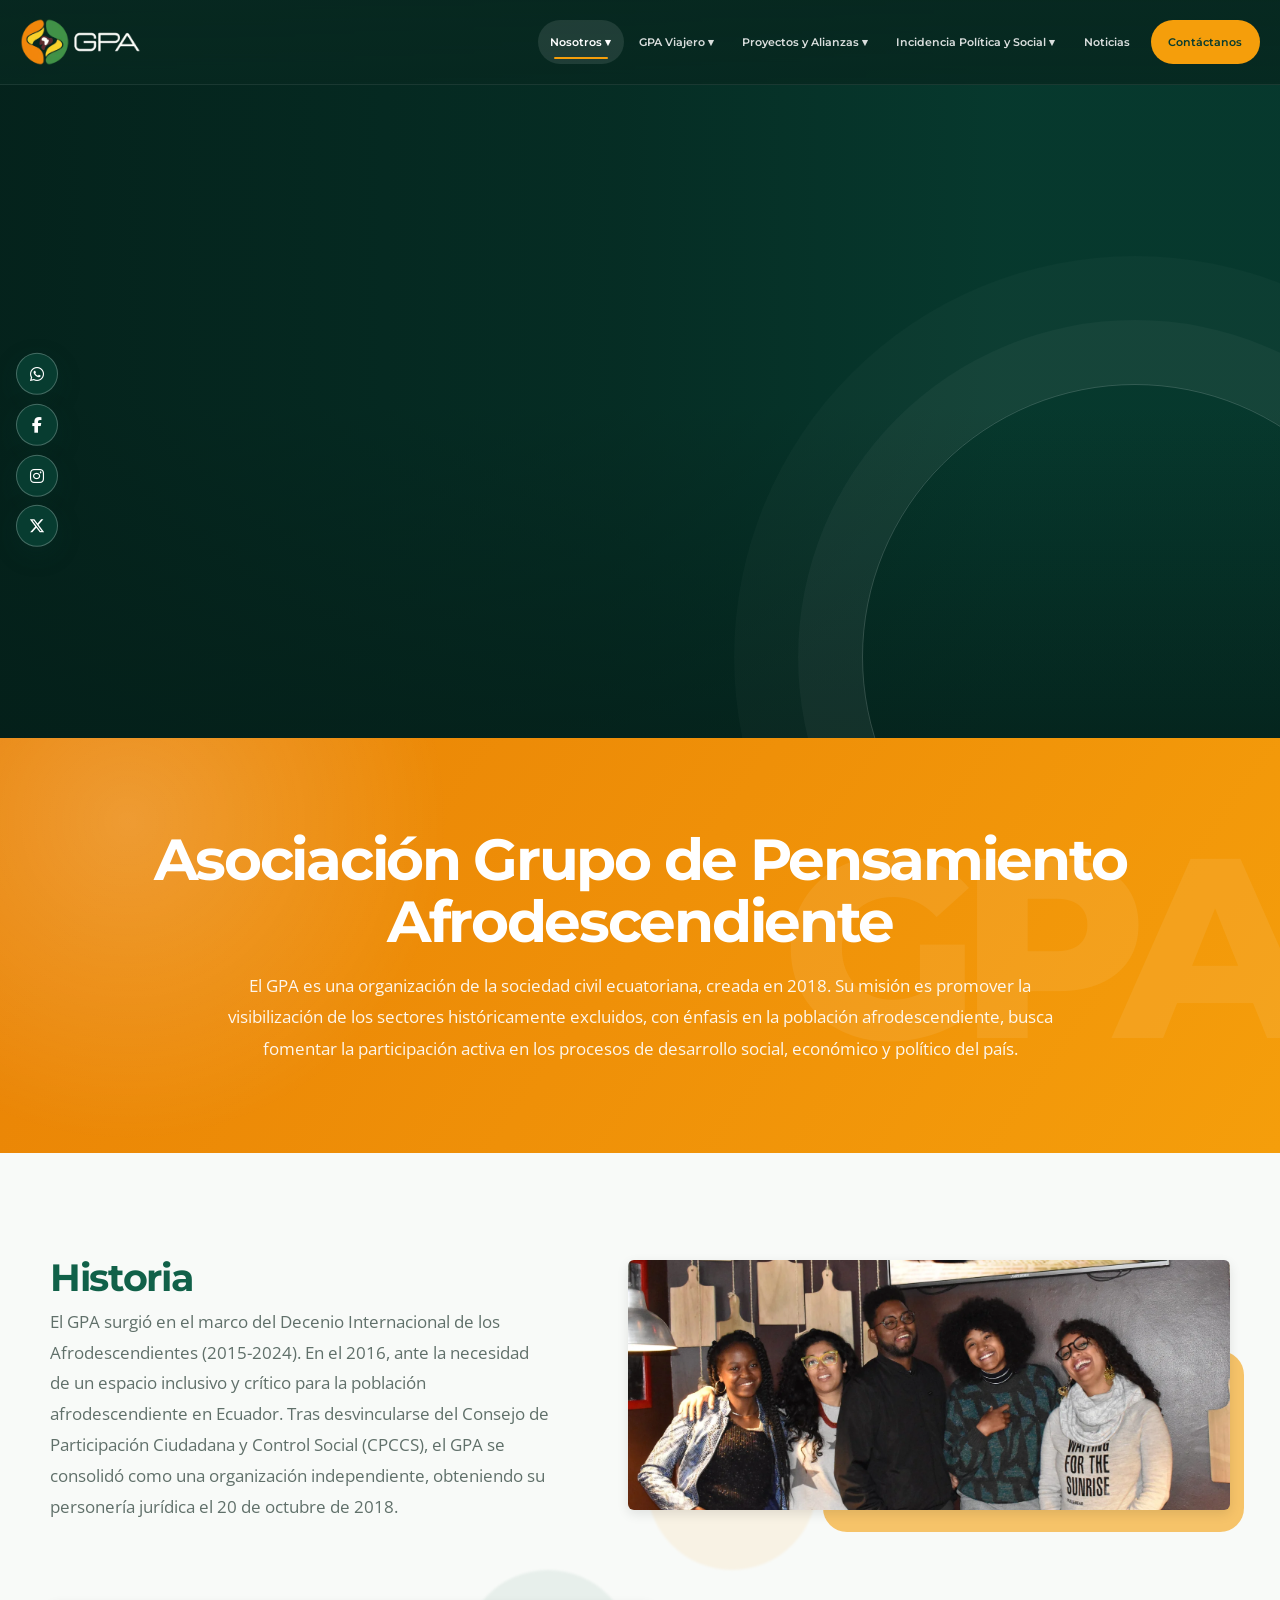
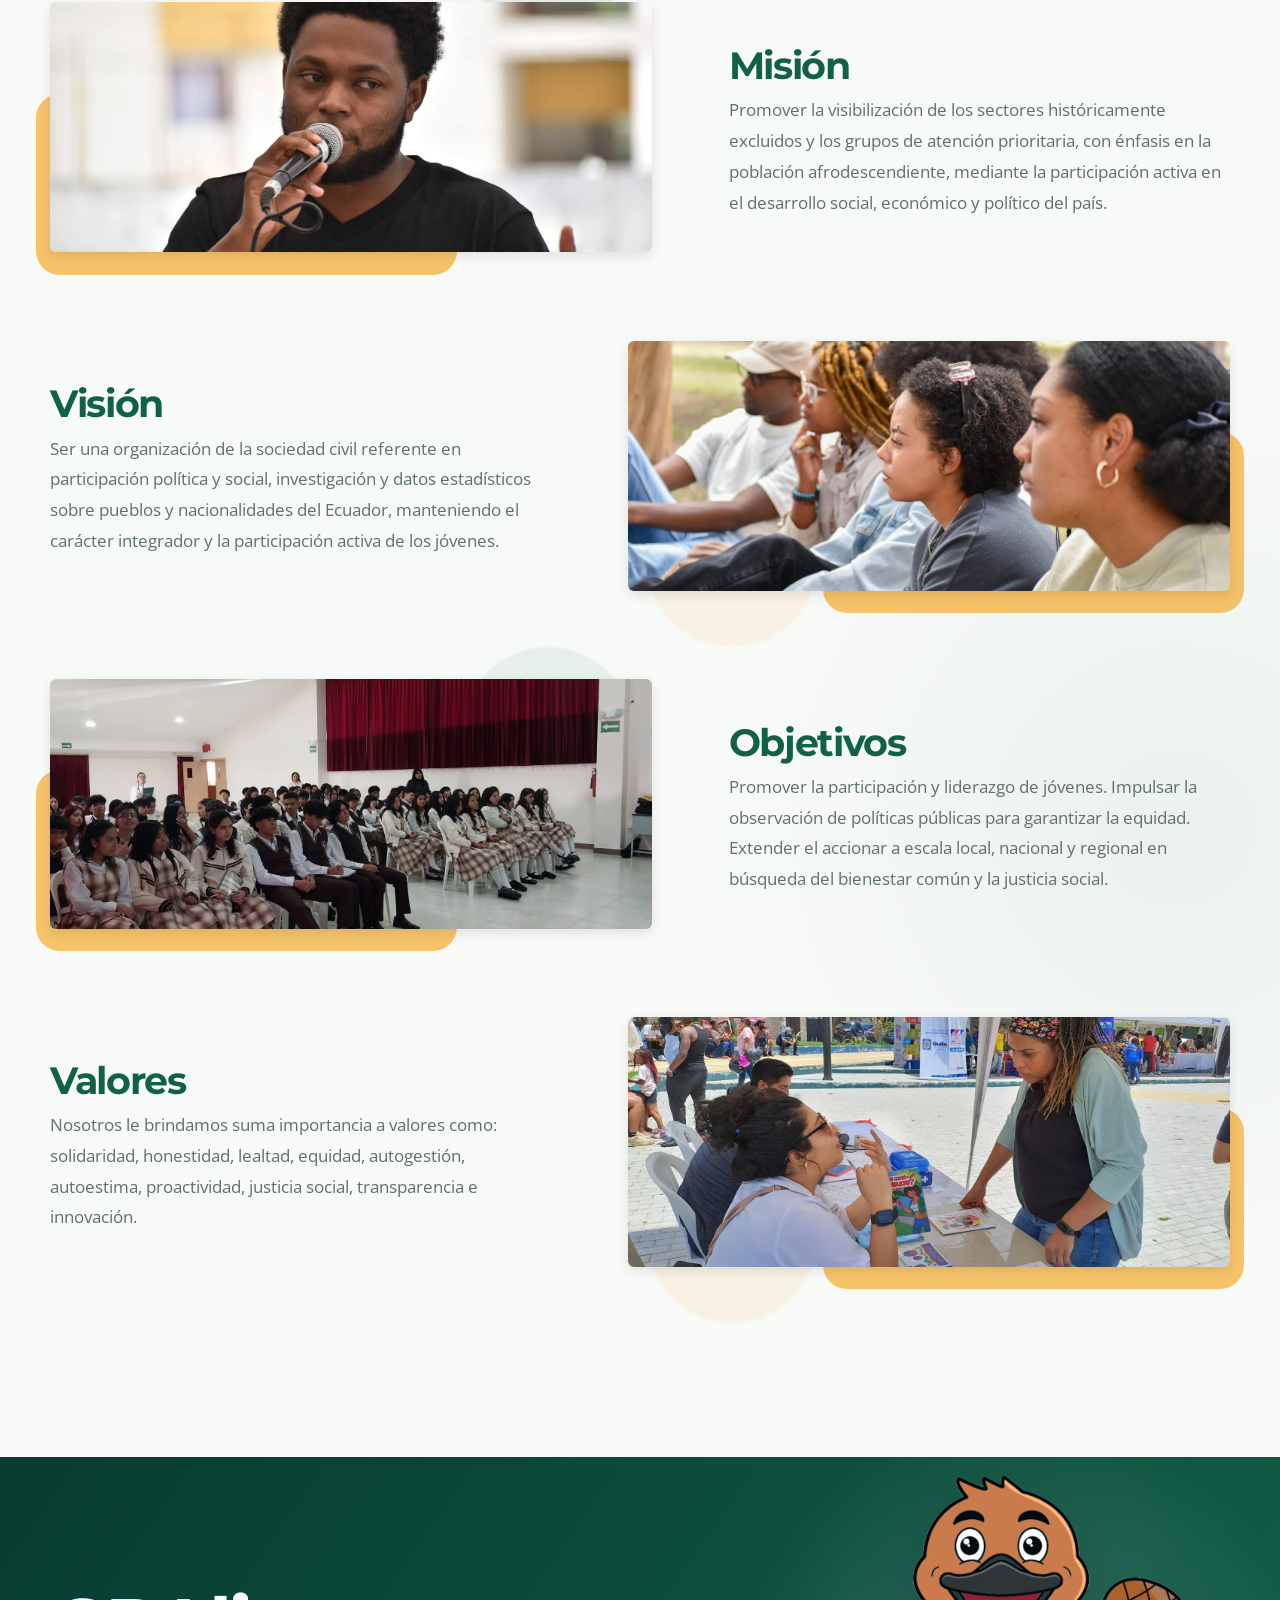
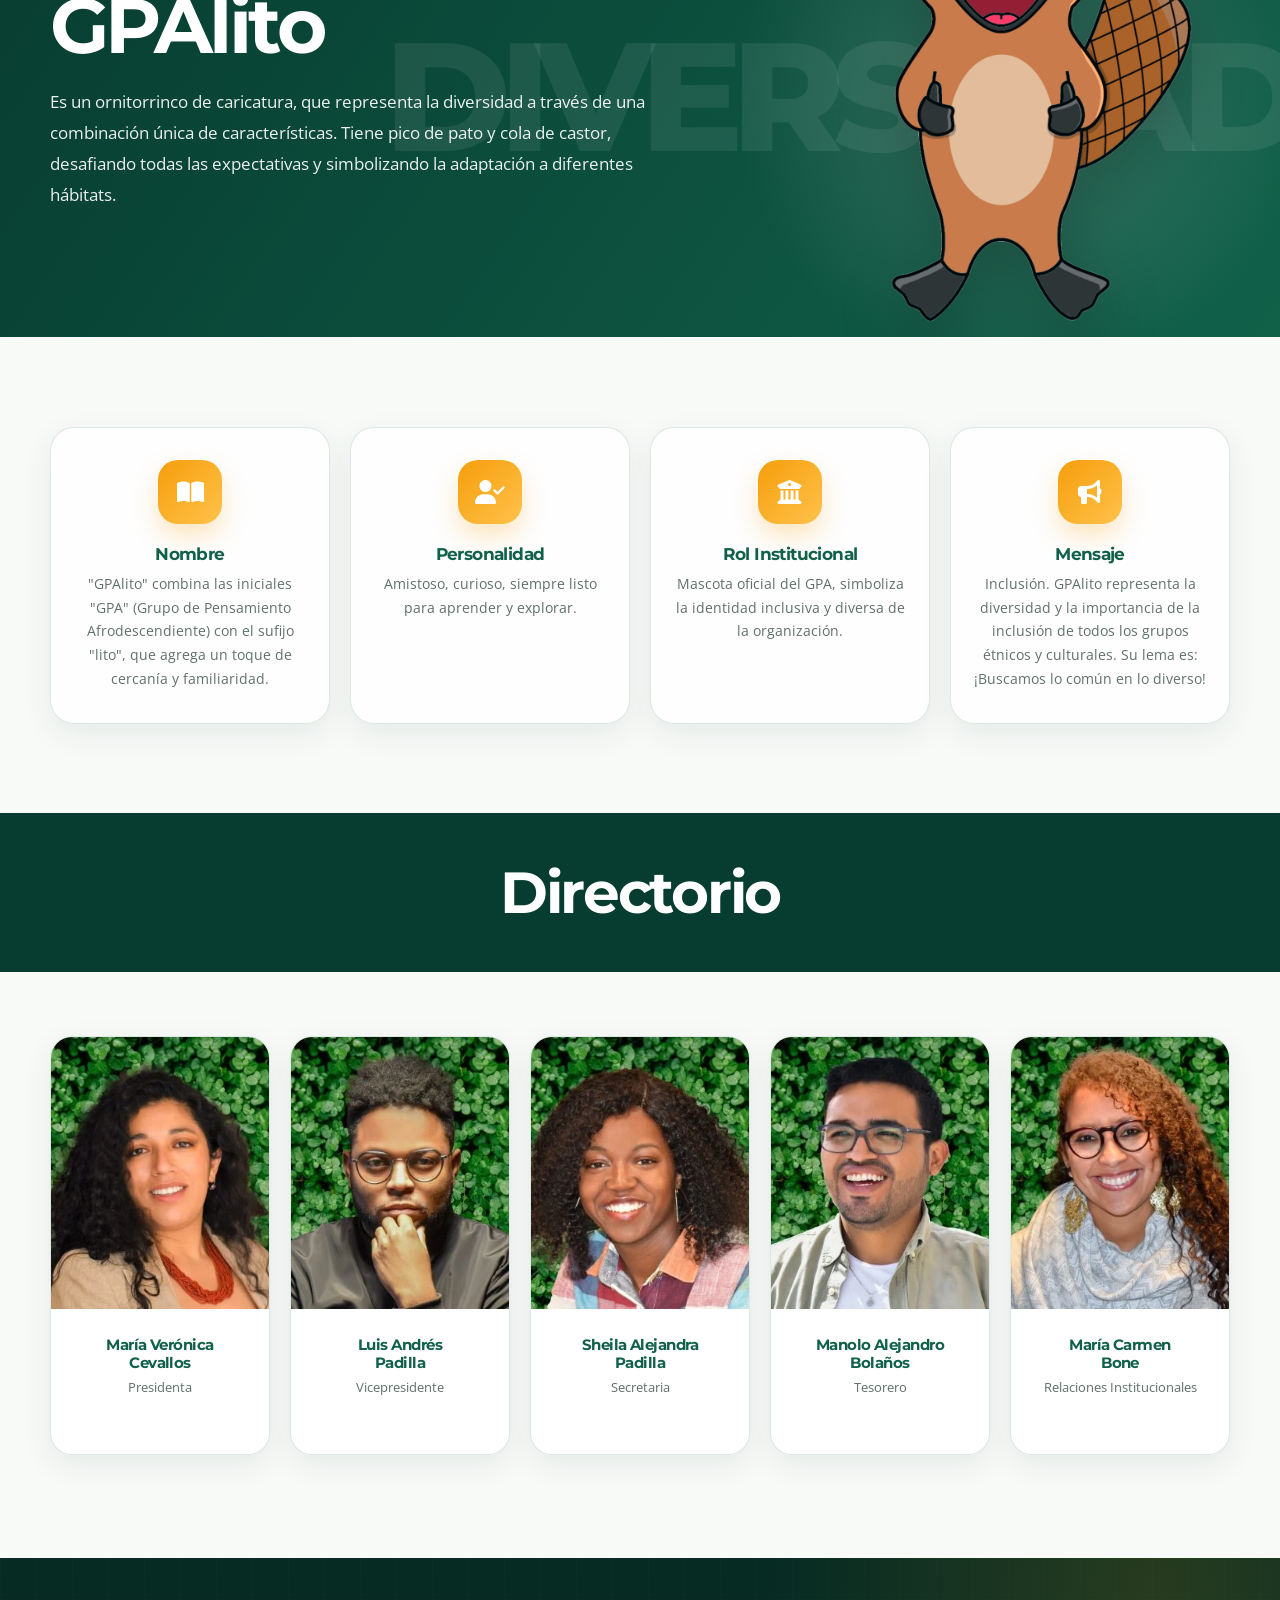
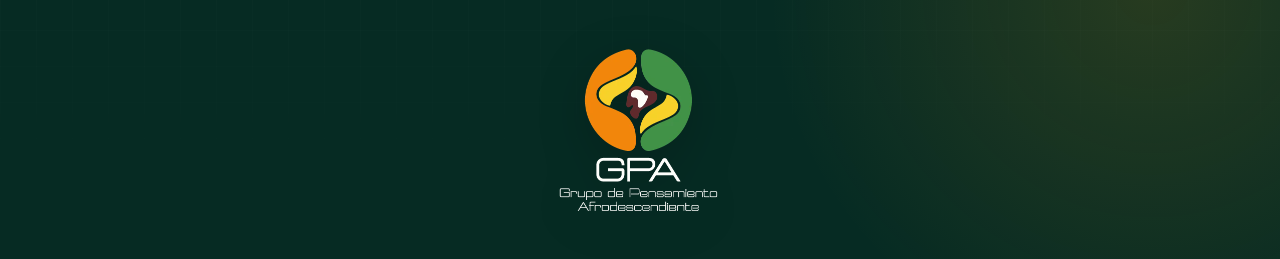
<file: index.html>
<!DOCTYPE html>
<html lang="es">
<head>
    <meta charset="UTF-8">
    <meta name="viewport" content="width=device-width, initial-scale=1.0">
    <title>GPA Ecuador | Grupo de Pensamiento Afrodescendiente</title>
    
    <link rel="preconnect" href="https://fonts.googleapis.com">
    <link rel="preconnect" href="https://fonts.gstatic.com" crossorigin>
    <link href="https://fonts.googleapis.com/css2?family=Montserrat:wght@400;600;700&family=Open+Sans:wght@400;600&display=swap" rel="stylesheet">
    
    <link rel="stylesheet" href="https://cdnjs.cloudflare.com/ajax/libs/font-awesome/6.4.0/css/all.min.css">
    <link rel="icon" type="image/png" href="./assets/img/logo.png">
    <link rel="stylesheet" href="css/styles.css">
    <link rel="stylesheet" href="css/modern.css">
</head>
<body>

   <div class="social-sidebar">
        <a href="https://api.whatsapp.com/send?phone=593963593763&text&context=ARC0mKlRReVbteRDVoVHI3ZpB_s1VUtft6moxFhTXFk3QOKmRRpmw9lEQm4PkUYQwe5VTdAUgNfcZGFbI316Rn2r6z-CFw1SJImTO-wbsrVfuX4d-Qjkn3jvukXHPbR6F3FJP-Gywp6Gw6svN1Ks0zBRpQ&source&app=facebook" target="_blank" rel="noopener noreferrer" class="social-btn">
            <i class="fab fa-whatsapp"></i>
        </a>
        
        <a href="https://www.facebook.com/gpafroficial" target="_blank" rel="noopener noreferrer" class="social-btn">
            <i class="fab fa-facebook-f"></i>
        </a>
        
        <a href="https://www.instagram.com/gpafroficial/" target="_blank" rel="noopener noreferrer" class="social-btn">
            <i class="fab fa-instagram"></i>
        </a>
        
        <a href="https://x.com/gpafroficial?t=GtPYE1b2U4XXkGQpBoZMTg&s=09" target="_blank" rel="noopener noreferrer" class="social-btn" aria-label="X">
            <svg viewBox="0 0 24 24" width="16" height="16" fill="currentColor" aria-hidden="true">
                <path d="M18.244 2.25h3.308l-7.227 8.26 8.502 11.24H16.17l-5.214-6.817L4.99 21.75H1.68l7.73-8.835L1.254 2.25H8.08l4.713 6.231zm-1.161 17.52h1.833L7.084 4.126H5.117z" />
            </svg>
        </a>
    </div>

   <header class="header">
        <nav class="navbar container-fluid">
            <a href="index.html" class="logo">
                <img src="assets/img/LogoMenuGPA.webp" alt="GPA" class="logo-img">
            </a>
            
            <div class="nav-menu" id="nav-menu">
                <ul class="nav-list">
                    <li class="nav-item dropdown">
                        <a href="index.html" class="nav-link active">Nosotros ▾</a>
                        <ul class="dropdown-menu">
                            <li><a href="index.html#historia" class="dropdown-link">Historia</a></li>
                            <li><a href="index.html#gpalito" class="dropdown-link">GPAlito</a></li>
                            <li><a href="index.html#autoridades" class="dropdown-link">Autoridades</a></li>
                        </ul>
                    </li>
                    
                    <li class="nav-item dropdown">
                        <a href="pages/gpaviajero.html" class="nav-link">GPA Viajero ▾</a>
                        <ul class="dropdown-menu">
                            <li><a href="pages/gpaviajero.html#nacional" class="dropdown-link">Nacional</a></li>
                            <li><a href="pages/gpaviajero.html#internacional" class="dropdown-link">Internacional</a></li>
                        </ul>
                    </li>

                    <li class="nav-item dropdown">
                        <a href="pages/proyectos.html" class="nav-link">Proyectos y Alianzas ▾</a>
                        <ul class="dropdown-menu">
                            <li><a href="pages/proyectos.html#oratoria" class="dropdown-link">Oratoria</a></li>
                            <li><a href="pages/proyectos.html#te-lo-cuento" class="dropdown-link">Te lo cuento en un cuento</a></li>
                            <li><a href="pages/proyectos.html#transformando" class="dropdown-link">Transformando Narrativas</a></li>
                            <li><a href="pages/proyectos.html#evocando" class="dropdown-link">Evocando Raíces</a></li>
                            <li><a href="pages/proyectos.html#cinedis" class="dropdown-link">CINEDIS</a></li>
                            <li><a href="pages/proyectos.html#formacion" class="dropdown-link">Formación de Líderes Comunitarios</a></li>
                            <li><a href="pages/proyectos.html#convenios" class="dropdown-link">Convenios</a></li>
                            <li><a href="pages/proyectos.html#organizaciones" class="dropdown-link">Organizaciones Aliadas</a></li>
                        </ul>
                    </li>
                    
                    <li class="nav-item dropdown">
                        <a href="pages/incidencia.html" class="nav-link">Incidencia Política y Social ▾</a>
                        <ul class="dropdown-menu">
                            <li><a href="pages/incidencia.html#gpa-dialoga" class="dropdown-link">GPA Dialoga</a></li>
                            <li><a href="pages/incidencia.html#redes-integradas" class="dropdown-link">Redes Integradas</a></li>
                            <li><a href="pages/incidencia.html#incidencia-social" class="dropdown-link">Incidencia Social</a></li>
                        </ul>
                    </li>
                    
                    <li class="nav-item"><a href="pages/noticias.html" class="nav-link">Noticias</a></li>
                    
                    <li class="nav-item"><a href="pages/contacto.html" class="nav-link">Contáctanos</a></li>
                </ul>
            </div>

            <div class="nav-toggle" id="nav-toggle">
                <span class="bar"></span><span class="bar"></span><span class="bar"></span>
            </div>
        </nav>
    </header>

    <main>
        <section class="hero-viajero">
            <div class="slider-container">
                <div class="slider">
                    <div class="slide"><img src="assets/img/View-Nosotros/Principal1.webp" alt="Equipo GPA"></div>
                    <div class="slide"><img src="assets/img/View-Nosotros/Principal2.webp" alt="Comunidad GPA"></div>
                    <div class="slide"><img src="assets/img/View-Nosotros/Principal3.webp" alt="Actividades GPA"></div>
                </div>
            </div>
        </section>
        
        <section class="banner-naranja">
            <div class="container text-center">
                <h2>Asociación Grupo de Pensamiento<br>Afrodescendiente</h2>
                <p>El GPA es una organización de la sociedad civil ecuatoriana, creada en 2018. Su misión es promover la visibilización de los sectores históricamente excluidos, con énfasis en la población afrodescendiente, busca fomentar la participación activa en los procesos de desarrollo social, económico y político del país.</p>
            </div>
        </section>

        <section id="historia" class="pilares container">
            <div class="pilar-row">
                <div class="pilar-text">
                    <h3 class="titulo-verde">Historia</h3>
                    <p>El GPA surgió en el marco del Decenio Internacional de los Afrodescendientes (2015-2024). En el 2016, ante la necesidad de un espacio inclusivo y crítico para la población afrodescendiente en Ecuador. Tras desvincularse del Consejo de Participación Ciudadana y Control Social (CPCCS), el GPA se consolidó como una organización independiente, obteniendo su personería jurídica el 20 de octubre de 2018.</p>
                </div>
                <div class="pilar-img">
                    <img src="assets/img/View-Nosotros/Historia.webp" alt="Historia GPA">
                </div>
            </div>

            <div class="pilar-row row-reverse">
                <div class="pilar-text">
                    <h3 class="titulo-verde">Misión</h3>
                    <p>Promover la visibilización de los sectores históricamente excluidos y los grupos de atención prioritaria, con énfasis en la población afrodescendiente, mediante la participación activa en el desarrollo social, económico y político del país.</p>
                </div>
                <div class="pilar-img">
                    <img src="assets/img/View-Nosotros/Mision.webp" alt="Misión GPA">
                </div>
            </div>

            <div class="pilar-row">
                <div class="pilar-text">
                    <h3 class="titulo-verde">Visión</h3>
                    <p>Ser una organización de la sociedad civil referente en participación política y social, investigación y datos estadísticos sobre pueblos y nacionalidades del Ecuador, manteniendo el carácter integrador y la participación activa de los jóvenes.</p>
                </div>
                <div class="pilar-img">
                    <img src="assets/img/View-Nosotros/Vision.webp" alt="Visión GPA">
                </div>
            </div>

            <div class="pilar-row row-reverse">
                <div class="pilar-text">
                    <h3 class="titulo-verde">Objetivos</h3>
                    <p>Promover la participación y liderazgo de jóvenes. Impulsar la observación de políticas públicas para garantizar la equidad. Extender el accionar a escala local, nacional y regional en búsqueda del bienestar común y la justicia social.</p>
                </div>
                <div class="pilar-img">
                    <img src="assets/img/View-Nosotros/Objetivos.webp" alt="Objetivos GPA">
                </div>
            </div>

            <div class="pilar-row">
                <div class="pilar-text">
                    <h3 class="titulo-verde">Valores</h3>
                    <p>Nosotros le brindamos suma importancia a valores como: solidaridad, honestidad, lealtad, equidad, autogestión, autoestima, proactividad, justicia social, transparencia e innovación.</p>
                </div>
                <div class="pilar-img">
                    <img src="assets/img/View-Nosotros/Valores.webp" alt="Valores GPA">
                </div>
            </div>
        </section>

        <section id="gpalito" class="banner-naranja gpalito-banner">
            <div class="container gpalito-layout">
                <div class="gpalito-text">
                    <h2>GPAlito</h2>
                    <p>Es un ornitorrinco de caricatura, que representa la diversidad a través de una combinación única de características. Tiene pico de pato y cola de castor, desafiando todas las expectativas y simbolizando la adaptación a diferentes hábitats.</p>
                </div>
                <div class="gpalito-img">
                    <img src="assets/img/View-Nosotros/gpalitoMascota.webp" alt="Mascota GPAlito">
                </div>
            </div>
        </section>

        <section class="atributos-container container">
            <div class="atributo-item">
                <div class="icono-placeholder"><i class="fa-solid fa-book-open"></i></div>
                <h4 class="titulo-verde">Nombre</h4>
                <p>"GPAlito" combina las iniciales "GPA" (Grupo de Pensamiento Afrodescendiente) con el sufijo "lito", que agrega un toque de cercanía y familiaridad.</p>
            </div>
            <div class="atributo-item">
                <div class="icono-placeholder"><i class="fa-solid fa-user-check"></i></div>
                <h4 class="titulo-verde">Personalidad</h4>
                <p>Amistoso, curioso, siempre listo para aprender y explorar.</p>
            </div>
            <div class="atributo-item">
                <div class="icono-placeholder"><i class="fa-solid fa-building-columns"></i></div>
                <h4 class="titulo-verde">Rol Institucional</h4>
                <p>Mascota oficial del GPA, simboliza la identidad inclusiva y diversa de la organización.</p>
            </div>
            <div class="atributo-item">
                <div class="icono-placeholder"><i class="fa-solid fa-bullhorn"></i></div>
                <h4 class="titulo-verde">Mensaje</h4>
                <p>Inclusión. GPAlito representa la diversidad y la importancia de la inclusión de todos los grupos étnicos y culturales. Su lema es: ¡Buscamos lo común en lo diverso!</p>
            </div>
        </section>

        <section id="autoridades" class="directorio-section">
            <div class="franja-verde">
                <h2>Directorio</h2>
            </div>
            <div class="equipo-container container">
                <div class="miembro">
                    <img src="assets/img/View-Nosotros/Maria.webp" alt="María Verónica Cevallos">
                    <h5 class="titulo-verde">María Verónica<br>Cevallos</h5>
                    <p>Presidenta</p>
                </div>
                <div class="miembro">
                    <img src="assets/img/View-Nosotros/Luis.webp" alt="Luis Andrés Padilla">
                    <h5 class="titulo-verde">Luis Andrés<br>Padilla</h5>
                    <p>Vicepresidente</p>
                </div>
                <div class="miembro">
                    <img src="assets/img/View-Nosotros/Sheila.webp" alt="Sheila Alejandra Padilla">
                    <h5 class="titulo-verde">Sheila Alejandra<br>Padilla</h5>
                    <p>Secretaria</p>
                </div>
                <div class="miembro">
                    <img src="assets/img/View-Nosotros/Manolo.webp" alt="Manolo Alejandro Bolaños">
                    <h5 class="titulo-verde">Manolo Alejandro<br>Bolaños</h5>
                    <p>Tesorero</p>
                </div>
                <div class="miembro">
                    <img src="assets/img/View-Nosotros/Maria-Carmen.webp" alt="María Carmen Bone">
                    <h5 class="titulo-verde">María Carmen<br>Bone</h5>
                    <p>Relaciones Institucionales</p>
                </div>
            </div>
        </section>
    </main>

    <div class="podcast-widget">
        <div class="podcast-header">
            <span class="play-btn">▶</span>
            <span class="podcast-title">John C...</span>
        </div>
        <div class="podcast-wave">
            |||||||||||||||||||||||||||||||
        </div>
        <div class="podcast-footer">
            <span class="privacy">Privacy policy</span>
            <span class="logo-blackbox">⬛</span>
        </div>
        <div class="podcast-label">¡Escucha nuestro podcast!</div>
    </div>

    <footer class="footer-gris">
        <div class="container text-center">
            <div class="footer-logo">
                <img src="assets/img/LogoGPA.webp" alt="Logo GPA Ecuador">
            </div>
        </div>
    </footer>
    <script src="js/script.js"></script>
</body>
</html>
</file>
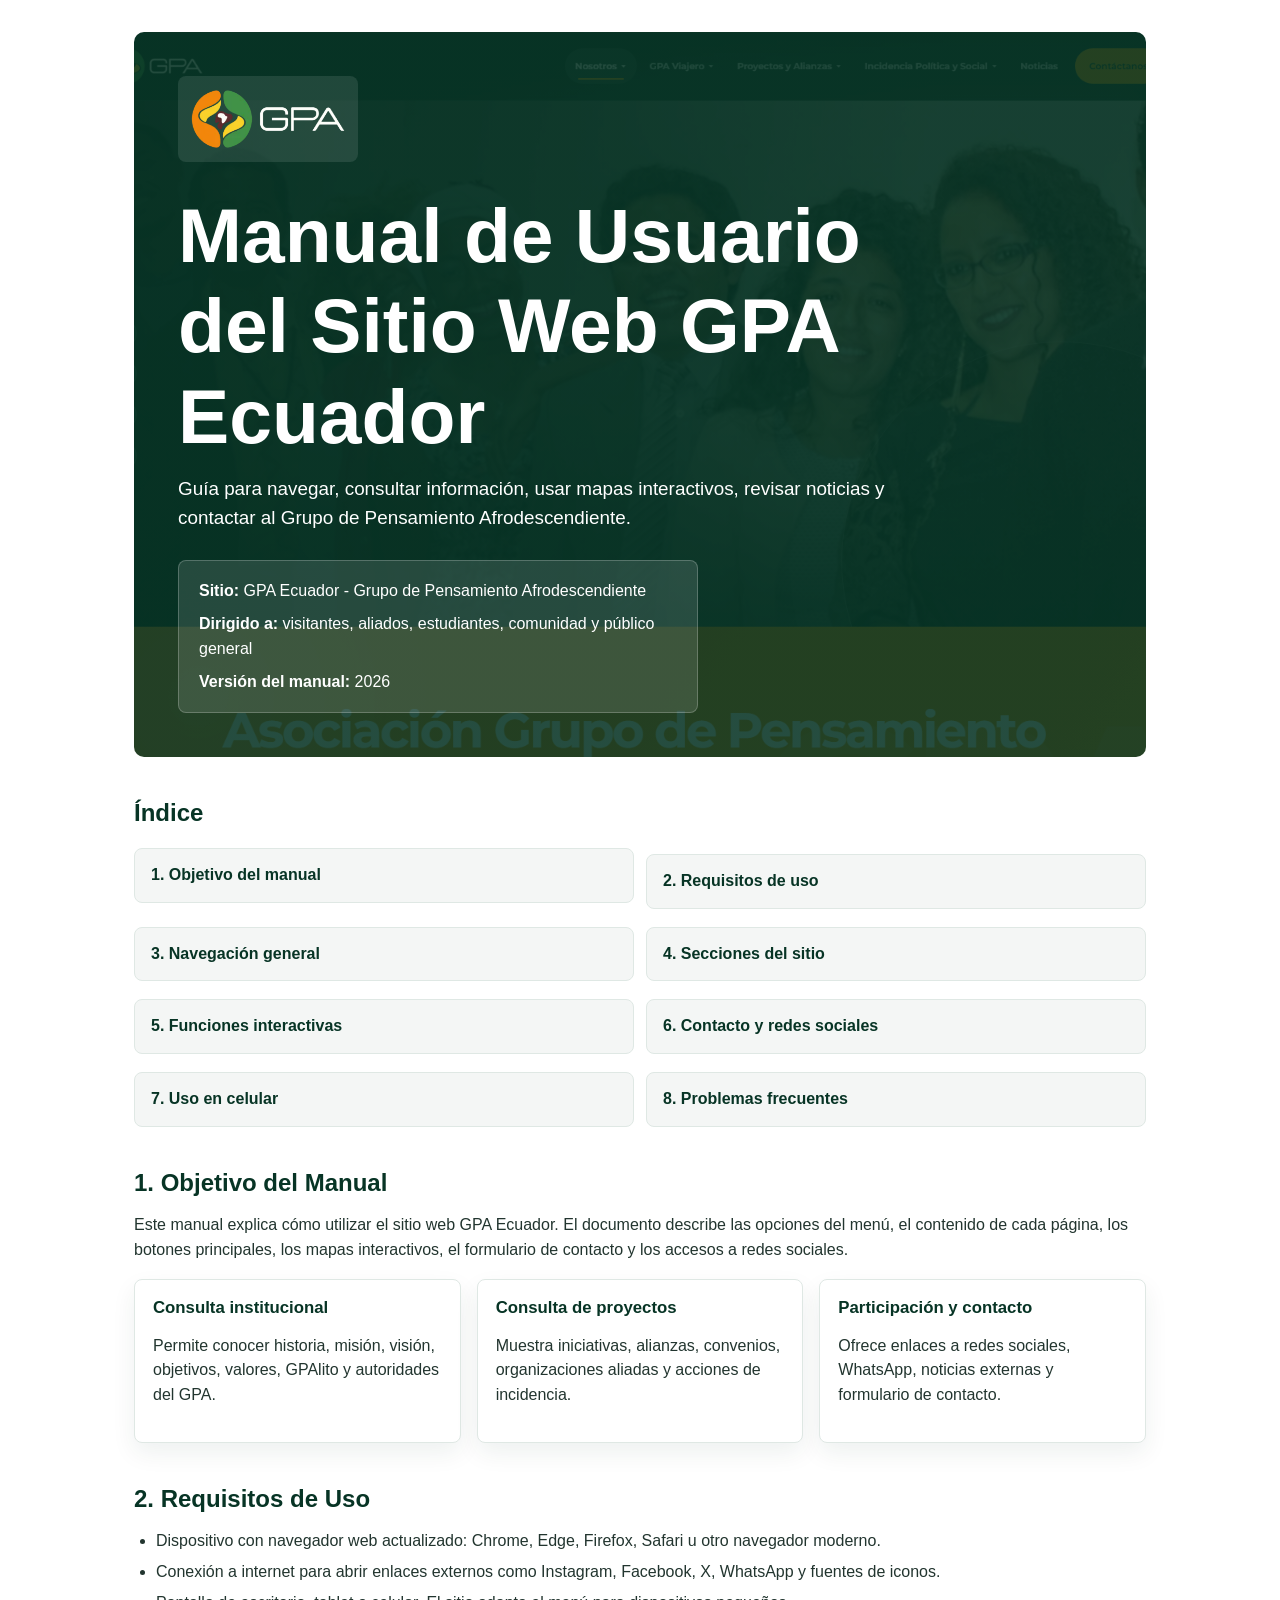
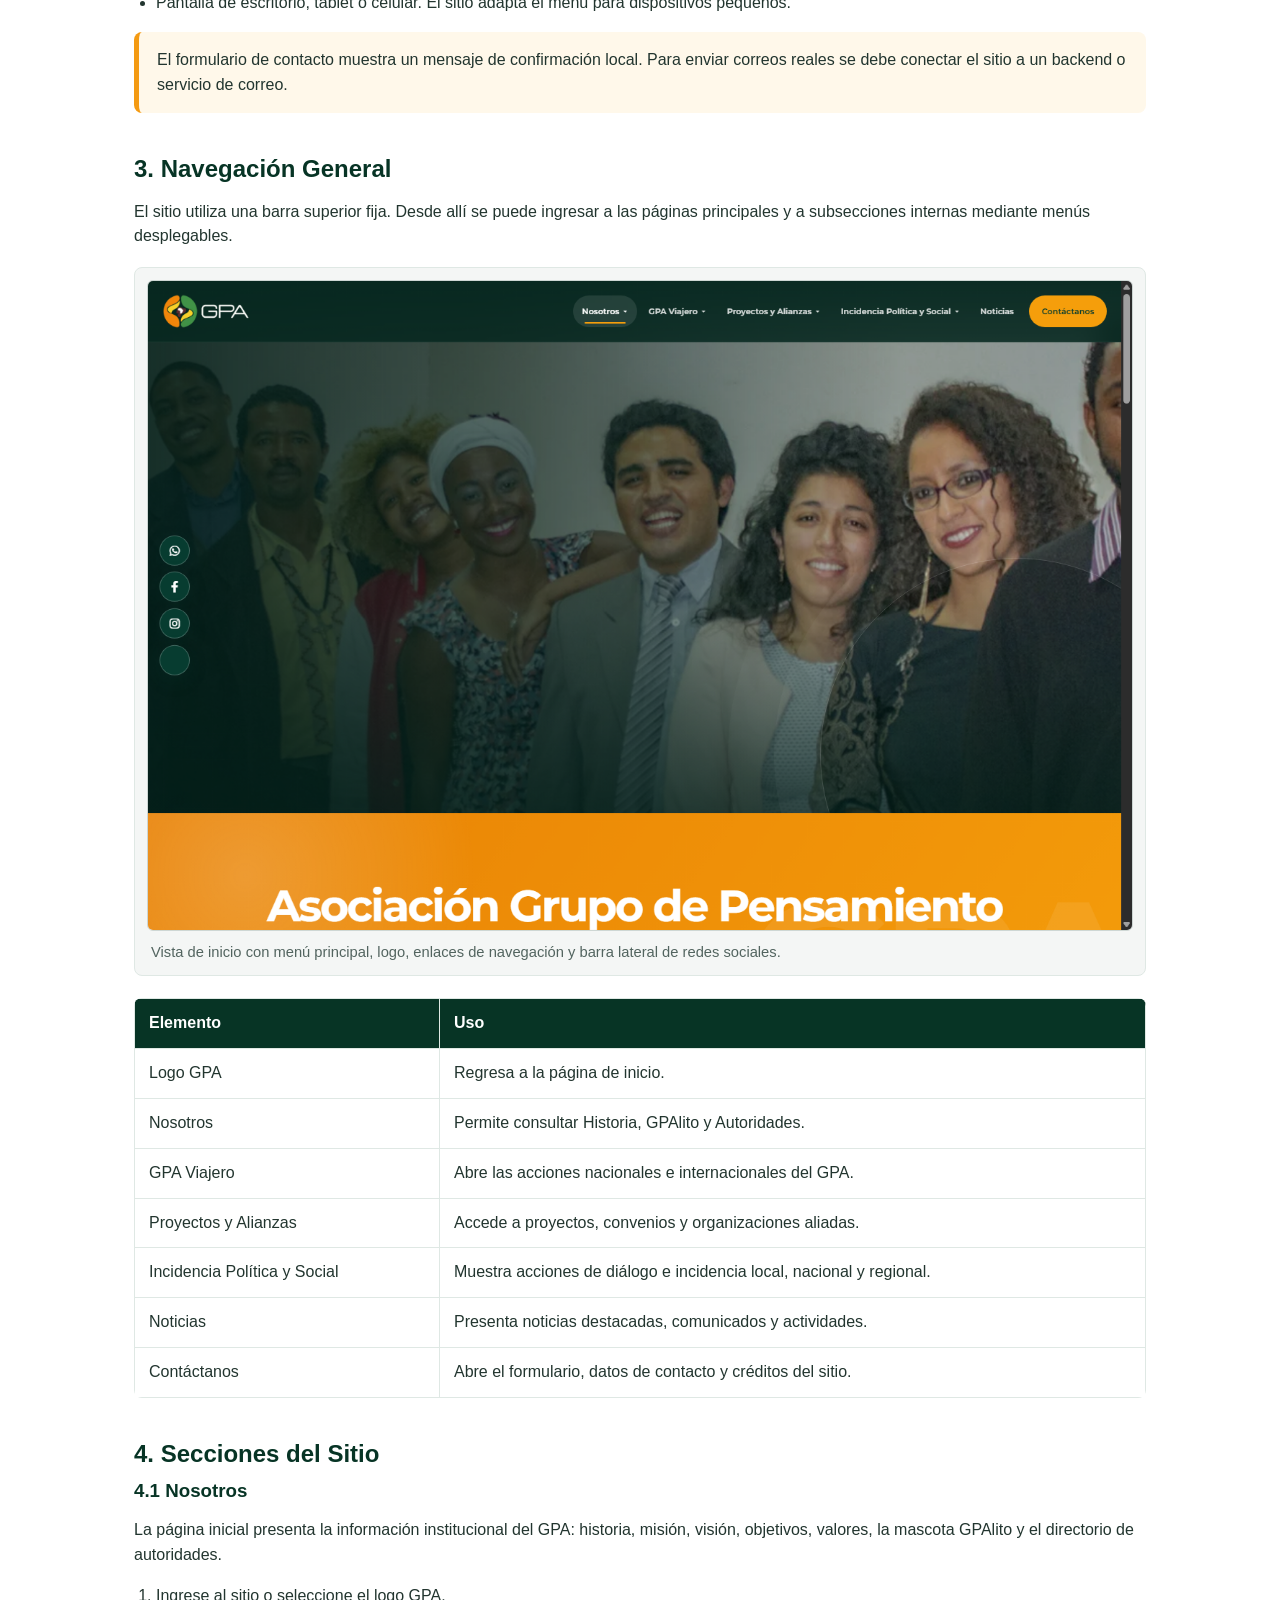
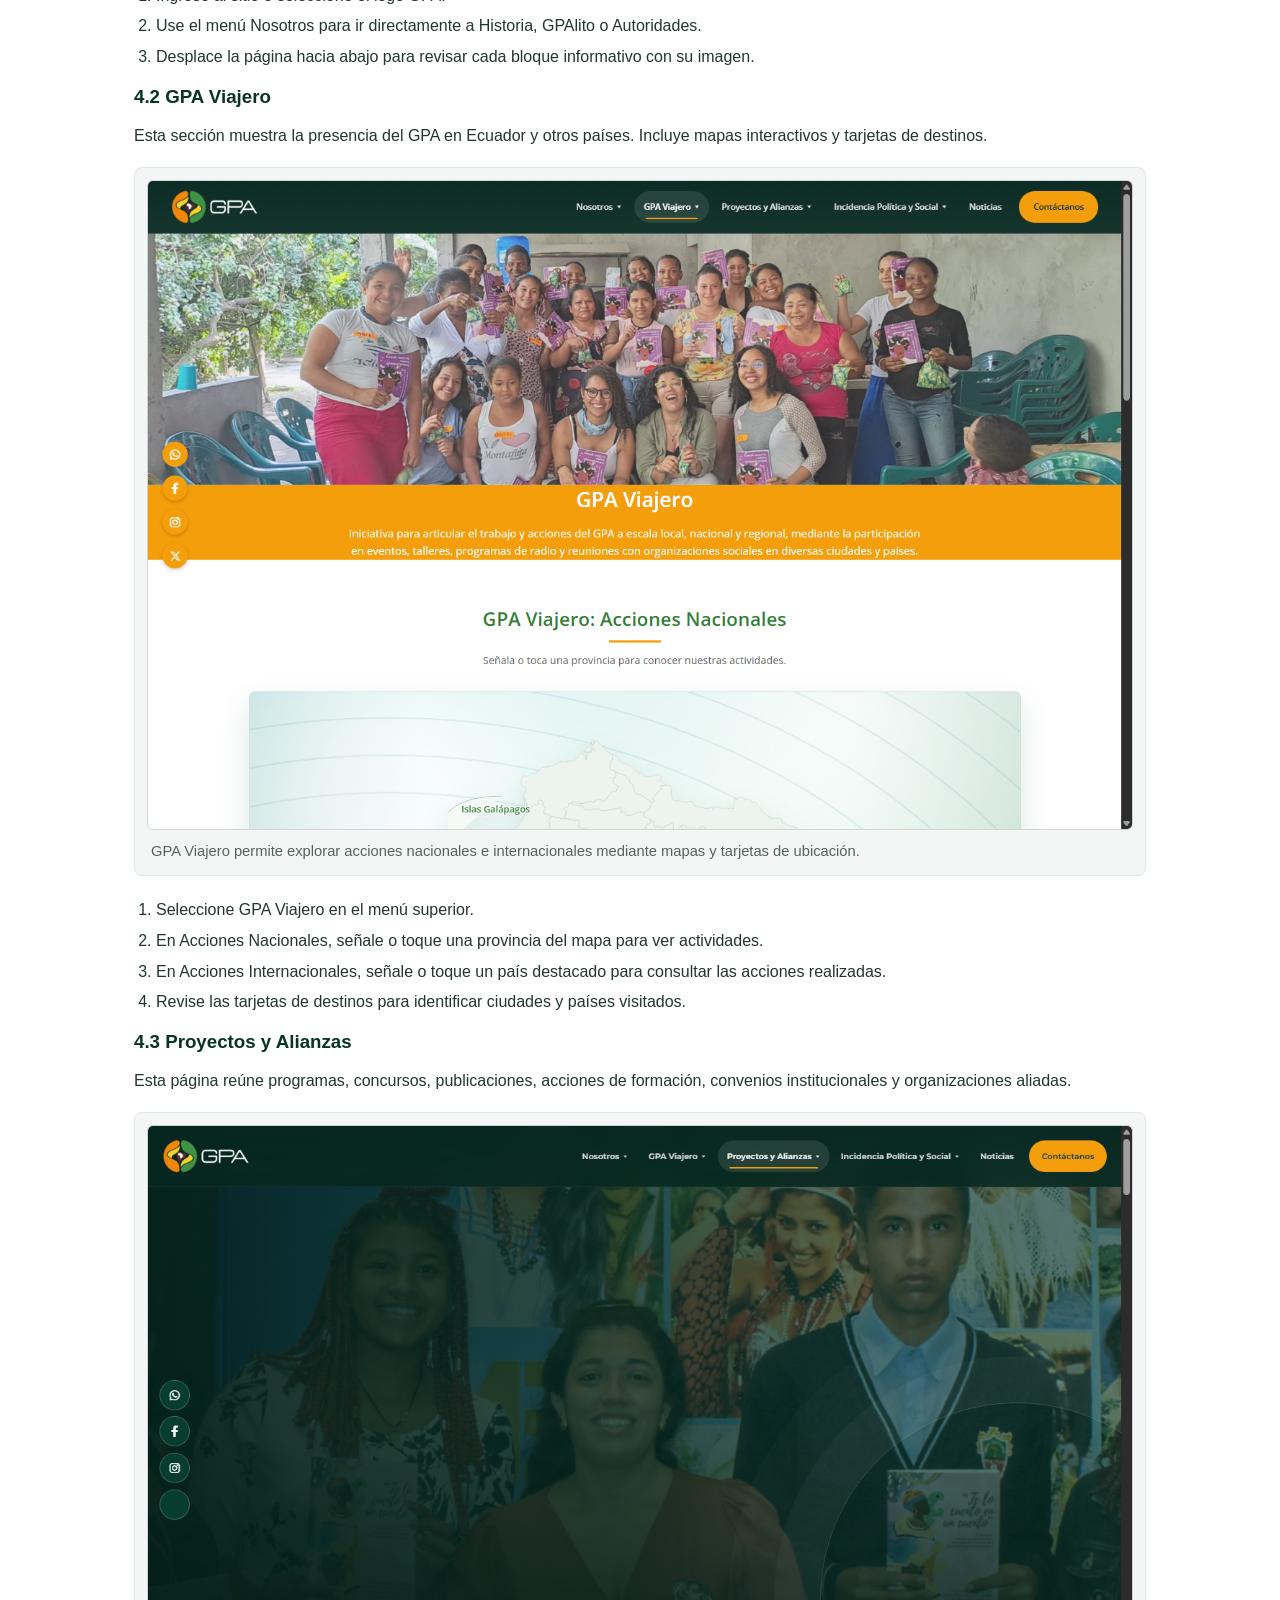
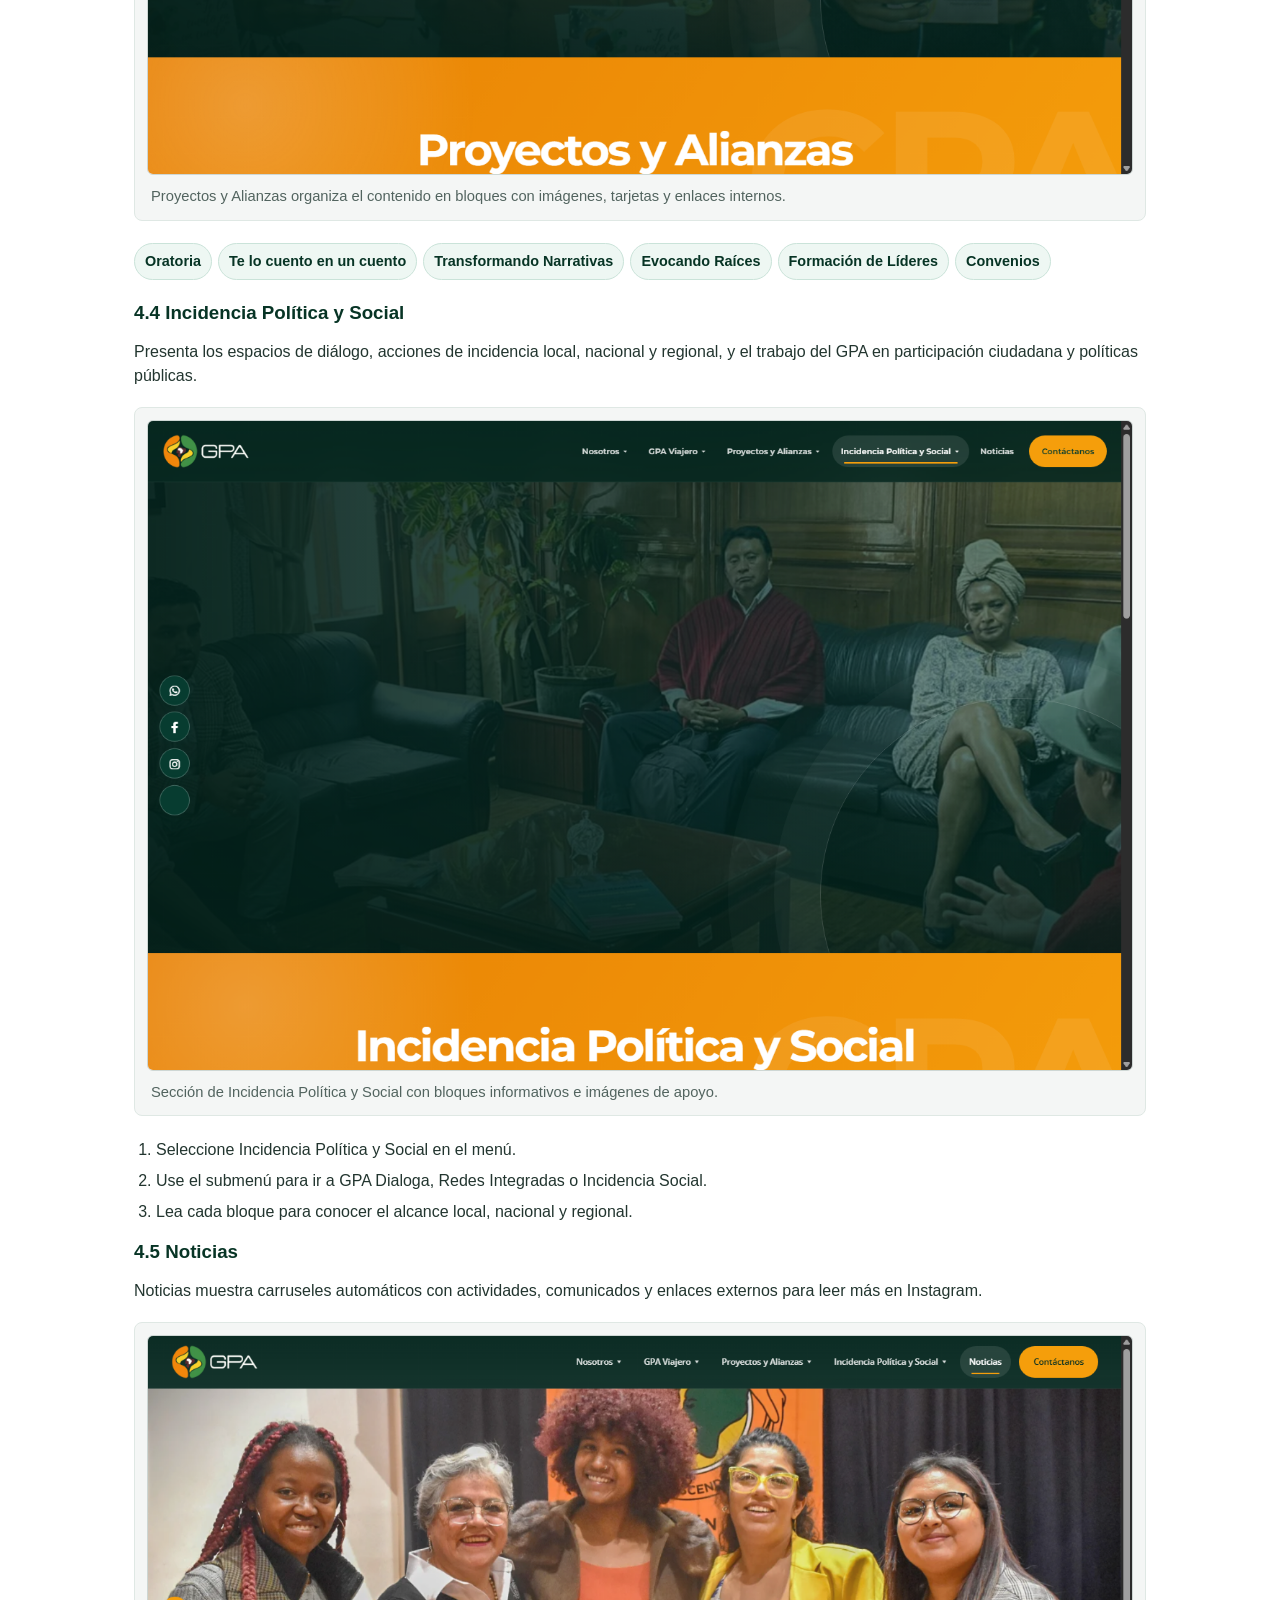
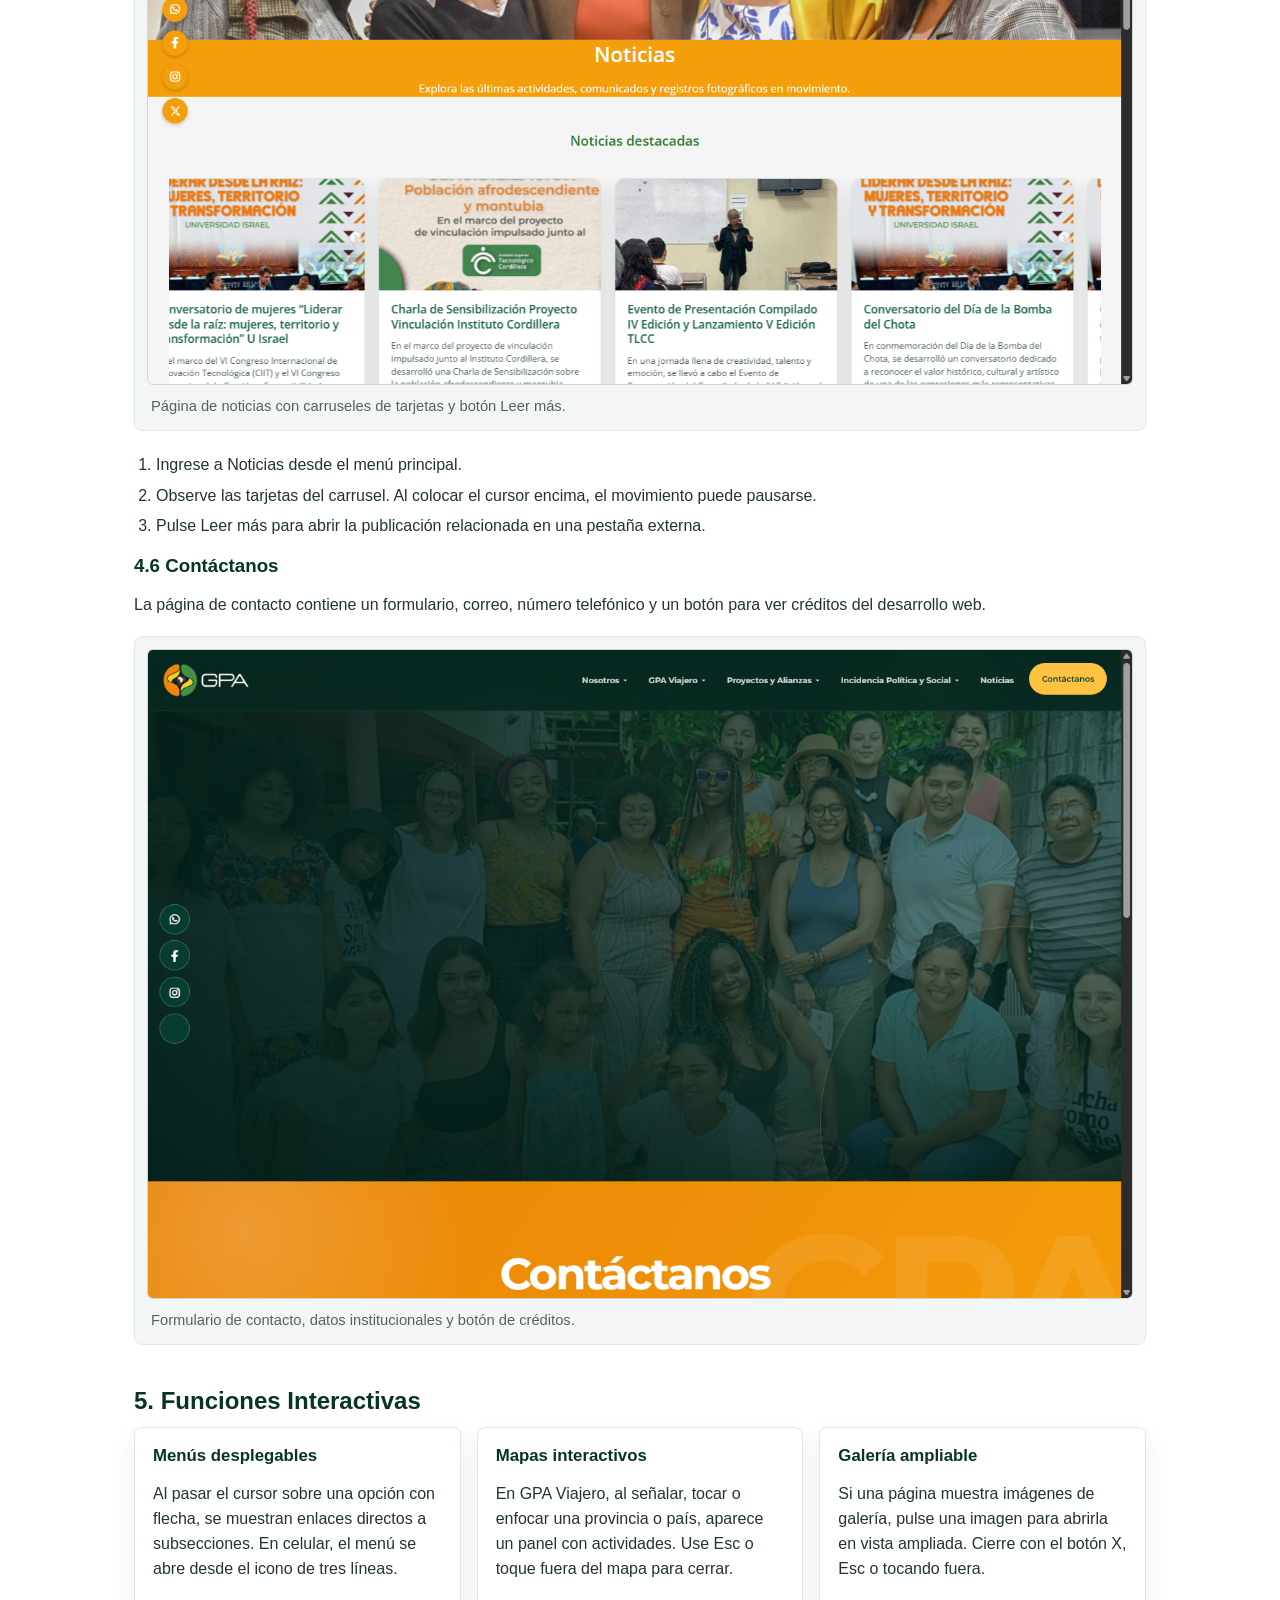
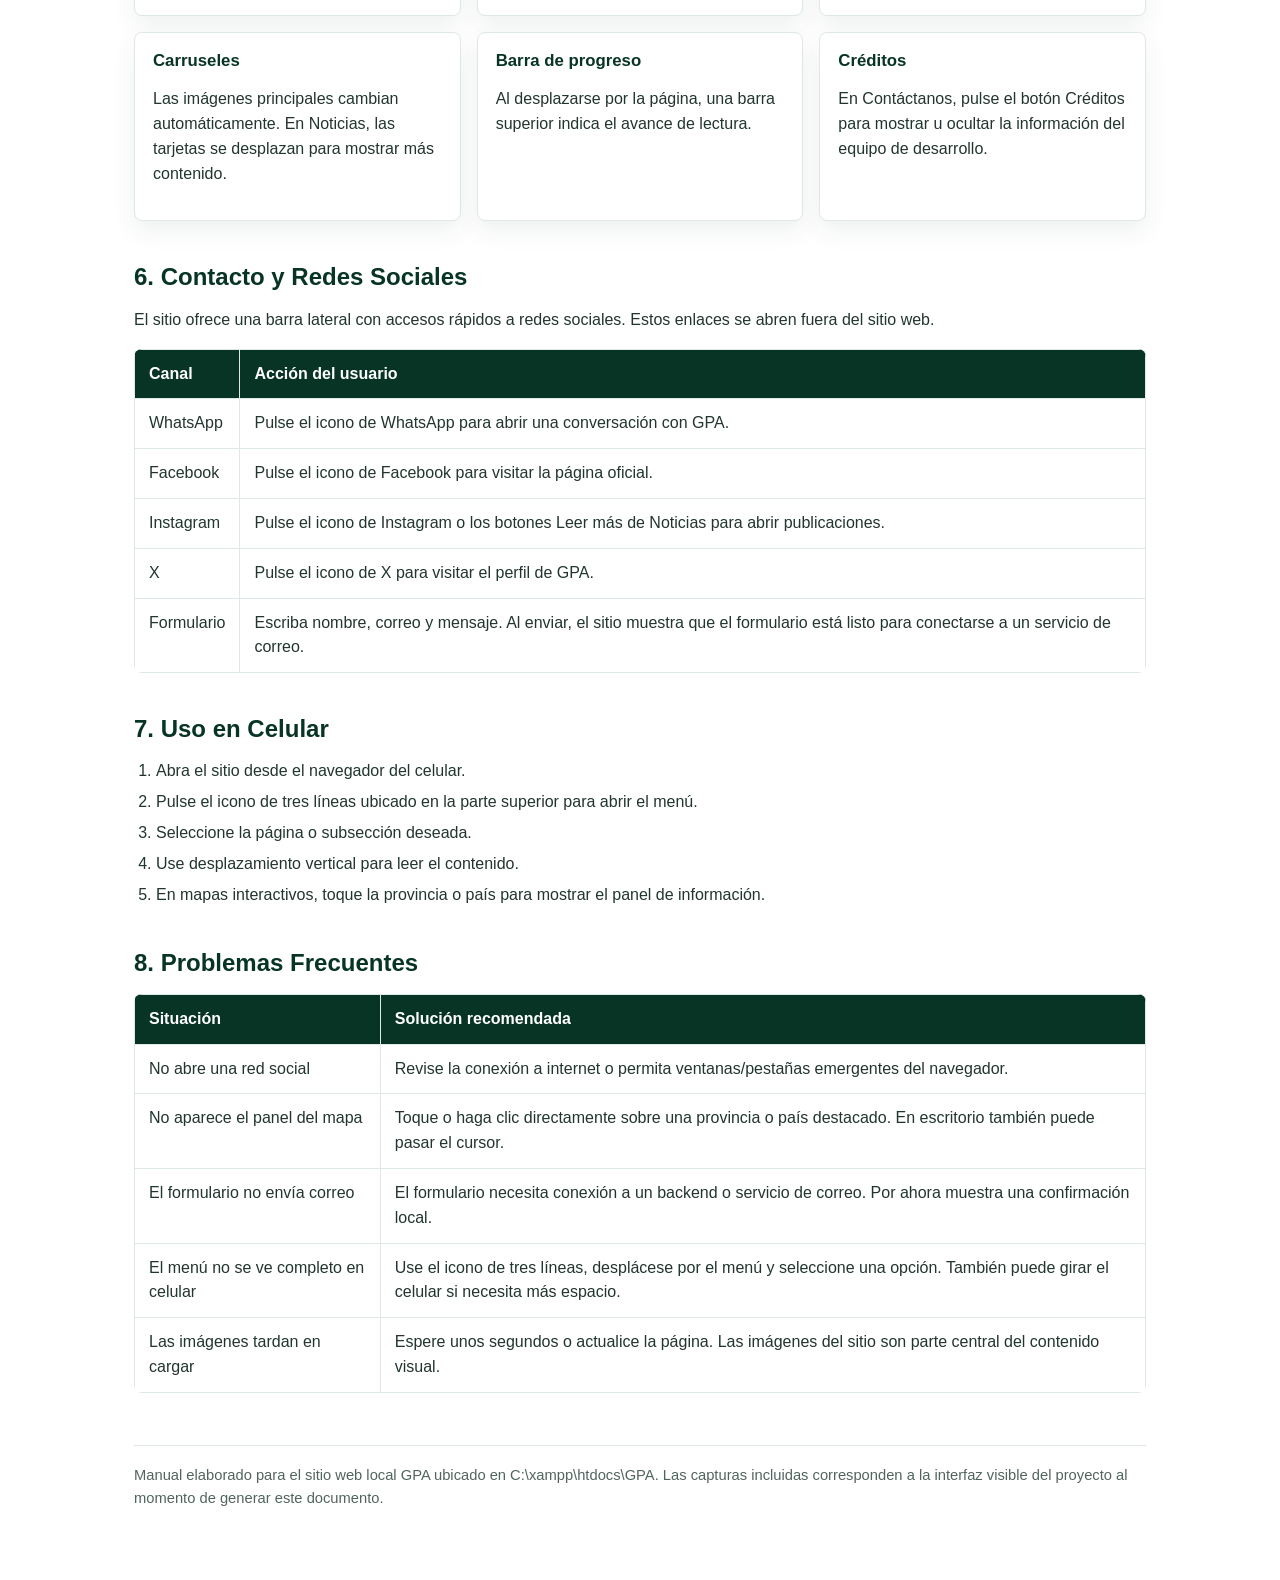
<file: docs/manual_usuario_gpa.html>
<!DOCTYPE html>
<html lang="es">
<head>
    <meta charset="UTF-8">
    <meta name="viewport" content="width=device-width, initial-scale=1.0">
    <title>Manual de Usuario | Sitio Web GPA Ecuador</title>
    <style>
        :root {
            --verde: #073425;
            --verde-claro: #0f6b4f;
            --naranja: #f49a12;
            --gris: #f4f6f5;
            --texto: #22352f;
            --borde: #dfe8e4;
        }

        * {
            box-sizing: border-box;
        }

        body {
            margin: 0;
            color: var(--texto);
            background: #ffffff;
            font-family: Arial, Helvetica, sans-serif;
            line-height: 1.55;
        }

        .page {
            width: min(100%, 1060px);
            margin: 0 auto;
            padding: 32px 24px 56px;
        }

        .cover {
            min-height: 78vh;
            display: grid;
            align-content: center;
            gap: 28px;
            padding: 44px;
            color: #ffffff;
            background: linear-gradient(rgba(7, 52, 37, 0.88), rgba(7, 52, 37, 0.88)), url("screenshots/inicio.png") center / cover;
            border-radius: 10px;
        }

        .cover img {
            width: 180px;
            max-width: 60%;
            background: rgba(255, 255, 255, 0.1);
            border-radius: 8px;
            padding: 12px;
        }

        h1, h2, h3 {
            margin: 0 0 12px;
            color: var(--verde);
            line-height: 1.18;
        }

        .cover h1 {
            max-width: 780px;
            color: #ffffff;
            font-size: clamp(2.2rem, 6vw, 4.8rem);
            letter-spacing: 0;
        }

        .cover p {
            max-width: 720px;
            margin: 0;
            font-size: 1.18rem;
        }

        .meta {
            display: grid;
            gap: 8px;
            max-width: 520px;
            padding: 18px 20px;
            color: #ffffff;
            background: rgba(255, 255, 255, 0.12);
            border: 1px solid rgba(255, 255, 255, 0.22);
            border-radius: 8px;
        }

        section {
            margin-top: 42px;
        }

        .toc {
            display: grid;
            grid-template-columns: repeat(2, minmax(0, 1fr));
            gap: 12px;
            margin: 20px 0 0;
            padding: 0;
            list-style: none;
        }

        .toc a {
            display: block;
            padding: 14px 16px;
            color: var(--verde);
            text-decoration: none;
            background: var(--gris);
            border: 1px solid var(--borde);
            border-radius: 8px;
            font-weight: 700;
        }

        .summary-grid,
        .steps-grid {
            display: grid;
            grid-template-columns: repeat(3, minmax(0, 1fr));
            gap: 16px;
        }

        .card {
            padding: 18px;
            background: #ffffff;
            border: 1px solid var(--borde);
            border-radius: 8px;
            box-shadow: 0 10px 24px rgba(7, 52, 37, 0.07);
        }

        .card h3 {
            font-size: 1.05rem;
        }

        .shot {
            margin: 18px 0 22px;
            padding: 12px;
            background: var(--gris);
            border: 1px solid var(--borde);
            border-radius: 8px;
            break-inside: avoid;
        }

        .shot img {
            display: block;
            width: 100%;
            height: auto;
            border-radius: 6px;
            border: 1px solid rgba(7, 52, 37, 0.16);
        }

        .caption {
            margin: 10px 4px 0;
            color: #52645f;
            font-size: 0.92rem;
        }

        ol,
        ul {
            padding-left: 22px;
        }

        li + li {
            margin-top: 6px;
        }

        .note {
            padding: 16px 18px;
            background: #fff8ea;
            border-left: 5px solid var(--naranja);
            border-radius: 8px;
        }

        .feature-table {
            width: 100%;
            border-collapse: collapse;
            margin-top: 16px;
            overflow: hidden;
            border-radius: 8px;
        }

        .feature-table th,
        .feature-table td {
            padding: 12px 14px;
            text-align: left;
            vertical-align: top;
            border: 1px solid var(--borde);
        }

        .feature-table th {
            color: #ffffff;
            background: var(--verde);
        }

        .badge {
            display: inline-block;
            margin: 0 6px 6px 0;
            padding: 6px 10px;
            color: var(--verde);
            background: #eef7f3;
            border: 1px solid #cae3d9;
            border-radius: 999px;
            font-size: 0.9rem;
            font-weight: 700;
        }

        .footer-note {
            margin-top: 52px;
            padding-top: 18px;
            color: #52645f;
            border-top: 1px solid var(--borde);
            font-size: 0.92rem;
        }

        @media (max-width: 780px) {
            .page {
                padding: 18px 14px 36px;
            }

            .cover {
                min-height: auto;
                padding: 30px 22px;
            }

            .toc,
            .summary-grid,
            .steps-grid {
                grid-template-columns: 1fr;
            }
        }

        @media print {
            body {
                background: #ffffff;
            }

            .page {
                width: 100%;
                padding: 0;
            }

            .cover {
                min-height: 92vh;
                border-radius: 0;
            }

            section {
                break-inside: avoid;
            }

            .shot {
                box-shadow: none;
            }

            a {
                color: inherit;
            }
        }
    </style>
</head>
<body>
    <main class="page">
        <header class="cover">
            <img src="../assets/img/LogoMenuGPA.webp" alt="Logo GPA">
            <div>
                <h1>Manual de Usuario del Sitio Web GPA Ecuador</h1>
                <p>Guía para navegar, consultar información, usar mapas interactivos, revisar noticias y contactar al Grupo de Pensamiento Afrodescendiente.</p>
            </div>
            <div class="meta">
                <span><strong>Sitio:</strong> GPA Ecuador - Grupo de Pensamiento Afrodescendiente</span>
                <span><strong>Dirigido a:</strong> visitantes, aliados, estudiantes, comunidad y público general</span>
                <span><strong>Versión del manual:</strong> 2026</span>
            </div>
        </header>

        <section id="indice">
            <h2>Índice</h2>
            <ul class="toc">
                <li><a href="#objetivo">1. Objetivo del manual</a></li>
                <li><a href="#requisitos">2. Requisitos de uso</a></li>
                <li><a href="#navegacion">3. Navegación general</a></li>
                <li><a href="#secciones">4. Secciones del sitio</a></li>
                <li><a href="#funciones">5. Funciones interactivas</a></li>
                <li><a href="#contacto">6. Contacto y redes sociales</a></li>
                <li><a href="#movil">7. Uso en celular</a></li>
                <li><a href="#problemas">8. Problemas frecuentes</a></li>
            </ul>
        </section>

        <section id="objetivo">
            <h2>1. Objetivo del Manual</h2>
            <p>Este manual explica cómo utilizar el sitio web GPA Ecuador. El documento describe las opciones del menú, el contenido de cada página, los botones principales, los mapas interactivos, el formulario de contacto y los accesos a redes sociales.</p>
            <div class="summary-grid">
                <article class="card">
                    <h3>Consulta institucional</h3>
                    <p>Permite conocer historia, misión, visión, objetivos, valores, GPAlito y autoridades del GPA.</p>
                </article>
                <article class="card">
                    <h3>Consulta de proyectos</h3>
                    <p>Muestra iniciativas, alianzas, convenios, organizaciones aliadas y acciones de incidencia.</p>
                </article>
                <article class="card">
                    <h3>Participación y contacto</h3>
                    <p>Ofrece enlaces a redes sociales, WhatsApp, noticias externas y formulario de contacto.</p>
                </article>
            </div>
        </section>

        <section id="requisitos">
            <h2>2. Requisitos de Uso</h2>
            <ul>
                <li>Dispositivo con navegador web actualizado: Chrome, Edge, Firefox, Safari u otro navegador moderno.</li>
                <li>Conexión a internet para abrir enlaces externos como Instagram, Facebook, X, WhatsApp y fuentes de iconos.</li>
                <li>Pantalla de escritorio, tablet o celular. El sitio adapta el menú para dispositivos pequeños.</li>
            </ul>
            <p class="note">El formulario de contacto muestra un mensaje de confirmación local. Para enviar correos reales se debe conectar el sitio a un backend o servicio de correo.</p>
        </section>

        <section id="navegacion">
            <h2>3. Navegación General</h2>
            <p>El sitio utiliza una barra superior fija. Desde allí se puede ingresar a las páginas principales y a subsecciones internas mediante menús desplegables.</p>
            <div class="shot">
                <img src="screenshots/inicio.png" alt="Vista de inicio del sitio GPA">
                <p class="caption">Vista de inicio con menú principal, logo, enlaces de navegación y barra lateral de redes sociales.</p>
            </div>
            <table class="feature-table">
                <thead>
                    <tr>
                        <th>Elemento</th>
                        <th>Uso</th>
                    </tr>
                </thead>
                <tbody>
                    <tr>
                        <td>Logo GPA</td>
                        <td>Regresa a la página de inicio.</td>
                    </tr>
                    <tr>
                        <td>Nosotros</td>
                        <td>Permite consultar Historia, GPAlito y Autoridades.</td>
                    </tr>
                    <tr>
                        <td>GPA Viajero</td>
                        <td>Abre las acciones nacionales e internacionales del GPA.</td>
                    </tr>
                    <tr>
                        <td>Proyectos y Alianzas</td>
                        <td>Accede a proyectos, convenios y organizaciones aliadas.</td>
                    </tr>
                    <tr>
                        <td>Incidencia Política y Social</td>
                        <td>Muestra acciones de diálogo e incidencia local, nacional y regional.</td>
                    </tr>
                    <tr>
                        <td>Noticias</td>
                        <td>Presenta noticias destacadas, comunicados y actividades.</td>
                    </tr>
                    <tr>
                        <td>Contáctanos</td>
                        <td>Abre el formulario, datos de contacto y créditos del sitio.</td>
                    </tr>
                </tbody>
            </table>
        </section>

        <section id="secciones">
            <h2>4. Secciones del Sitio</h2>

            <h3>4.1 Nosotros</h3>
            <p>La página inicial presenta la información institucional del GPA: historia, misión, visión, objetivos, valores, la mascota GPAlito y el directorio de autoridades.</p>
            <ol>
                <li>Ingrese al sitio o seleccione el logo GPA.</li>
                <li>Use el menú Nosotros para ir directamente a Historia, GPAlito o Autoridades.</li>
                <li>Desplace la página hacia abajo para revisar cada bloque informativo con su imagen.</li>
            </ol>

            <h3>4.2 GPA Viajero</h3>
            <p>Esta sección muestra la presencia del GPA en Ecuador y otros países. Incluye mapas interactivos y tarjetas de destinos.</p>
            <div class="shot">
                <img src="screenshots/gpaviajero.png" alt="Vista de GPA Viajero">
                <p class="caption">GPA Viajero permite explorar acciones nacionales e internacionales mediante mapas y tarjetas de ubicación.</p>
            </div>
            <ol>
                <li>Seleccione GPA Viajero en el menú superior.</li>
                <li>En Acciones Nacionales, señale o toque una provincia del mapa para ver actividades.</li>
                <li>En Acciones Internacionales, señale o toque un país destacado para consultar las acciones realizadas.</li>
                <li>Revise las tarjetas de destinos para identificar ciudades y países visitados.</li>
            </ol>

            <h3>4.3 Proyectos y Alianzas</h3>
            <p>Esta página reúne programas, concursos, publicaciones, acciones de formación, convenios institucionales y organizaciones aliadas.</p>
            <div class="shot">
                <img src="screenshots/proyectos.png" alt="Vista de Proyectos y Alianzas">
                <p class="caption">Proyectos y Alianzas organiza el contenido en bloques con imágenes, tarjetas y enlaces internos.</p>
            </div>
            <p><span class="badge">Oratoria</span><span class="badge">Te lo cuento en un cuento</span><span class="badge">Transformando Narrativas</span><span class="badge">Evocando Raíces</span><span class="badge">Formación de Líderes</span><span class="badge">Convenios</span></p>

            <h3>4.4 Incidencia Política y Social</h3>
            <p>Presenta los espacios de diálogo, acciones de incidencia local, nacional y regional, y el trabajo del GPA en participación ciudadana y políticas públicas.</p>
            <div class="shot">
                <img src="screenshots/incidencia.png" alt="Vista de Incidencia Política y Social">
                <p class="caption">Sección de Incidencia Política y Social con bloques informativos e imágenes de apoyo.</p>
            </div>
            <ol>
                <li>Seleccione Incidencia Política y Social en el menú.</li>
                <li>Use el submenú para ir a GPA Dialoga, Redes Integradas o Incidencia Social.</li>
                <li>Lea cada bloque para conocer el alcance local, nacional y regional.</li>
            </ol>

            <h3>4.5 Noticias</h3>
            <p>Noticias muestra carruseles automáticos con actividades, comunicados y enlaces externos para leer más en Instagram.</p>
            <div class="shot">
                <img src="screenshots/noticias.png" alt="Vista de Noticias">
                <p class="caption">Página de noticias con carruseles de tarjetas y botón Leer más.</p>
            </div>
            <ol>
                <li>Ingrese a Noticias desde el menú principal.</li>
                <li>Observe las tarjetas del carrusel. Al colocar el cursor encima, el movimiento puede pausarse.</li>
                <li>Pulse Leer más para abrir la publicación relacionada en una pestaña externa.</li>
            </ol>

            <h3>4.6 Contáctanos</h3>
            <p>La página de contacto contiene un formulario, correo, número telefónico y un botón para ver créditos del desarrollo web.</p>
            <div class="shot">
                <img src="screenshots/contacto.png" alt="Vista de Contáctanos">
                <p class="caption">Formulario de contacto, datos institucionales y botón de créditos.</p>
            </div>
        </section>

        <section id="funciones">
            <h2>5. Funciones Interactivas</h2>
            <div class="steps-grid">
                <article class="card">
                    <h3>Menús desplegables</h3>
                    <p>Al pasar el cursor sobre una opción con flecha, se muestran enlaces directos a subsecciones. En celular, el menú se abre desde el icono de tres líneas.</p>
                </article>
                <article class="card">
                    <h3>Mapas interactivos</h3>
                    <p>En GPA Viajero, al señalar, tocar o enfocar una provincia o país, aparece un panel con actividades. Use Esc o toque fuera del mapa para cerrar.</p>
                </article>
                <article class="card">
                    <h3>Galería ampliable</h3>
                    <p>Si una página muestra imágenes de galería, pulse una imagen para abrirla en vista ampliada. Cierre con el botón X, Esc o tocando fuera.</p>
                </article>
                <article class="card">
                    <h3>Carruseles</h3>
                    <p>Las imágenes principales cambian automáticamente. En Noticias, las tarjetas se desplazan para mostrar más contenido.</p>
                </article>
                <article class="card">
                    <h3>Barra de progreso</h3>
                    <p>Al desplazarse por la página, una barra superior indica el avance de lectura.</p>
                </article>
                <article class="card">
                    <h3>Créditos</h3>
                    <p>En Contáctanos, pulse el botón Créditos para mostrar u ocultar la información del equipo de desarrollo.</p>
                </article>
            </div>
        </section>

        <section id="contacto">
            <h2>6. Contacto y Redes Sociales</h2>
            <p>El sitio ofrece una barra lateral con accesos rápidos a redes sociales. Estos enlaces se abren fuera del sitio web.</p>
            <table class="feature-table">
                <thead>
                    <tr>
                        <th>Canal</th>
                        <th>Acción del usuario</th>
                    </tr>
                </thead>
                <tbody>
                    <tr>
                        <td>WhatsApp</td>
                        <td>Pulse el icono de WhatsApp para abrir una conversación con GPA.</td>
                    </tr>
                    <tr>
                        <td>Facebook</td>
                        <td>Pulse el icono de Facebook para visitar la página oficial.</td>
                    </tr>
                    <tr>
                        <td>Instagram</td>
                        <td>Pulse el icono de Instagram o los botones Leer más de Noticias para abrir publicaciones.</td>
                    </tr>
                    <tr>
                        <td>X</td>
                        <td>Pulse el icono de X para visitar el perfil de GPA.</td>
                    </tr>
                    <tr>
                        <td>Formulario</td>
                        <td>Escriba nombre, correo y mensaje. Al enviar, el sitio muestra que el formulario está listo para conectarse a un servicio de correo.</td>
                    </tr>
                </tbody>
            </table>
        </section>

        <section id="movil">
            <h2>7. Uso en Celular</h2>
            <ol>
                <li>Abra el sitio desde el navegador del celular.</li>
                <li>Pulse el icono de tres líneas ubicado en la parte superior para abrir el menú.</li>
                <li>Seleccione la página o subsección deseada.</li>
                <li>Use desplazamiento vertical para leer el contenido.</li>
                <li>En mapas interactivos, toque la provincia o país para mostrar el panel de información.</li>
            </ol>
        </section>

        <section id="problemas">
            <h2>8. Problemas Frecuentes</h2>
            <table class="feature-table">
                <thead>
                    <tr>
                        <th>Situación</th>
                        <th>Solución recomendada</th>
                    </tr>
                </thead>
                <tbody>
                    <tr>
                        <td>No abre una red social</td>
                        <td>Revise la conexión a internet o permita ventanas/pestañas emergentes del navegador.</td>
                    </tr>
                    <tr>
                        <td>No aparece el panel del mapa</td>
                        <td>Toque o haga clic directamente sobre una provincia o país destacado. En escritorio también puede pasar el cursor.</td>
                    </tr>
                    <tr>
                        <td>El formulario no envía correo</td>
                        <td>El formulario necesita conexión a un backend o servicio de correo. Por ahora muestra una confirmación local.</td>
                    </tr>
                    <tr>
                        <td>El menú no se ve completo en celular</td>
                        <td>Use el icono de tres líneas, desplácese por el menú y seleccione una opción. También puede girar el celular si necesita más espacio.</td>
                    </tr>
                    <tr>
                        <td>Las imágenes tardan en cargar</td>
                        <td>Espere unos segundos o actualice la página. Las imágenes del sitio son parte central del contenido visual.</td>
                    </tr>
                </tbody>
            </table>
        </section>

        <p class="footer-note">Manual elaborado para el sitio web local GPA ubicado en C:\xampp\htdocs\GPA. Las capturas incluidas corresponden a la interfaz visible del proyecto al momento de generar este documento.</p>
    </main>
</body>
</html>
</file>
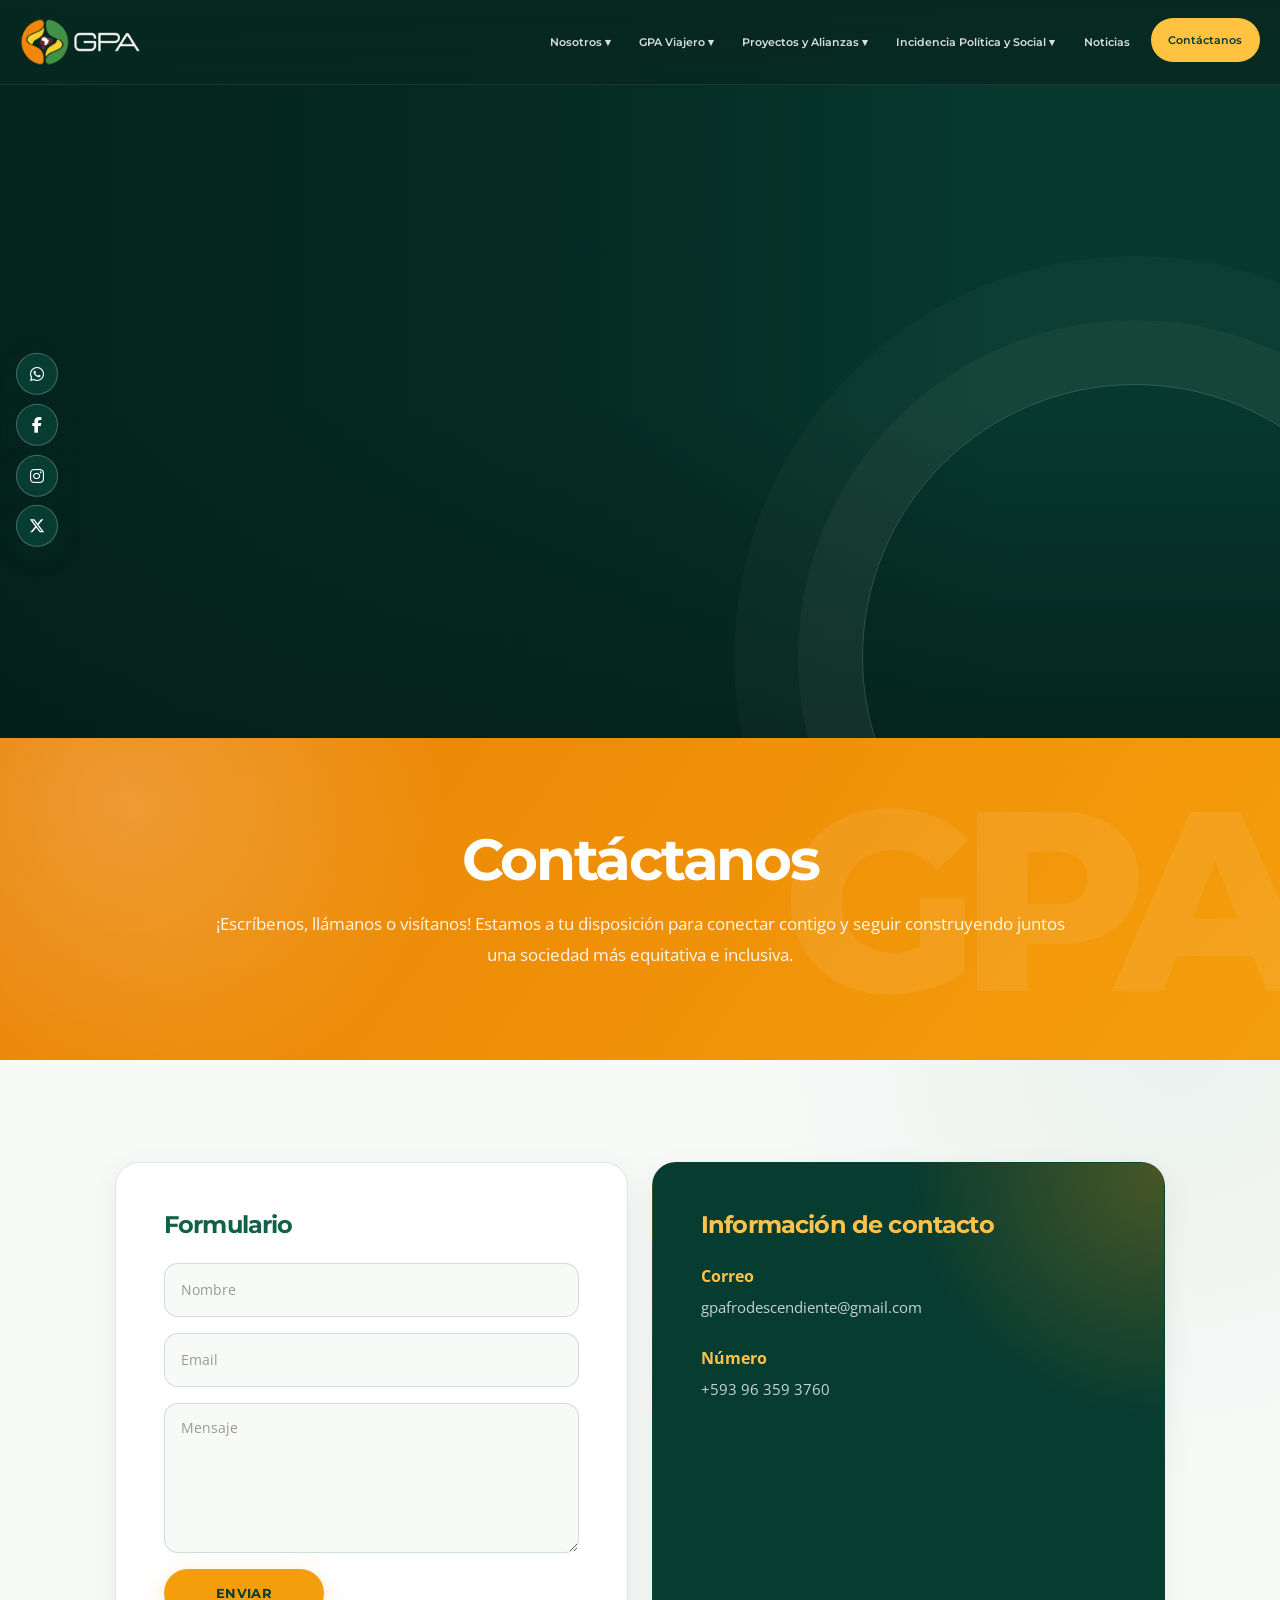
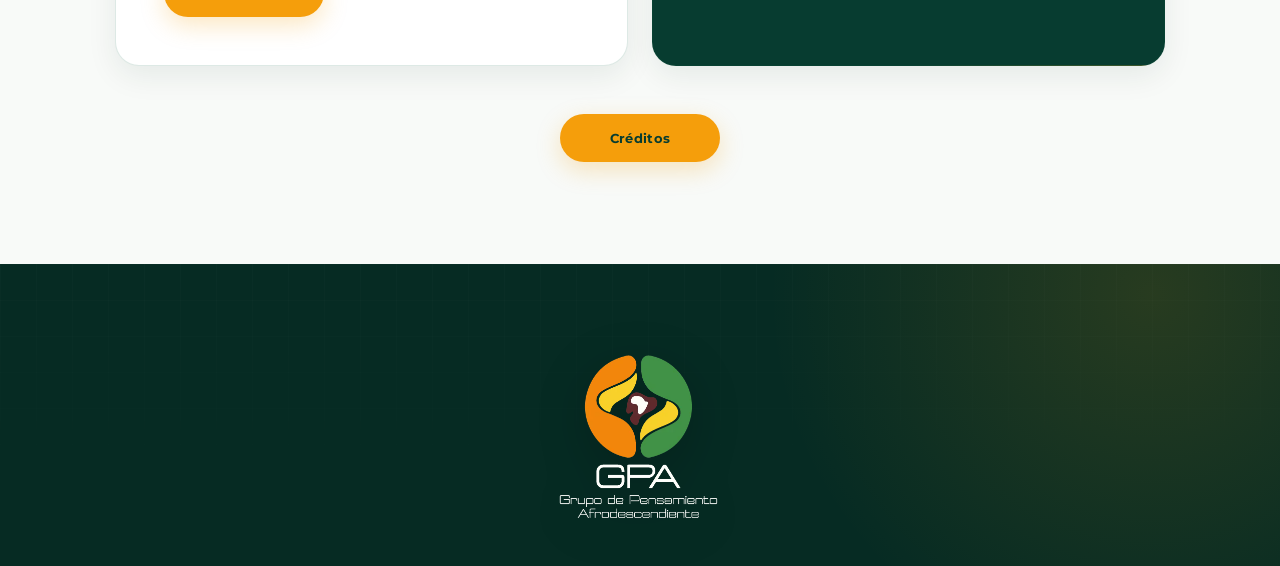
<file: pages/contacto.html>
<!DOCTYPE html>
<html lang="es">

<head>
    <meta charset="UTF-8">
    <meta name="viewport" content="width=device-width, initial-scale=1.0">
    <title>Contáctanos | GPA Ecuador</title>
    <link rel="icon" type="image/png" href="../assets/img/logo.png">
    <link rel="preconnect" href="https://fonts.googleapis.com">
    <link rel="preconnect" href="https://fonts.gstatic.com" crossorigin>
    <link
        href="https://fonts.googleapis.com/css2?family=Montserrat:wght@400;600;700&family=Open+Sans:wght@400;600&display=swap"
        rel="stylesheet">
    <link rel="stylesheet" href="https://cdnjs.cloudflare.com/ajax/libs/font-awesome/6.4.0/css/all.min.css">

    <link rel="stylesheet" href="../css/styles.css">
    <link rel="stylesheet" href="../css/modern.css">
</head>

<body>
    <div class="social-sidebar">
        <a href="https://api.whatsapp.com/send?phone=593963593763" target="_blank" class="social-btn"><i
                class="fab fa-whatsapp"></i></a>
        <a href="https://www.facebook.com/gpafroficial" target="_blank" class="social-btn"><i
                class="fab fa-facebook-f"></i></a>
        <a href="https://www.instagram.com/gpafroficial/" target="_blank" class="social-btn"><i
                class="fab fa-instagram"></i></a>
        <a href="https://x.com/gpafroficial" target="_blank" rel="noopener noreferrer" class="social-btn" aria-label="X">
            <svg viewBox="0 0 24 24" width="16" height="16" fill="currentColor" aria-hidden="true">
                <path d="M18.244 2.25h3.308l-7.227 8.26 8.502 11.24H16.17l-5.214-6.817L4.99 21.75H1.68l7.73-8.835L1.254 2.25H8.08l4.713 6.231zm-1.161 17.52h1.833L7.084 4.126H5.117z" />
            </svg>
        </a>
    </div>

    <header class="header">
        <nav class="navbar container-fluid">
            <a href="../index.html" class="logo">
                <img src="../assets/img/LogoMenuGPA.webp" alt="GPA" class="logo-img">
            </a>

            <div class="nav-menu" id="nav-menu">
                <ul class="nav-list">
                    <li class="nav-item dropdown">
                        <a href="../index.html" class="nav-link">Nosotros ▾</a>
                        <ul class="dropdown-menu">
                            <li><a href="../index.html#historia" class="dropdown-link">Historia</a></li>
                            <li><a href="../index.html#gpalito" class="dropdown-link">GPAlito</a></li>
                            <li><a href="../index.html#autoridades" class="dropdown-link">Autoridades</a></li>
                        </ul>
                    </li>
                    <li class="nav-item dropdown">
                        <a href="gpaviajero.html" class="nav-link">GPA Viajero ▾</a>
                        <ul class="dropdown-menu">
                            <li><a href="gpaviajero.html#seccion-nacional" class="dropdown-link">Nacional</a></li>
                            <li><a href="gpaviajero.html#seccion-internacional" class="dropdown-link">Internacional</a></li>
                        </ul>
                    </li>
                    <li class="nav-item dropdown">
                        <a href="proyectos.html" class="nav-link">Proyectos y Alianzas ▾</a>
                        <ul class="dropdown-menu">
                            <li><a href="proyectos.html#oratoria" class="dropdown-link">Oratoria</a></li>
                            <li><a href="proyectos.html#te-lo-cuento" class="dropdown-link">Te lo cuento en un cuento</a></li>
                            <li><a href="proyectos.html#transformando" class="dropdown-link">Transformando Narrativas</a></li>
                            <li><a href="proyectos.html#evocando" class="dropdown-link">Evocando Raíces</a></li>
                            <li><a href="proyectos.html#formacion" class="dropdown-link">Formación de Líderes Comunitarios</a></li>
                            <li><a href="proyectos.html#convenios" class="dropdown-link">Convenios</a></li>
                            <li><a href="proyectos.html#organizaciones" class="dropdown-link">Organizaciones Aliadas</a></li>
                        </ul>
                    </li>
                    <li class="nav-item dropdown">
                        <a href="incidencia.html" class="nav-link">Incidencia Política y Social ▾</a>
                        <ul class="dropdown-menu">
                            <li><a href="incidencia.html#seccion-dialoga" class="dropdown-link">GPA Dialoga</a></li>
                            <li><a href="incidencia.html#seccion-local" class="dropdown-link">Ámbito Local</a></li>
                            <li><a href="incidencia.html#seccion-nacional" class="dropdown-link">Ámbito Nacional</a></li>
                            <li><a href="incidencia.html#seccion-regional" class="dropdown-link">Ámbito Regional</a></li>
                        </ul>
                    </li>
                    <li class="nav-item"><a href="noticias.html" class="nav-link">Noticias</a></li>
                    <li class="nav-item"><a href="contacto.html" class="nav-link active">Contáctanos</a></li>
                </ul>
            </div>
            <div class="nav-toggle" id="nav-toggle"><span class="bar"></span><span class="bar"></span><span
                    class="bar"></span></div>
        </nav>
    </header>

    <main>
        <section class="hero-viajero">
            <div class="slider-container">
                <div class="slider">
                    <div class="slide"><img src="../assets/img/View-Contactanos/Principal1.webp" alt="Contacto GPA"></div>
                    <div class="slide"><img src="../assets/img/View-Contactanos/Principal2.webp" alt="Comunidad GPA"></div>
                    <div class="slide"><img src="../assets/img/View-Contactanos/Principal3.webp" alt="Equipo GPA"></div>
                </div>
            </div>
        </section>

        <section class="banner-naranja">
            <div class="container text-center">
                <h2>Contáctanos</h2>
                <p>¡Escríbenos, llámanos o visítanos! Estamos a tu disposición para conectar contigo y seguir
                    construyendo juntos una sociedad más equitativa e inclusiva.</p>
            </div>
        </section>

        <section class="contacto-wrapper container">
            <div class="contacto-grid">
                <div class="contacto-form-col">
                    <h3 class="titulo-verde">Formulario</h3>
                    <form id="form-gpa" class="formulario-limpio">
                        <input type="text" placeholder="Nombre" required class="input-linea">
                        <input type="email" placeholder="Email" required class="input-linea">
                        <textarea placeholder="Mensaje" rows="5" required class="input-linea textarea-linea"></textarea>
                        <button type="submit" class="btn-naranja-redondo">ENVIAR</button>
                    </form>
                </div>

                <div class="contacto-info-col">
                    <h3 class="titulo-verde">Información de contacto</h3>
                    <div class="info-bloque">
                        <h4 class="titulo-verde-pequeno">Correo</h4>
                        <p>gpafrodescendiente@gmail.com</p>
                    </div>
                    <div class="info-bloque">
                        <h4 class="titulo-verde-pequeno">Número</h4>
                        <p>+593 96 359 3760</p>
                    </div>
                </div>
            </div>

            <div class="creditos-container text-center">
                <button id="btn-creditos" class="btn-naranja-redondo btn-creditos">Créditos</button>
            </div>

            <div id="caja-creditos" class="caja-creditos-oculta" style="display: none;">
                <div class="creditos-contenido">

                    <p><strong>UNIVERSIDAD TECNOLÓGICA ISRAEL</strong></p><br>
                    <p><strong>Desarrollo y Diseño Web</strong></p>
                    <p>David Sebastián Mera Rosero | Lesly Raquel Guamán Jiménez | Michael Steven Cardenas Vaca | Jefferson Patricio
                        Suntaxi Pachacama</p><br>
                    <p><strong>Perfil Académico:</strong> Estudiante de octavo semestre de Ingeniería De Sistemas de
                        Información</p>
                    <p><strong>Especialidad Técnica:</strong> Desarrollo Full-Stack</p>
                    <p><strong>Año:</strong> 2026</p>
                </div>
            </div>
        </section>
    </main>

    <footer class="footer-gris">
        <div class="container text-center">
            <div class="footer-logo"><img src="../assets/img/LogoGPA.webp" alt="Logo GPA Ecuador"></div>
        </div>
    </footer>

    <script src="../js/script.js"></script>
</body>

</html>
</file>
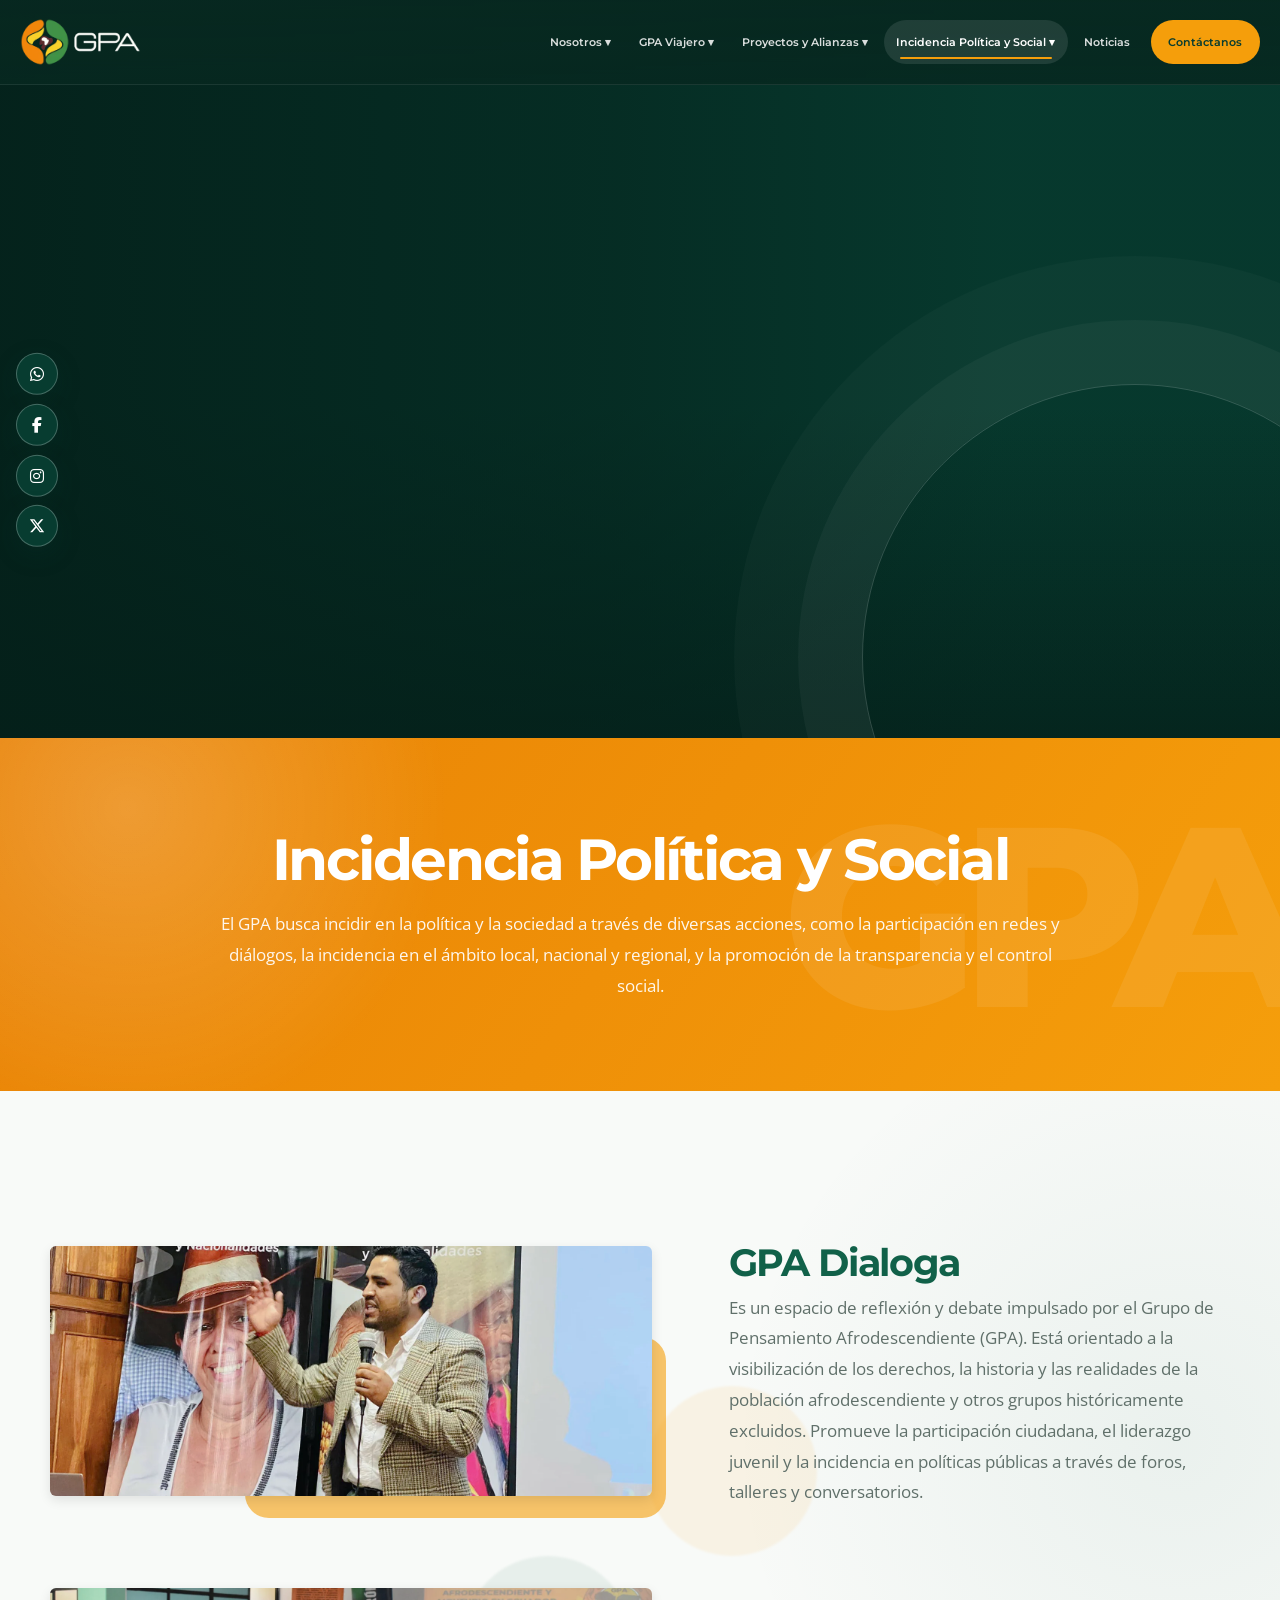
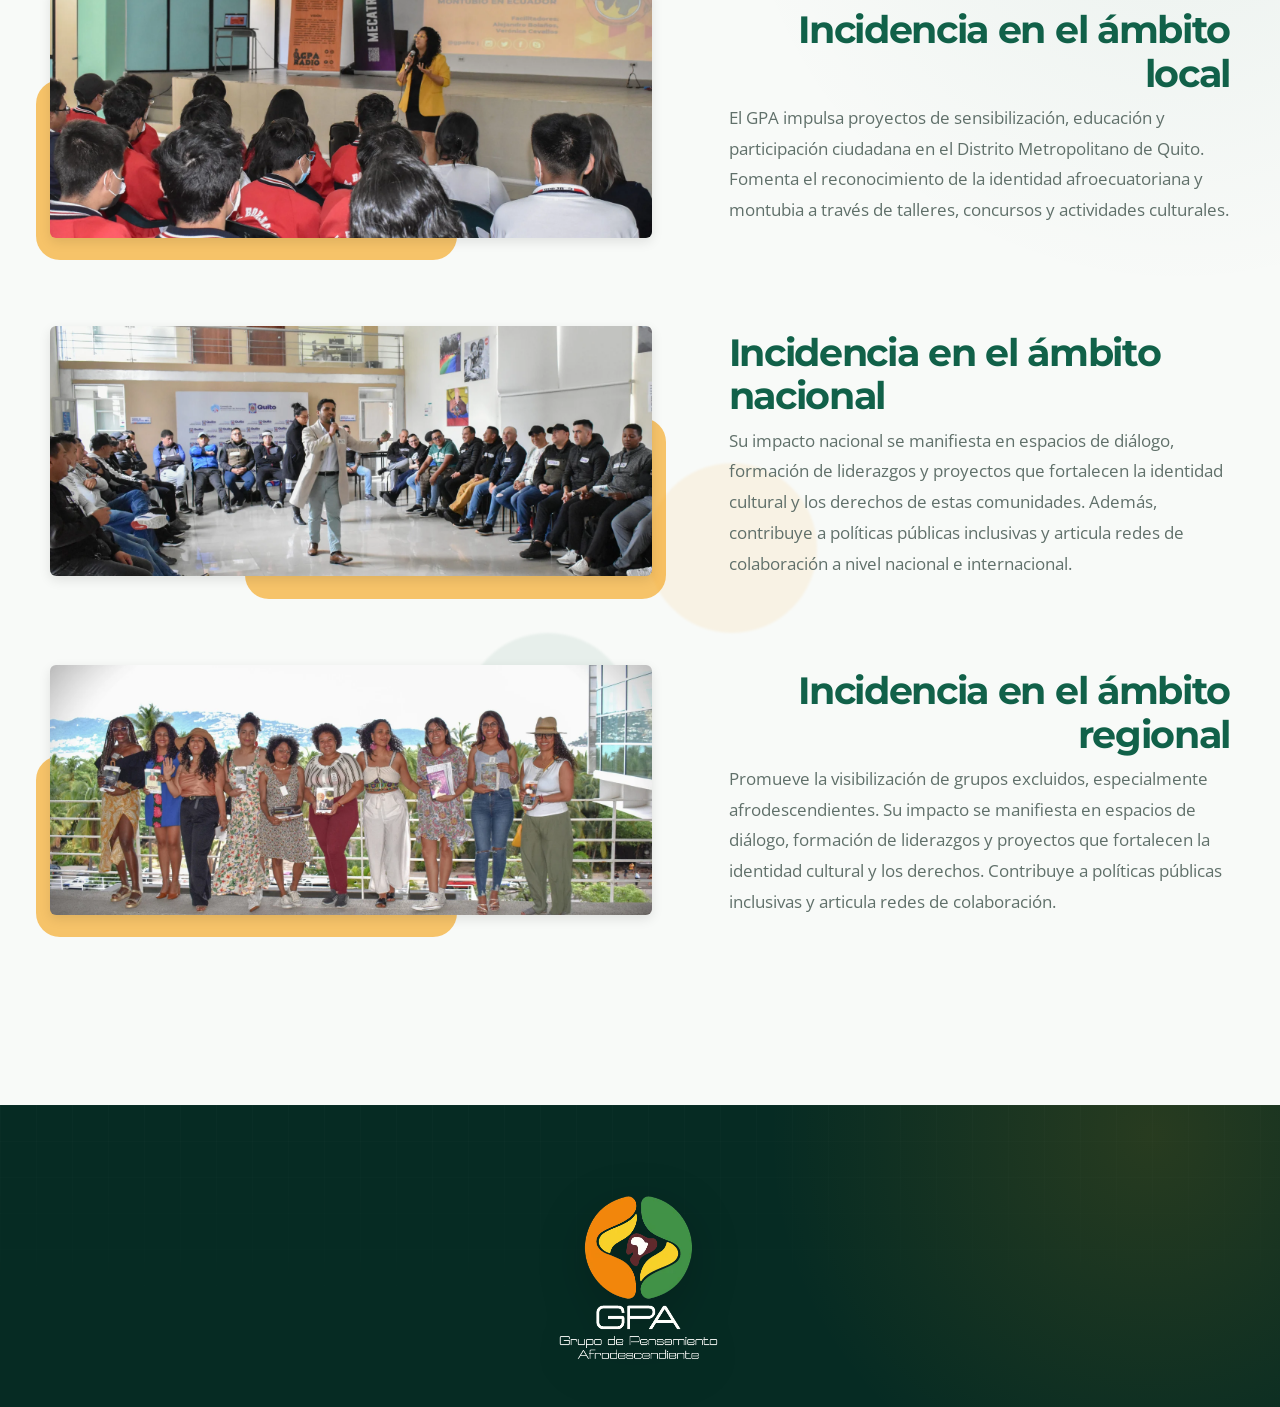
<file: pages/incidencia.html>
<!DOCTYPE html>
<html lang="es">
<head>
    <meta charset="UTF-8">
    <meta name="viewport" content="width=device-width, initial-scale=1.0">
    <title>Incidencia Política y Social | GPA Ecuador</title>
    
    <link rel="preconnect" href="https://fonts.googleapis.com">
    <link rel="preconnect" href="https://fonts.gstatic.com" crossorigin>
    <link href="https://fonts.googleapis.com/css2?family=Montserrat:wght@400;600;700&family=Open+Sans:wght@400;600&display=swap" rel="stylesheet">
    <link rel="stylesheet" href="https://cdnjs.cloudflare.com/ajax/libs/font-awesome/6.4.0/css/all.min.css">
    <link rel="icon" type="image/png" href="../assets/img/logo.png">
    <link rel="stylesheet" href="../css/styles.css">
    <link rel="stylesheet" href="../css/modern.css">
</head>
<body>

      <div class="social-sidebar">
        <a href="https://api.whatsapp.com/send?phone=593963593763&text&context=ARC0mKlRReVbteRDVoVHI3ZpB_s1VUtft6moxFhTXFk3QOKmRRpmw9lEQm4PkUYQwe5VTdAUgNfcZGFbI316Rn2r6z-CFw1SJImTO-wbsrVfuX4d-Qjkn3jvukXHPbR6F3FJP-Gywp6Gw6svN1Ks0zBRpQ&source&app=facebook" target="_blank" rel="noopener noreferrer" class="social-btn">
            <i class="fab fa-whatsapp"></i>
        </a>
        
        <a href="https://www.facebook.com/gpafroficial" target="_blank" rel="noopener noreferrer" class="social-btn">
            <i class="fab fa-facebook-f"></i>
        </a>
        
        <a href="https://www.instagram.com/gpafroficial/" target="_blank" rel="noopener noreferrer" class="social-btn">
            <i class="fab fa-instagram"></i>
        </a>
        
        <a href="https://x.com/gpafroficial?t=GtPYE1b2U4XXkGQpBoZMTg&s=09" target="_blank" rel="noopener noreferrer" class="social-btn" aria-label="X">
            <svg viewBox="0 0 24 24" width="16" height="16" fill="currentColor" aria-hidden="true">
                <path d="M18.244 2.25h3.308l-7.227 8.26 8.502 11.24H16.17l-5.214-6.817L4.99 21.75H1.68l7.73-8.835L1.254 2.25H8.08l4.713 6.231zm-1.161 17.52h1.833L7.084 4.126H5.117z" />
            </svg>
        </a>
    </div>


    <header class="header">
        <nav class="navbar container-fluid">
            <a href="../index.html" class="logo">
                <img src="../assets/img/LogoMenuGPA.webp" alt="GPA" class="logo-img">
            </a>
            
            <div class="nav-menu" id="nav-menu">
                <ul class="nav-list">
                    <li class="nav-item dropdown">
                        <a href="../index.html" class="nav-link">Nosotros ▾</a>
                        <ul class="dropdown-menu">
                            <li><a href="../index.html#historia" class="dropdown-link">Historia</a></li>
                            <li><a href="../index.html#gpalito" class="dropdown-link">GPAlito</a></li>
                            <li><a href="../index.html#autoridades" class="dropdown-link">Autoridades</a></li>
                        </ul>
                    </li>
                    
                    <li class="nav-item dropdown">
                        <a href="gpaviajero.html" class="nav-link">GPA Viajero ▾</a>
                        <ul class="dropdown-menu">
                            <li><a href="gpaviajero.html#nacional" class="dropdown-link">Nacional</a></li>
                            <li><a href="gpaviajero.html#internacional" class="dropdown-link">Internacional</a></li>
                        </ul>
                    </li>

                    <li class="nav-item dropdown">
                        <a href="proyectos.html" class="nav-link">Proyectos y Alianzas ▾</a>
                        <ul class="dropdown-menu">
                            <li><a href="proyectos.html#oratoria" class="dropdown-link">Oratoria</a></li>
                            <li><a href="proyectos.html#te-lo-cuento" class="dropdown-link">Te lo cuento en un cuento</a></li>
                            <li><a href="proyectos.html#transformando" class="dropdown-link">Transformando Narrativas</a></li>
                            <li><a href="proyectos.html#evocando" class="dropdown-link">Evocando Raíces</a></li>
                            <li><a href="proyectos.html#cinedis" class="dropdown-link">CINEDIS</a></li>
                            <li><a href="proyectos.html#formacion" class="dropdown-link">Formación de Líderes Comunitarios</a></li>
                            <li><a href="proyectos.html#convenios" class="dropdown-link">Convenios</a></li>
                            <li><a href="proyectos.html#organizaciones" class="dropdown-link">Organizaciones Aliadas</a></li>
                        </ul>
                    </li>
                    
                    <li class="nav-item dropdown">
                        <a href="incidencia.html" class="nav-link">Incidencia Política y Social ▾</a>
                        <ul class="dropdown-menu">
                            <li><a href="incidencia.html#gpa-dialoga" class="dropdown-link">GPA Dialoga</a></li>
                            <li><a href="incidencia.html#redes-integradas" class="dropdown-link">Redes Integradas</a></li>
                            <li><a href="incidencia.html#incidencia-social" class="dropdown-link">Incidencia Social</a></li>
                        </ul>
                    </li>
                    
                    <li class="nav-item"><a href="noticias.html" class="nav-link">Noticias</a></li>
                    
                    <li class="nav-item"><a href="contacto.html" class="nav-link">Contáctanos</a></li>
                </ul>
            </div>

            <div class="nav-toggle" id="nav-toggle">
                <span class="bar"></span><span class="bar"></span><span class="bar"></span>
            </div>
        </nav>
    </header>

    <main>
        <section class="hero-viajero">
            <div class="slider-container">
                <div class="slider">
                    <div class="slide"><img src="../assets/img/View-Incidencia/Principal1.webp" alt="Slide 1"></div>
                    <div class="slide"><img src="../assets/img/View-Incidencia/Principal2.webp" alt="Slide 2"></div>
                    <div class="slide"><img src="../assets/img/View-Incidencia/Principal.webp" alt="Slide 3"></div>
                </div>
            </div>
        </section>
        
        <section class="banner-naranja">
            <div class="container text-center">
                <h2>Incidencia Política y Social</h2>
                <p>El GPA busca incidir en la política y la sociedad a través de diversas acciones, como la participación en redes y diálogos, la incidencia en el ámbito local, nacional y regional, y la promoción de la transparencia y el control social.</p>
            </div>
        </section>

        <section id="incidencia-main" class="pilares container" style="margin-top: 3rem;">

            <div id="gpa-dialoga" class="pilar-row">
                <div class="pilar-img">
                    <img src="../assets/img/View-Incidencia/Dialoga.webp" alt="GPA Dialoga">
                </div>
                <div class="pilar-text">
                    <h3 class="titulo-verde">GPA Dialoga</h3>
                    <p>Es un espacio de reflexión y debate impulsado por el Grupo de Pensamiento Afrodescendiente (GPA). Está orientado a la visibilización de los derechos, la historia y las realidades de la población afrodescendiente y otros grupos históricamente excluidos. Promueve la participación ciudadana, el liderazgo juvenil y la incidencia en políticas públicas a través de foros, talleres y conversatorios.</p>
                </div>
            </div>

            <div id="redes-integradas" class="pilar-row row-reverse">
                <div class="pilar-text text-right">
                    <h3 class="titulo-verde">Incidencia en el ámbito local</h3>
                    <p>El GPA impulsa proyectos de sensibilización, educación y participación ciudadana en el Distrito Metropolitano de Quito. Fomenta el reconocimiento de la identidad afroecuatoriana y montubia a través de talleres, concursos y actividades culturales.</p>
                </div>
                <div class="pilar-img">
                    <img src="../assets/img/View-Incidencia/local.webp" alt="Ámbito Local">
                </div>
            </div>

            <div class="pilar-row">
                <div class="pilar-img">
                    <img src="../assets/img/View-Incidencia/Nacional.webp" alt="Ámbito Nacional">
                </div>
                <div class="pilar-text">
                    <h3 class="titulo-verde">Incidencia en el ámbito nacional</h3>
                    <p>Su impacto nacional se manifiesta en espacios de diálogo, formación de liderazgos y proyectos que fortalecen la identidad cultural y los derechos de estas comunidades. Además, contribuye a políticas públicas inclusivas y articula redes de colaboración a nivel nacional e internacional.</p>
                </div>
            </div>

            <div id="incidencia-social" class="pilar-row row-reverse">
                <div class="pilar-text text-right">
                    <h3 class="titulo-verde">Incidencia en el ámbito regional</h3>
                    <p>Promueve la visibilización de grupos excluidos, especialmente afrodescendientes. Su impacto se manifiesta en espacios de diálogo, formación de liderazgos y proyectos que fortalecen la identidad cultural y los derechos. Contribuye a políticas públicas inclusivas y articula redes de colaboración.</p>
                </div>
                <div class="pilar-img">
                    <img src="../assets/img/View-Incidencia/regional.webp" alt="Ámbito Regional">
                </div>
            </div>

        </section>
    </main>

    <div class="podcast-widget">
        <div class="podcast-header">
            <span class="play-btn">▶</span>
            <span class="podcast-title">John C...</span>
        </div>
        <div class="podcast-wave">
            |||||||||||||||||||||||||||||||
        </div>
        <div class="podcast-footer">
            <span class="privacy">Privacy policy</span>
            <span class="logo-blackbox">⬛</span>
        </div>
        <div class="podcast-label">¡Escucha nuestro podcast!</div>
    </div>

    <footer class="footer-gris">
        <div class="container text-center">
            <div class="footer-logo">
                <img src="../assets/img/LogoGPA.webp" alt="Logo GPA Ecuador">
            </div>
        </div>
    </footer>
    <script src="../js/script.js"></script>
</body>

</html>
</file>
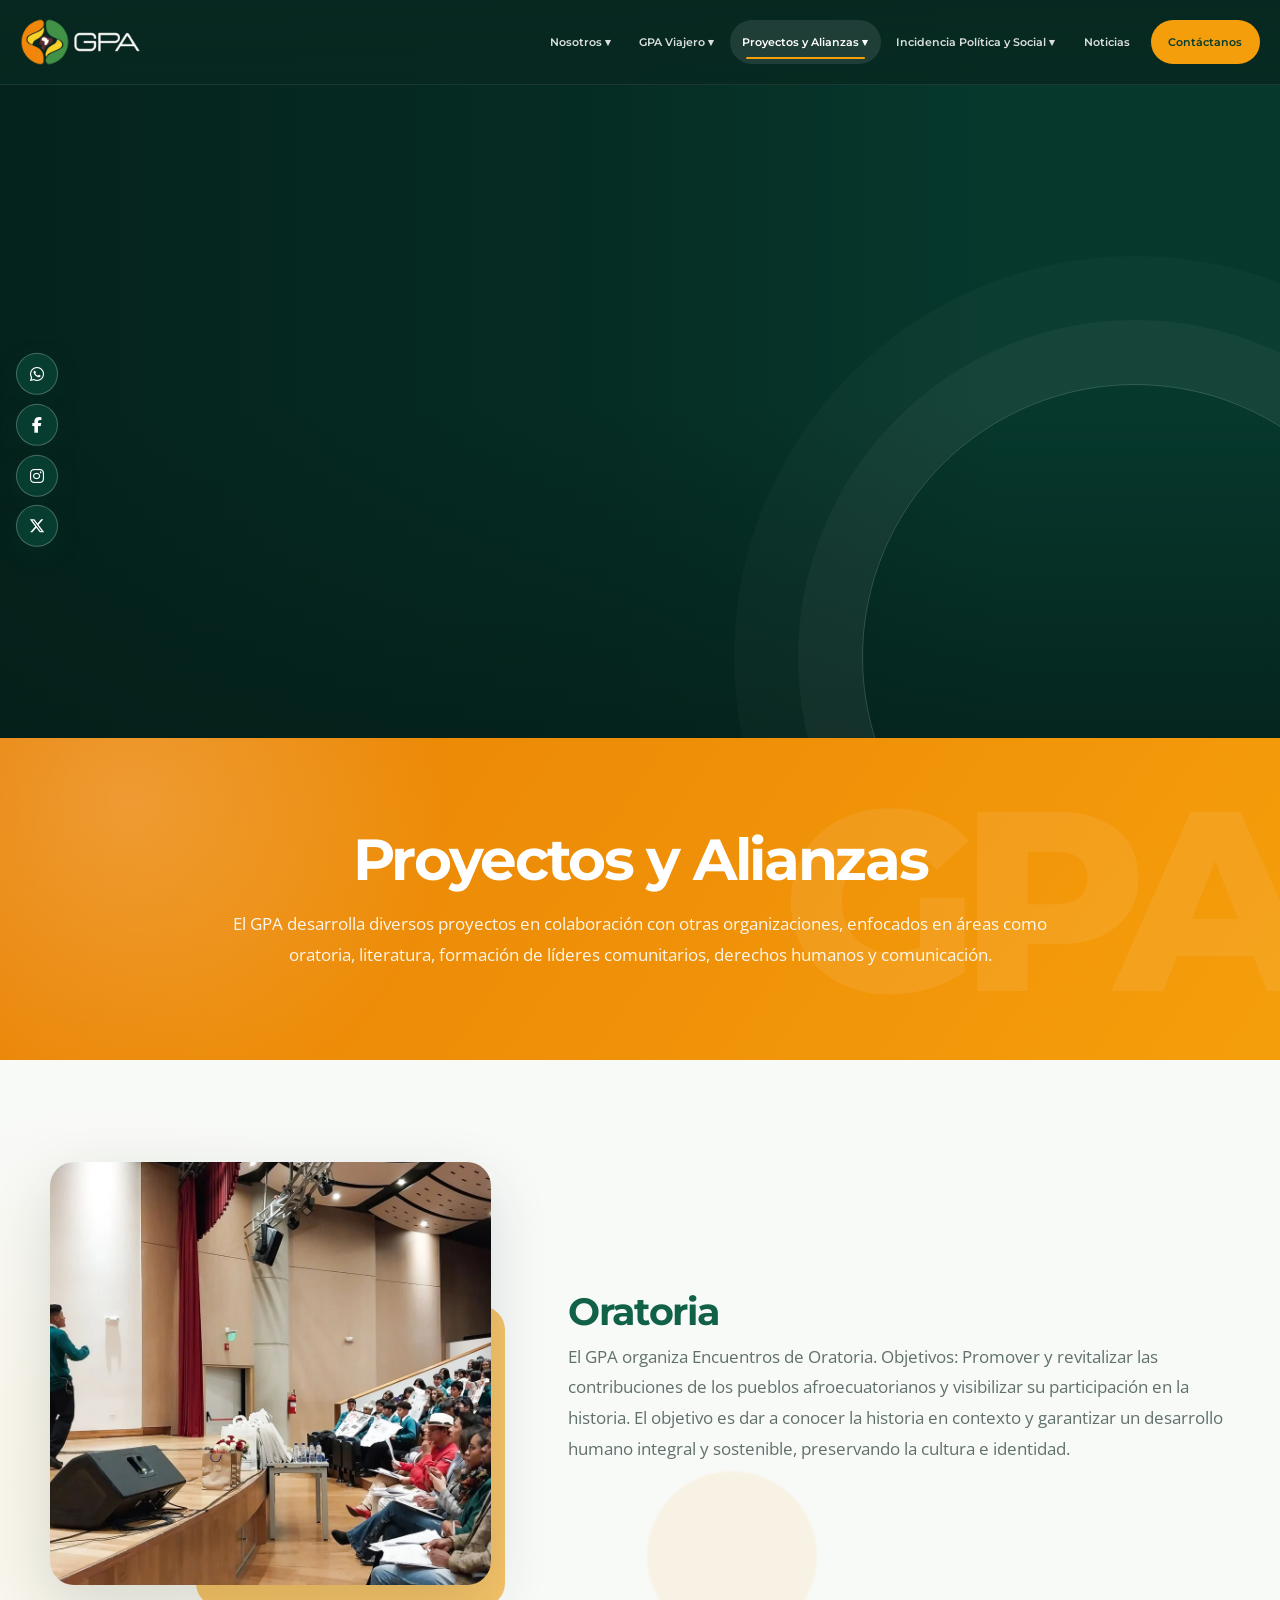
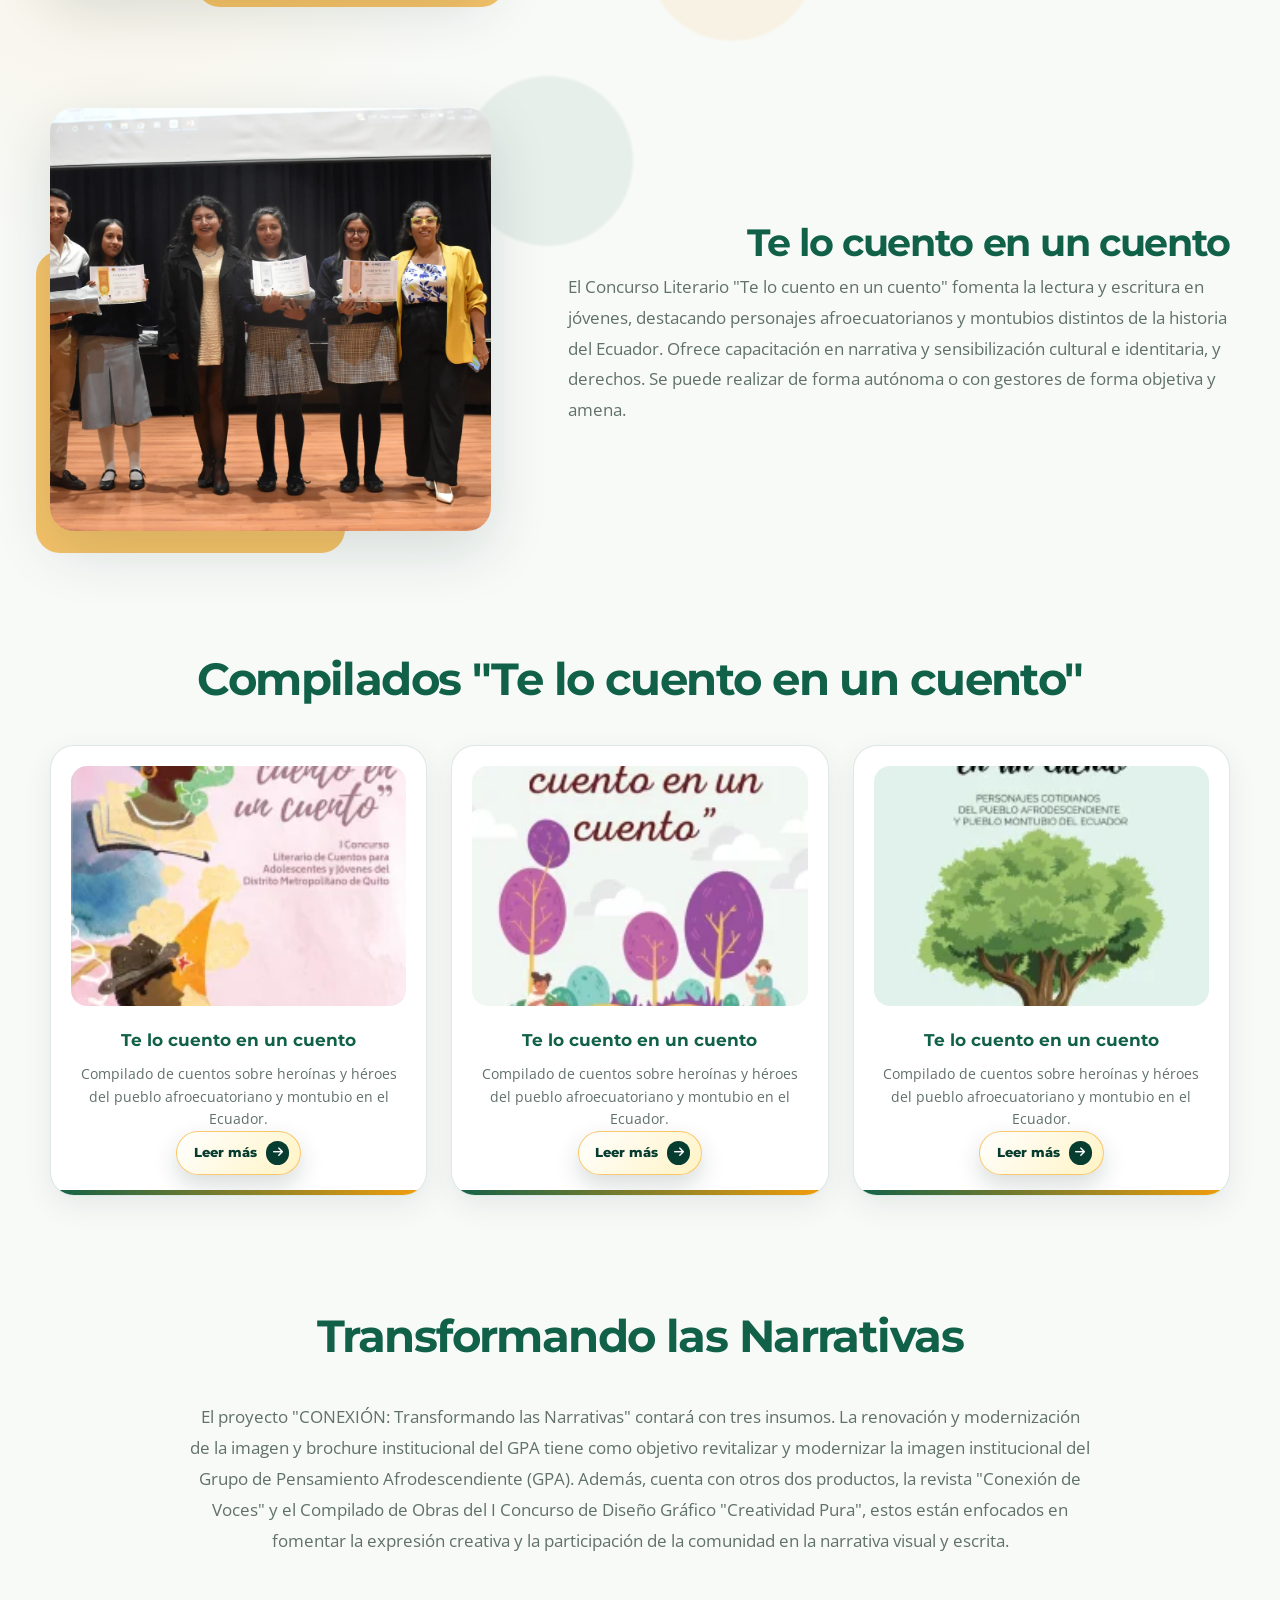
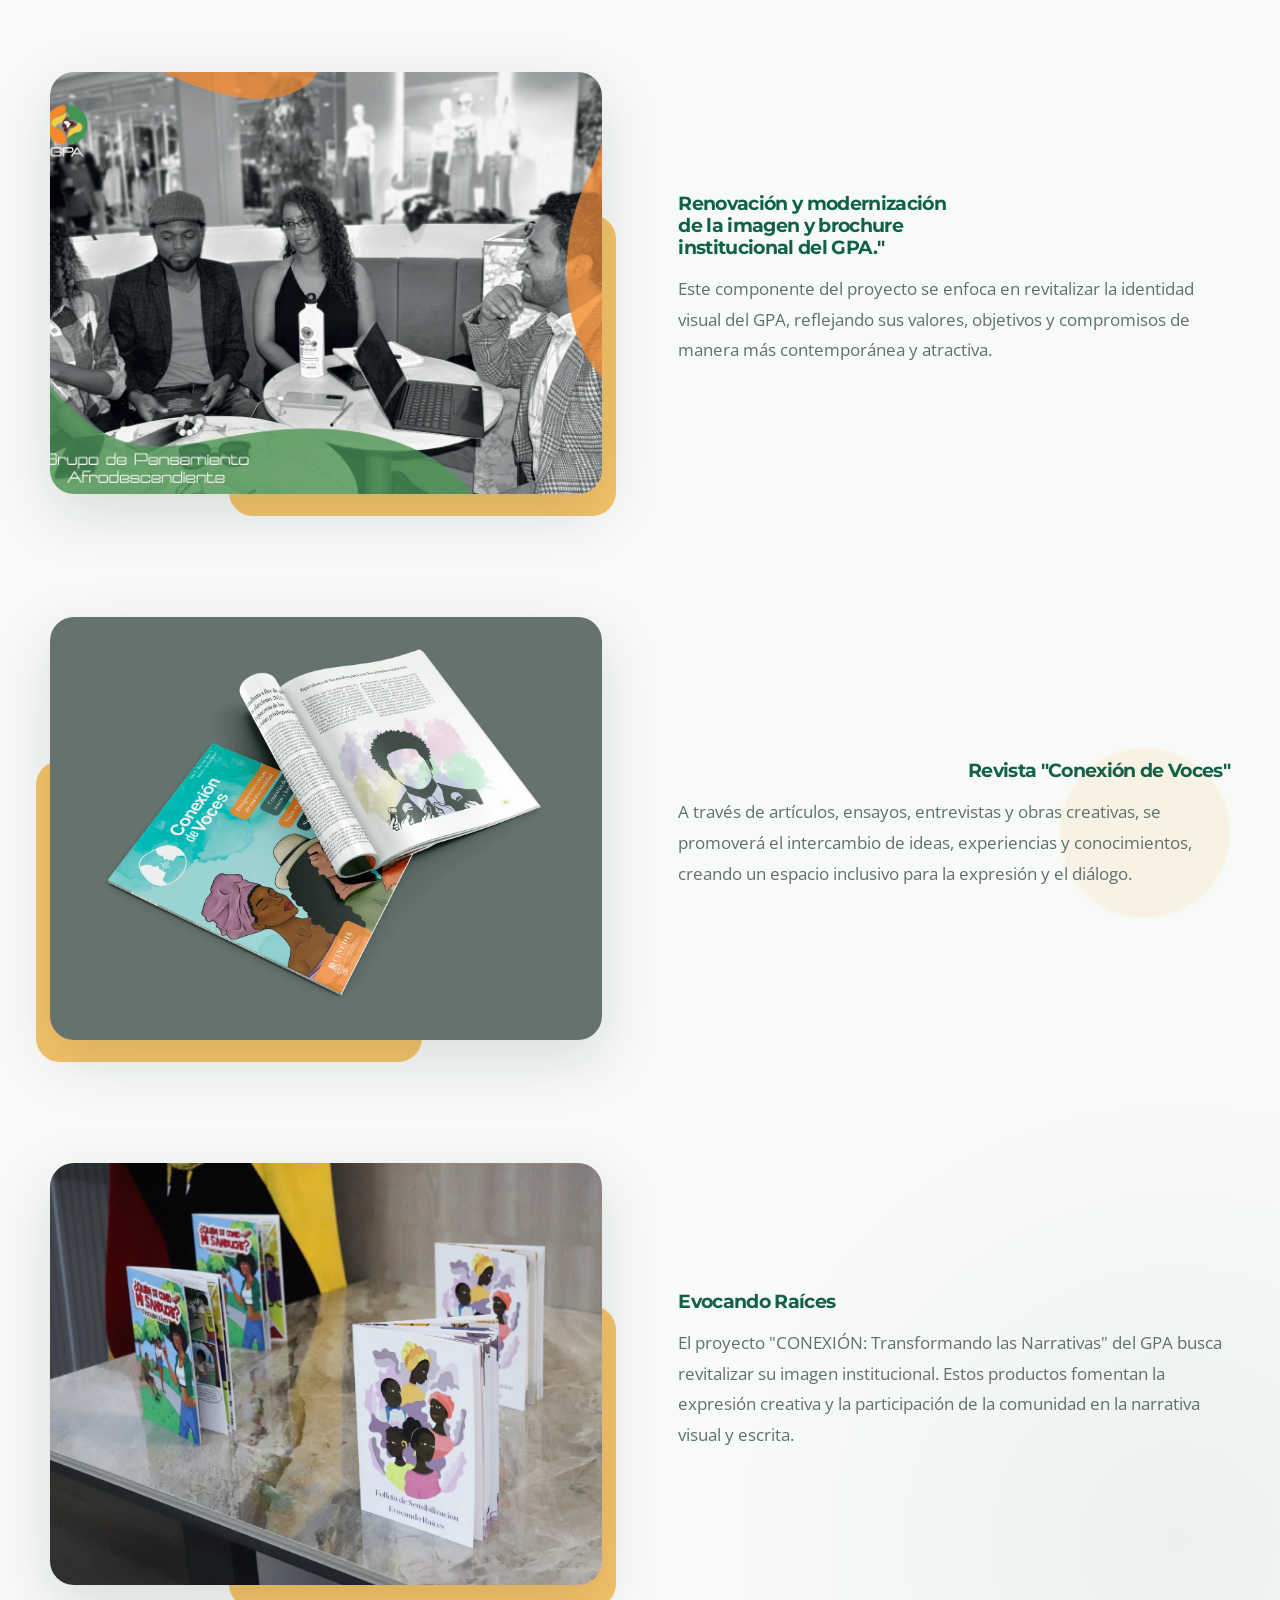
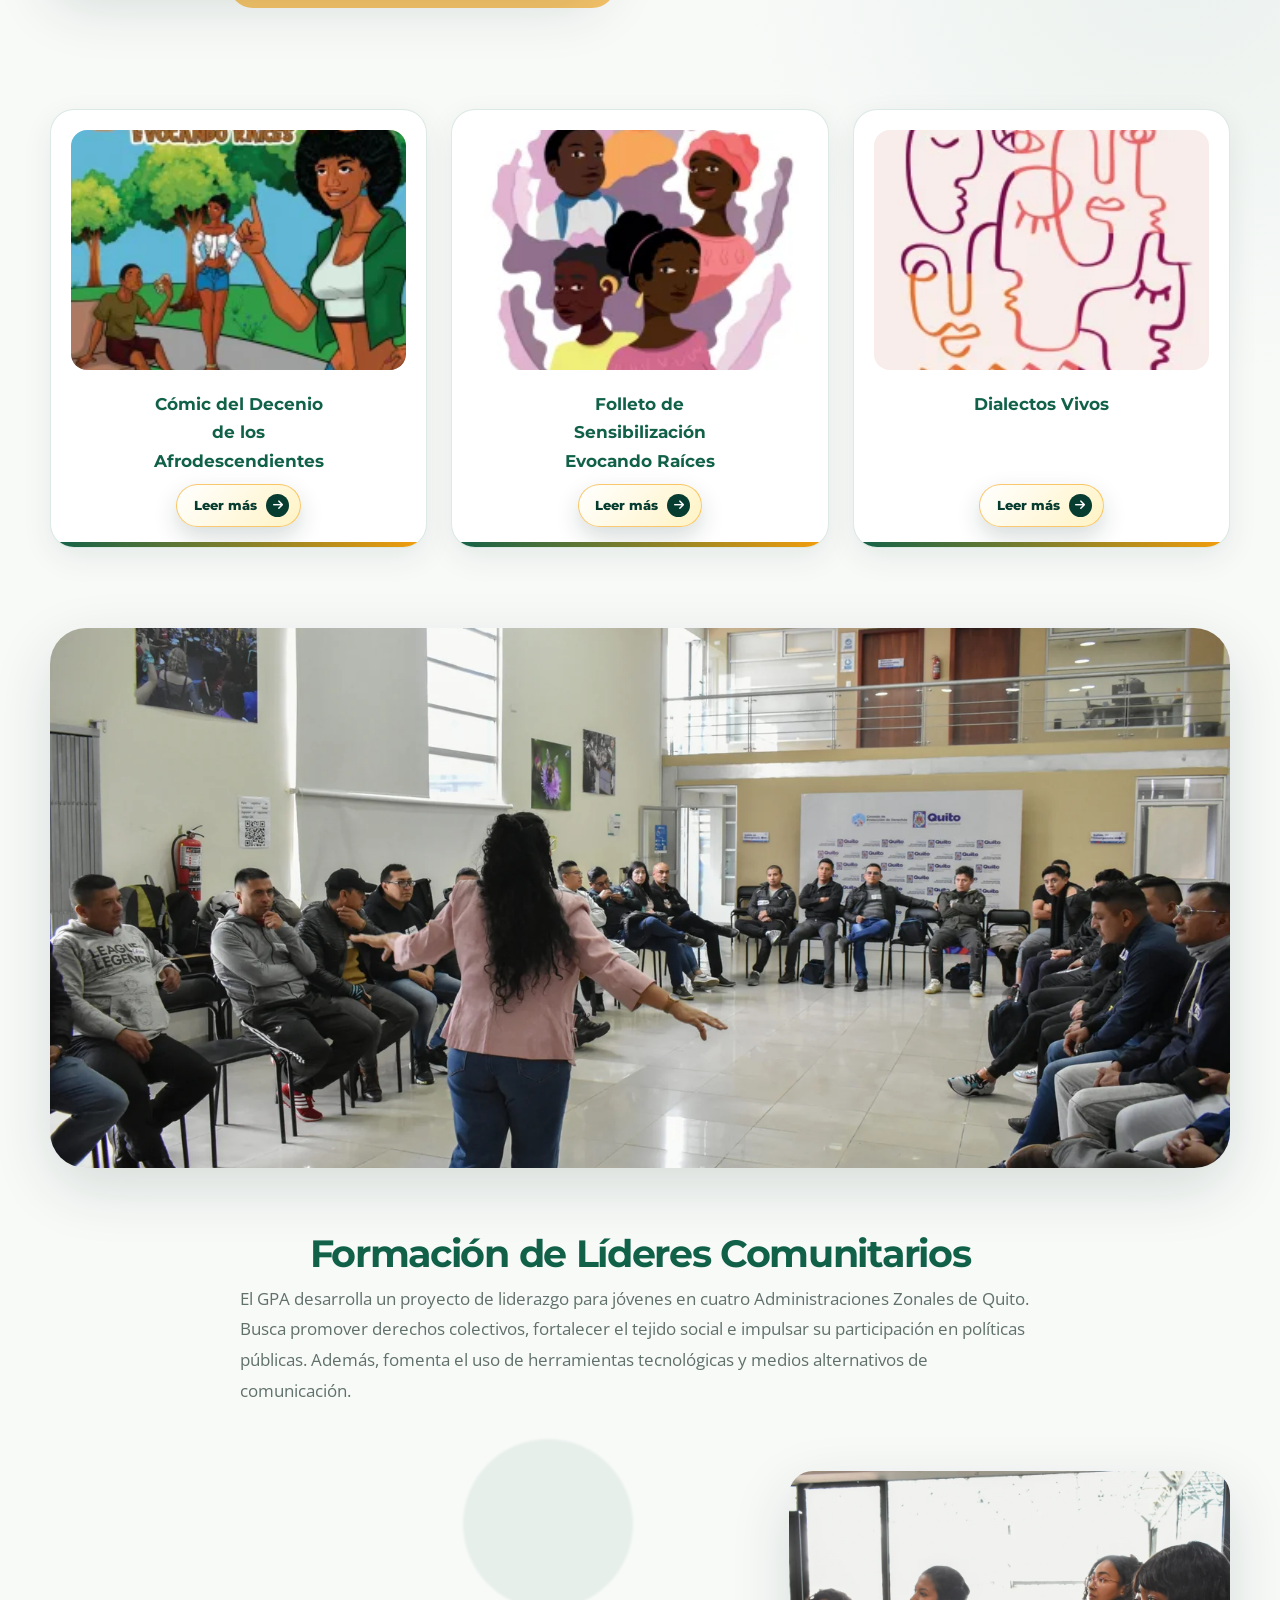
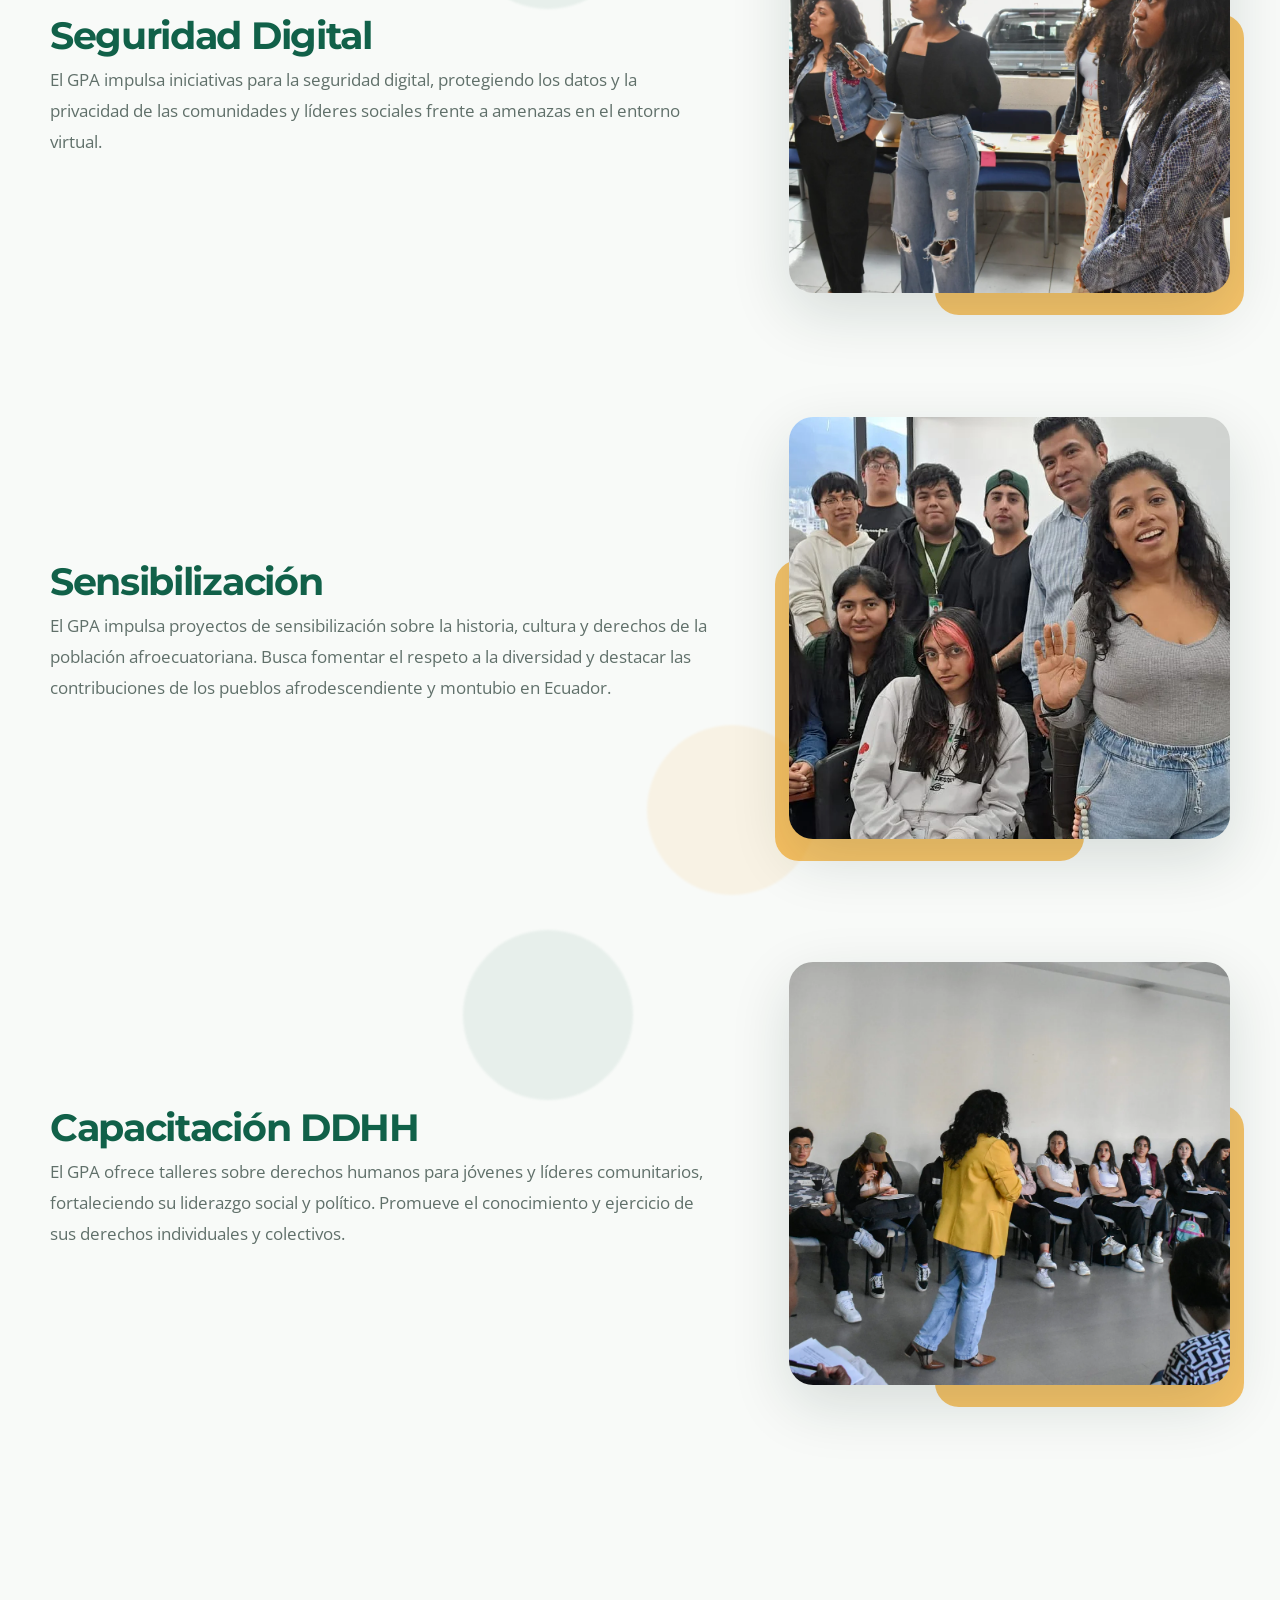
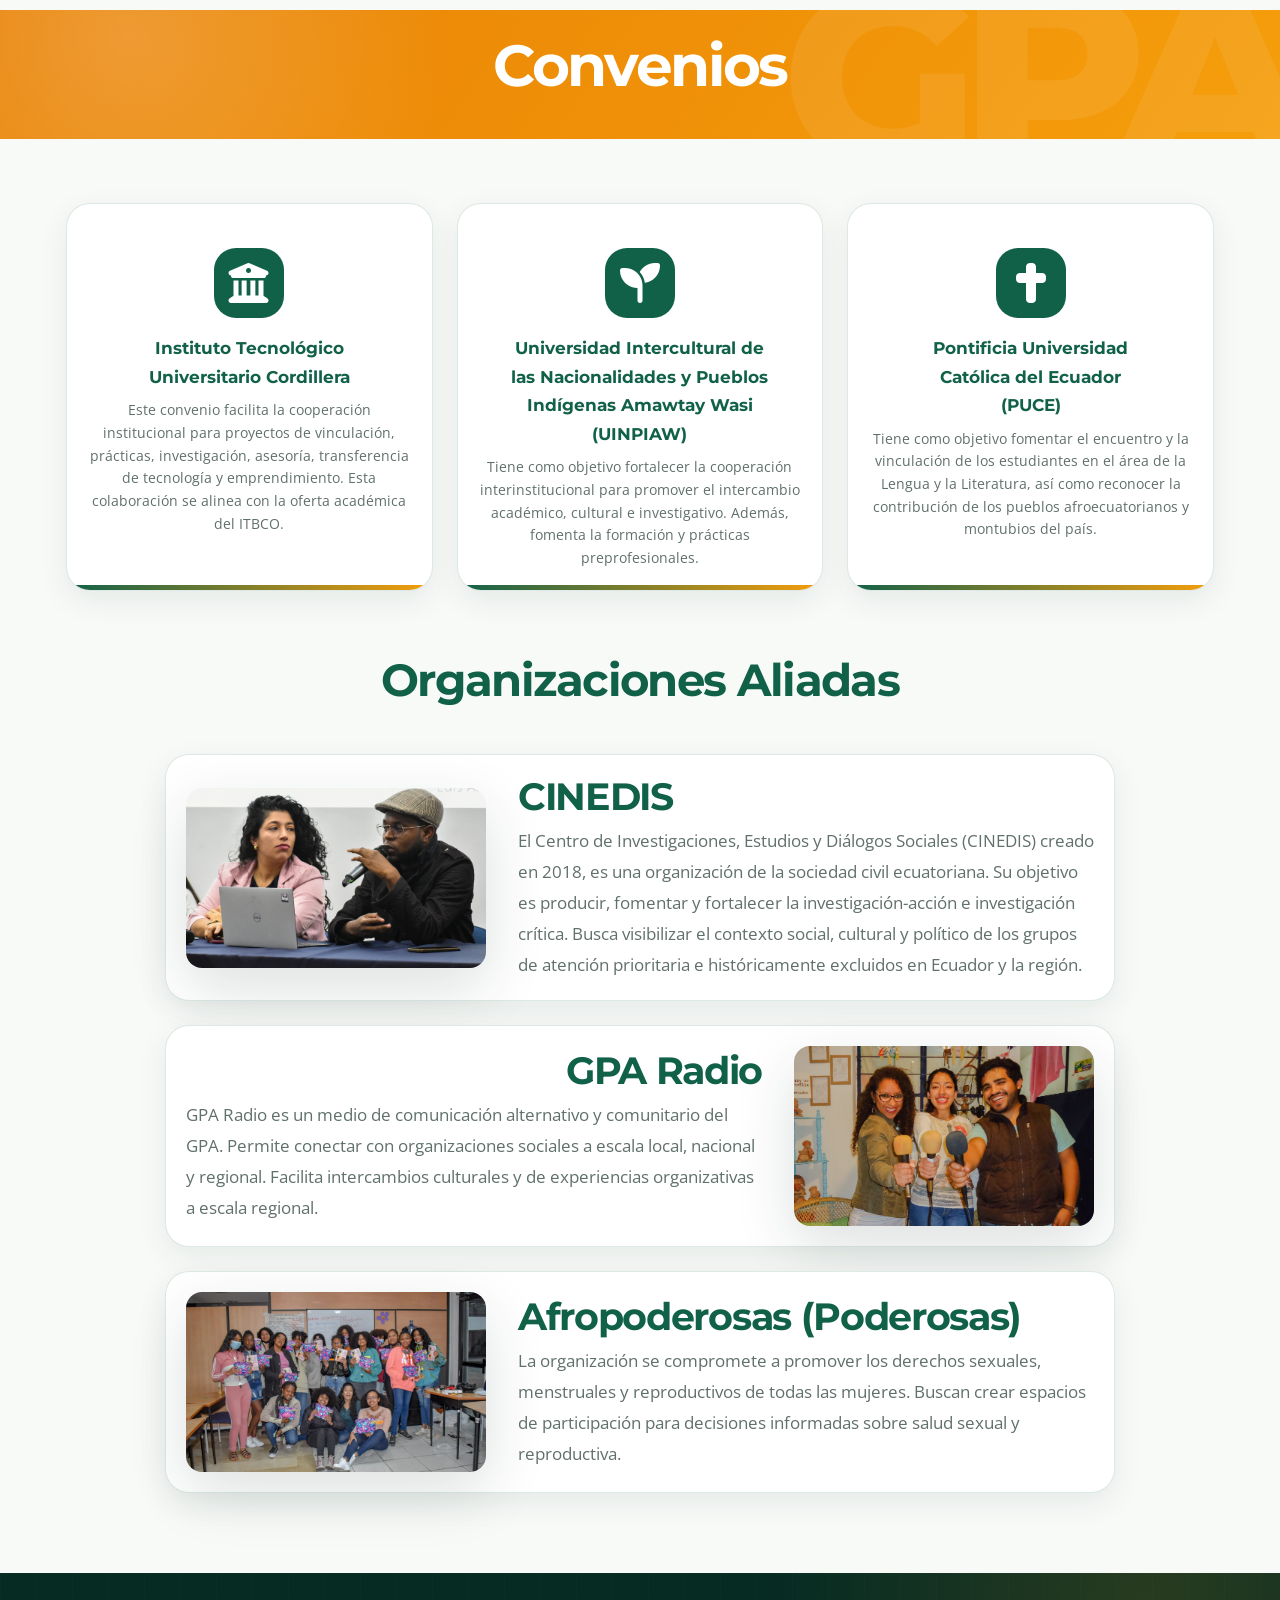
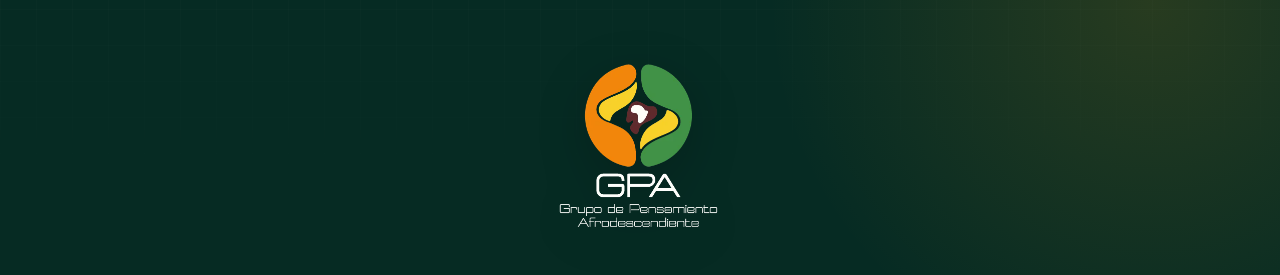
<file: pages/proyectos.html>
<!DOCTYPE html>
<html lang="es">
<head>
    <meta charset="UTF-8">
    <meta name="viewport" content="width=device-width, initial-scale=1.0">
    <title>Proyectos y Alianzas | GPA Ecuador</title>
    
    <link rel="preconnect" href="https://fonts.googleapis.com">
    <link rel="preconnect" href="https://fonts.gstatic.com" crossorigin>
    <link href="https://fonts.googleapis.com/css2?family=Montserrat:wght@400;600;700&family=Open+Sans:wght@400;600&display=swap" rel="stylesheet">
    <link rel="stylesheet" href="https://cdnjs.cloudflare.com/ajax/libs/font-awesome/6.4.0/css/all.min.css">
    <link rel="icon" type="image/png" href="../assets/img/logo.png">
    <link rel="stylesheet" href="../css/styles.css?v=20260902">
    <link rel="stylesheet" href="../css/modern.css?v=20260902">
</head>
<body>

     <div class="social-sidebar">
        <a href="https://api.whatsapp.com/send?phone=593963593763&text&context=ARC0mKlRReVbteRDVoVHI3ZpB_s1VUtft6moxFhTXFk3QOKmRRpmw9lEQm4PkUYQwe5VTdAUgNfcZGFbI316Rn2r6z-CFw1SJImTO-wbsrVfuX4d-Qjkn3jvukXHPbR6F3FJP-Gywp6Gw6svN1Ks0zBRpQ&source&app=facebook" target="_blank" rel="noopener noreferrer" class="social-btn">
            <i class="fab fa-whatsapp"></i>
        </a>
        
        <a href="https://www.facebook.com/gpafroficial" target="_blank" rel="noopener noreferrer" class="social-btn">
            <i class="fab fa-facebook-f"></i>
        </a>
        
        <a href="https://www.instagram.com/gpafroficial/" target="_blank" rel="noopener noreferrer" class="social-btn">
            <i class="fab fa-instagram"></i>
        </a>
        
        <a href="https://x.com/gpafroficial?t=GtPYE1b2U4XXkGQpBoZMTg&s=09" target="_blank" rel="noopener noreferrer" class="social-btn" aria-label="X">
            <svg viewBox="0 0 24 24" width="16" height="16" fill="currentColor" aria-hidden="true">
                <path d="M18.244 2.25h3.308l-7.227 8.26 8.502 11.24H16.17l-5.214-6.817L4.99 21.75H1.68l7.73-8.835L1.254 2.25H8.08l4.713 6.231zm-1.161 17.52h1.833L7.084 4.126H5.117z" />
            </svg>
        </a>
    </div>


    <header class="header">
        <nav class="navbar container-fluid">
            <a href="../index.html" class="logo">
                <img src="../assets/img/LogoMenuGPA.webp" alt="GPA" class="logo-img">
            </a>
            
            <div class="nav-menu" id="nav-menu">
                <ul class="nav-list">
                    <li class="nav-item dropdown">
                        <a href="../index.html" class="nav-link">Nosotros ▾</a>
                        <ul class="dropdown-menu">
                            <li><a href="../index.html#historia" class="dropdown-link">Historia</a></li>
                            <li><a href="../index.html#gpalito" class="dropdown-link">GPAlito</a></li>
                            <li><a href="../index.html#autoridades" class="dropdown-link">Autoridades</a></li>
                        </ul>
                    </li>
                    
                    <li class="nav-item dropdown">
                        <a href="gpaviajero.html" class="nav-link">GPA Viajero ▾</a>
                        <ul class="dropdown-menu">
                            <li><a href="gpaviajero.html#nacional" class="dropdown-link">Nacional</a></li>
                            <li><a href="gpaviajero.html#internacional" class="dropdown-link">Internacional</a></li>
                        </ul>
                    </li>

                    <li class="nav-item dropdown">
                        <a href="proyectos.html" class="nav-link">Proyectos y Alianzas ▾</a>
                        <ul class="dropdown-menu">
                            <li><a href="proyectos.html#oratoria" class="dropdown-link">Oratoria</a></li>
                            <li><a href="proyectos.html#te-lo-cuento" class="dropdown-link">Te lo cuento en un cuento</a></li>
                            <li><a href="proyectos.html#transformando" class="dropdown-link">Transformando Narrativas</a></li>
                            <li><a href="proyectos.html#evocando" class="dropdown-link">Evocando Raíces</a></li>
                            <li><a href="proyectos.html#cinedis" class="dropdown-link">CINEDIS</a></li>
                            <li><a href="proyectos.html#formacion" class="dropdown-link">Formación de Líderes Comunitarios</a></li>
                            <li><a href="proyectos.html#convenios" class="dropdown-link">Convenios</a></li>
                            <li><a href="proyectos.html#organizaciones" class="dropdown-link">Organizaciones Aliadas</a></li>
                        </ul>
                    </li>
                    
                    <li class="nav-item dropdown">
                        <a href="incidencia.html" class="nav-link">Incidencia Política y Social ▾</a>
                        <ul class="dropdown-menu">
                            <li><a href="incidencia.html#gpa-dialoga" class="dropdown-link">GPA Dialoga</a></li>
                            <li><a href="incidencia.html#redes-integradas" class="dropdown-link">Redes Integradas</a></li>
                            <li><a href="incidencia.html#incidencia-social" class="dropdown-link">Incidencia Social</a></li>
                        </ul>
                    </li>
                    
                    <li class="nav-item"><a href="noticias.html" class="nav-link">Noticias</a></li>
                    
                    <li class="nav-item"><a href="contacto.html" class="nav-link">Contáctanos</a></li>
                </ul>
            </div>

            <div class="nav-toggle" id="nav-toggle">
                <span class="bar"></span><span class="bar"></span><span class="bar"></span>
            </div>
        </nav>
    </header>

    <main>
        <section class="hero-viajero">
            <div class="slider-container">
                <div class="slider">
                    <div class="slide"><img src="../assets/img/View-Proyectos/Principal1.webp" alt="Proyectos GPA"></div>
                    <div class="slide"><img src="../assets/img/View-Proyectos/Principal2.webp" alt="Acciones GPA"></div>
                    <div class="slide"><img src="../assets/img/View-Proyectos/Principal3.webp" alt="Comunidad GPA"></div>
                    <div class="slide"><img src="../assets/img/View-Proyectos/Principal4.webp" alt="Alianzas GPA"></div>
                </div>
            </div>
        </section>
        
        <section class="banner-naranja">
            <div class="container text-center">
                <h2>Proyectos y Alianzas</h2>
                <p>El GPA desarrolla diversos proyectos en colaboración con otras organizaciones, enfocados en áreas como oratoria, literatura, formación de líderes comunitarios, derechos humanos y comunicación.</p>
            </div>
        </section>

        <section class="seccion-proyectos container">
            
            <div id="oratoria" class="pilar-compacto">
                <div class="pilar-img-compacta">
                    <img src="../assets/img/View-Proyectos/Oratoria.webp" alt="Oratoria GPA">
                </div>
                <div class="pilar-text-compacto">
                    <h3 class="titulo-verde">Oratoria</h3>
                    <p>El GPA organiza Encuentros de Oratoria. Objetivos: Promover y revitalizar las contribuciones de los pueblos afroecuatorianos y visibilizar su participación en la historia. El objetivo es dar a conocer la historia en contexto y garantizar un desarrollo humano integral y sostenible, preservando la cultura e identidad.</p>
                </div>
            </div>

            <div id="te-lo-cuento" class="pilar-compacto row-reverse">
                <div class="pilar-text-compacto text-right">
                    <h3 class="titulo-verde">Te lo cuento en un cuento</h3>
                    <p>El Concurso Literario "Te lo cuento en un cuento" fomenta la lectura y escritura en jóvenes, destacando personajes afroecuatorianos y montubios distintos de la historia del Ecuador. Ofrece capacitación en narrativa y sensibilización cultural e identitaria, y derechos. Se puede realizar de forma autónoma o con gestores de forma objetiva y amena.</p>
                </div>
                <div class="pilar-img-compacta">
                    <img src="../assets/img/View-Proyectos/Telocuento.webp" alt="Te lo cuento en un cuento">
                </div>
            </div>

            <div class="seccion-centrada">
                <h3 class="titulo-verde titulo-centro">Compilados "Te lo cuento en un cuento"</h3>
                <div class="grid-tarjetas-verdes">
                    <article class="tarjeta-verde">
                        <img src="../assets/img/View-Proyectos/Cuento.webp" alt="Libro 1">
                        <h4>Te lo cuento en un cuento</h4>
                        <p>Compilado de cuentos sobre heroínas y héroes del pueblo afroecuatoriano y montubio en el Ecuador.</p>
                        <a href="../assets/pdf/Te-lo-cuento-en-un-cuento-2021-I-Edicion.pdf" class="btn-enlace-tarjeta" target="_blank" rel="noopener noreferrer">Leer más <i class="fas fa-arrow-right"></i></a>
                    </article>
                    <article class="tarjeta-verde">
                        <img src="../assets/img/View-Proyectos/Cuento2.webp" alt="Libro 2">
                        <h4>Te lo cuento en un cuento</h4>
                        <p>Compilado de cuentos sobre heroínas y héroes del pueblo afroecuatoriano y montubio en el Ecuador.</p>
                        <a href="../assets/pdf/Te-lo-cuento-en-un-cuento-2022-II-Edicion-Castellano-Kichwa.pdf" class="btn-enlace-tarjeta" target="_blank" rel="noopener noreferrer">Leer más <i class="fas fa-arrow-right"></i></a>
                    </article>
                    <article class="tarjeta-verde">
                        <img src="../assets/img/View-Proyectos/Cuento3.webp" alt="Libro 3">
                        <h4>Te lo cuento en un cuento</h4>
                        <p>Compilado de cuentos sobre heroínas y héroes del pueblo afroecuatoriano y montubio en el Ecuador.</p>
                        <a href="../assets/pdf/Te-lo-cuento-en-un-cuento-2023-III-Edicion-Castellano-Kichwa.pdf" class="btn-enlace-tarjeta" target="_blank" rel="noopener noreferrer">Leer más <i class="fas fa-arrow-right"></i></a>
                    </article>
                </div>
            </div>

            <div id="transformando" class="seccion-centrada" style="margin-top: 4rem;">
                <h3 class="titulo-verde titulo-centro">Transformando las Narrativas</h3>
                <p class="texto-centro">El proyecto "CONEXIÓN: Transformando las Narrativas" contará con tres insumos. La renovación y modernización de la imagen y brochure institucional del GPA tiene como objetivo revitalizar y modernizar la imagen institucional del Grupo de Pensamiento Afrodescendiente (GPA). Además, cuenta con otros dos productos, la revista "Conexión de Voces" y el Compilado de Obras del I Concurso de Diseño Gráfico "Creatividad Pura", estos están enfocados en fomentar la expresión creativa y la participación de la comunidad en la narrativa visual y escrita.</p>
            </div>

            <div class="tarjeta-horizontal">
                <div class="th-img">
                    <img src="../assets/img/View-Proyectos/Renovacion.webp" alt="Renovación Imagen">
                </div>
                <div class="th-texto">
                    <h3 class="titulo-verde">Renovación y modernización<br>de la imagen y brochure<br>institucional del GPA."</h3>
                    <p>Este componente del proyecto se enfoca en revitalizar la identidad visual del GPA, reflejando sus valores, objetivos y compromisos de manera más contemporánea y atractiva.</p>
                </div>
            </div>

            <div class="tarjeta-horizontal row-reverse">
                <div class="th-texto text-right">
                    <h3 class="titulo-verde">Revista "Conexión de Voces"</h3>
                    <p>A través de artículos, ensayos, entrevistas y obras creativas, se promoverá el intercambio de ideas, experiencias y conocimientos, creando un espacio inclusivo para la expresión y el diálogo.</p>
                    
                </div>
                <div class="th-img">
                    <img src="../assets/img/View-Proyectos/Revista1.webp" alt="Revista">
                </div>
            </div>

            <div id="evocando" class="tarjeta-horizontal">
                <div class="th-img">
                    <img src="../assets/img/View-Proyectos/Revista2.webp" alt="Evocando Raíces">
                </div>
                <div class="th-texto">
                    <h3 class="titulo-verde">Evocando Raíces</h3>
                    <p>El proyecto "CONEXIÓN: Transformando las Narrativas" del GPA busca revitalizar su imagen institucional. Estos productos fomentan la expresión creativa y la participación de la comunidad en la narrativa visual y escrita.</p>
                </div>
            </div>

            <div class="grid-tarjetas-verdes" style="margin-top: 2rem;">
                <article class="tarjeta-verde">
                    <img src="../assets/img/View-Proyectos/Comic1.webp" alt="Cómic">
                    <h4>Cómic del Decenio<br>de los<br>Afrodescendientes</h4>
                    <a href="../assets/pdf/Comic-del-Decenio-de-los-Afrodescendientes-Capitulo-Ecuador-1.pdf" class="btn-enlace-tarjeta" target="_blank" rel="noopener noreferrer">Leer más <i class="fas fa-arrow-right"></i></a>
                </article>
                <article class="tarjeta-verde">
                    <img src="../assets/img/View-Proyectos/Comic2.webp" alt="Folleto">
                    <h4>Folleto de<br>Sensibilización<br>Evocando Raíces</h4>
                    <a href="../assets/pdf/Folleto-de-Sensibilizacion-Evocando-Raices.pdf" class="btn-enlace-tarjeta" target="_blank" rel="noopener noreferrer">Leer más <i class="fas fa-arrow-right"></i></a>
                </article>
                <article class="tarjeta-verde">
                    <img src="../assets/img/View-Proyectos/Comic3.webp" alt="Dialectos">
                    <h4>Dialectos Vivos</h4>
                    <a href="../assets/pdf/Dialectos-Vivos-Glosario-de-Terminos-Afroecuatorianos-y-Montubios.pdf" class="btn-enlace-tarjeta" target="_blank" rel="noopener noreferrer">Leer más <i class="fas fa-arrow-right"></i></a>
                </article>
            </div>

            <div class="lista-capacitaciones" style="margin-top: 5rem;">
                
                <div id="formacion" class="item-formacion-vertical">
                    <img src="../assets/img/View-Proyectos/Formacion.webp" alt="Líderes Comunitarios">
                    <h3 class="titulo-verde">Formación de Líderes Comunitarios</h3>
                    <p>El GPA desarrolla un proyecto de liderazgo para jóvenes en cuatro Administraciones Zonales de Quito. Busca promover derechos colectivos, fortalecer el tejido social e impulsar su participación en políticas públicas. Además, fomenta el uso de herramientas tecnológicas y medios alternativos de comunicación.</p>
                </div>

                <div class="pilar-compacto" style="margin-top: 3rem;">
                    <div class="pilar-text-compacto">
                        <h3 class="titulo-verde">Seguridad Digital</h3>
                        <p>El GPA impulsa iniciativas para la seguridad digital, protegiendo los datos y la privacidad de las comunidades y líderes sociales frente a amenazas en el entorno virtual.</p>
                    </div>
                    <div class="pilar-img-compacta">
                        <img src="../assets/img/View-Proyectos/Seguridad.webp" alt="Seguridad Digital">
                    </div>
                </div>

                <div class="pilar-compacto row-reverse">
                    <div class="pilar-img-compacta">
                        <img src="../assets/img/View-Proyectos/Sensibilizacion.webp" alt="Sensibilización">
                    </div>
                    <div class="pilar-text-compacto">
                        <h3 class="titulo-verde">Sensibilización</h3>
                        <p>El GPA impulsa proyectos de sensibilización sobre la historia, cultura y derechos de la población afroecuatoriana. Busca fomentar el respeto a la diversidad y destacar las contribuciones de los pueblos afrodescendiente y montubio en Ecuador.</p>
                    </div>
                </div>

                <div class="pilar-compacto">
                    <div class="pilar-text-compacto">
                        <h3 class="titulo-verde">Capacitación DDHH</h3>
                        <p>El GPA ofrece talleres sobre derechos humanos para jóvenes y líderes comunitarios, fortaleciendo su liderazgo social y político. Promueve el conocimiento y ejercicio de sus derechos individuales y colectivos.</p>
                    </div>
                    <div class="pilar-img-compacta">
                        <img src="../assets/img/View-Proyectos/Capacitacion.webp" alt="Capacitación DDHH">
                    </div>
                </div>
            </div>
        </section>

        <section id="convenios">
            <div class="banner-naranja text-center" style="padding: 1.5rem;">
                <h2>Convenios</h2>
            </div>
            
            <div class="container" style="padding: 4rem 1rem;">
                <div class="grid-tarjetas-verdes">
                    <article class="tarjeta-verde">
                        <div class="icono-convenio"><i class="fas fa-university"></i></div>
                        <h4>Instituto Tecnológico<br>Universitario Cordillera</h4>
                        <p>Este convenio facilita la cooperación institucional para proyectos de vinculación, prácticas, investigación, asesoría, transferencia de tecnología y emprendimiento. Esta colaboración se alinea con la oferta académica del ITBCO.</p>
                    </article>
                    <article class="tarjeta-verde">
                        <div class="icono-convenio"><i class="fas fa-seedling"></i></div>
                        <h4>Universidad Intercultural de<br>las Nacionalidades y Pueblos<br>Indígenas Amawtay Wasi<br>(UINPIAW)</h4>
                        <p>Tiene como objetivo fortalecer la cooperación interinstitucional para promover el intercambio académico, cultural e investigativo. Además, fomenta la formación y prácticas preprofesionales.</p>
                    </article>
                    <article class="tarjeta-verde">
                        <div class="icono-convenio"><i class="fas fa-cross"></i></div>
                        <h4>Pontificia Universidad<br>Católica del Ecuador<br>(PUCE)</h4>
                        <p>Tiene como objetivo fomentar el encuentro y la vinculación de los estudiantes en el área de la Lengua y la Literatura, así como reconocer la contribución de los pueblos afroecuatorianos y montubios del país.</p>
                    </article>
                </div>
            </div>
        </section>

        <section id="organizaciones" class="container" style="padding-bottom: 5rem;">
            <h3 class="titulo-verde titulo-centro" style="font-size: 1.8rem; margin-bottom: 3rem;">Organizaciones Aliadas</h3>
            
            <div class="lista-aliados">
                <div id="cinedis" class="aliado-item">
                    <img src="../assets/img/View-Proyectos/Cinedis.webp" alt="CINEDIS">
                    <div class="aliado-info">
                        <h4 class="titulo-verde">CINEDIS</h4>
                        <p>El Centro de Investigaciones, Estudios y Diálogos Sociales (CINEDIS) creado en 2018, es una organización de la sociedad civil ecuatoriana. Su objetivo es producir, fomentar y fortalecer la investigación-acción e investigación crítica. Busca visibilizar el contexto social, cultural y político de los grupos de atención prioritaria e históricamente excluidos en Ecuador y la región.</p>
                    </div>
                </div>

                <div class="aliado-item">
                    <div class="aliado-info text-right">
                        <h4 class="titulo-verde">GPA Radio</h4>
                        <p>GPA Radio es un medio de comunicación alternativo y comunitario del GPA. Permite conectar con organizaciones sociales a escala local, nacional y regional. Facilita intercambios culturales y de experiencias organizativas a escala regional.</p>
                    </div>
                    <img src="../assets/img/View-Proyectos/Radio.webp" alt="GPA Radio">
                </div>

                <div class="aliado-item">
                    <img src="../assets/img/View-Proyectos/Afropoderosas.webp" alt="Afropoderosas">
                    <div class="aliado-info">
                        <h4 class="titulo-verde">Afropoderosas (Poderosas)</h4>
                        <p>La organización se compromete a promover los derechos sexuales, menstruales y reproductivos de todas las mujeres. Buscan crear espacios de participación para decisiones informadas sobre salud sexual y reproductiva.</p>
                    </div>
                </div>
            </div>
        </section>
    </main>

    <div class="podcast-widget">
        <div class="podcast-header">
            <span class="play-btn">▶</span>
            <span class="podcast-title">John C...</span>
        </div>
        <div class="podcast-wave">
            |||||||||||||||||||||||||||||||
        </div>
        <div class="podcast-footer">
            <span class="privacy">Privacy policy</span>
            <span class="logo-blackbox">⬛</span>
        </div>
        <div class="podcast-label">¡Escucha nuestro podcast!</div>
    </div>

    <footer class="footer-gris">
        <div class="container text-center">
            <div class="footer-logo">
                <img src="../assets/img/LogoGPA.webp" alt="Logo GPA Ecuador">
            </div>
        </div>
    </footer>
    <script src="../js/script.js"></script>
</body>
</html>
</file>
<file: css/styles.css>
/* css/styles.css */

/* --- 1. BASE --- */
@import url('base/variables.css');

/* --- 2. LAYOUT --- */
@import url('layout/header.css');
@import url('layout/footer.css');

/* --- 3. MÓDULOS --- */
@import url('modules/nosotros.css');
@import url('modules/gpaviajero.css?v=20260902-2');
@import url('modules/proyectos.css');
@import url('modules/incidencias.css');
@import url('modules/noticias.css');
@import url('modules/contacto.css');



/* --- 4. RESPONSIVE (MEDIA QUERIES GLOBALES) --- */
@media screen and (max-width: 768px) {
    /* Header */
    .nav-toggle { display: flex; flex-direction: column; gap: 5px; cursor: pointer; }
    .nav-toggle .bar { width: 25px; height: 3px; background-color: var(--text-light); }
    .nav-menu { position: absolute; top: var(--header-height); left: -100%; width: 100%; background-color: rgba(7, 40, 32, 0.98); padding: 2rem 0; transition: 0.4s; }
    .nav-list { flex-direction: column; align-items: center; gap: 1.5rem; }
    .dropdown-menu { position: static; box-shadow: none; display: none; }
    .dropdown:hover .dropdown-menu { display: block; }
    
    /* Pilares y Layouts */
    .pilar-row, .pilar-row.row-reverse { flex-direction: column; gap: 1.5rem; }
    .gpalito-layout { flex-direction: column; text-align: center; }
    .gpalito-text { text-align: center; margin-bottom: 2rem; }
    .atributos-container { grid-template-columns: 1fr 1fr; }
    
    /* Widgets Flotantes */
    .podcast-widget { width: 280px; right: 10px; bottom: 10px; }
    .social-sidebar { left: 5px; }
}

/* Ajuste para que la barra de navegación fija no cubra el contenido al hacer clic en un enlace */
section[id] {
    /* El valor debe ser igual o ligeramente mayor a la altura de tu barra de navegación (--header-height) */
    scroll-margin-top: 5rem; 
}

.caja-creditos-oculta {
    display: none; /* ¡Esto es lo que mantiene el texto oculto al inicio! */
    margin-top: 2rem;
    max-width: 800px;
    margin-left: auto;
    margin-right: auto;
    border: 1px solid #e0e0e0;
    border-radius: 15px; /* Bordes redondeados */
    padding: 2rem;
    text-align: left;
    background-color: #ffffff;
    box-shadow: 0 4px 15px rgba(0,0,0,0.05);
}

/* Menú móvil oculto por defecto */
@media screen and (max-width: 992px) {
    .nav-menu {
        position: absolute;
        top: 100%;
        left: -100%; /* Oculto fuera de la pantalla */
        width: 100%;
        background-color: rgba(7, 40, 32, 0.98);
        transition: 0.3s;
    }
    .nav-menu.show {
        left: 0; /* Desliza hacia adentro */
    }
    .nav-list {
        flex-direction: column;
        align-items: center;
        padding: 2rem 0;
    }
    .nav-toggle {
        display: block; /* Asegúrate de que el icono sea visible */
        cursor: pointer;
    }
}

 .slider-container {
    display: block;
    margin: 0 !important;
    padding: 0 !important;
    border: none !important;
    line-height: 0;
    background: red; 
}


.slider {
    display: flex;
    width: 300%; /* 100% por cada imagen */
    animation: slide 15s infinite; /* El efecto de movimiento */
}

/* Imagenes principales*/
.slide {
    position: absolute;
    top: 0;
    left: 0;
    width: 100%;
    height: 100%;
    opacity: 0;
    transition: opacity 1.5s ease-in-out; /* Tiempo de la transición */
}
.slide img {
    display: block;
    width: 100%;
    height: 100%;
    object-fit: cover;
}

/* Animación de desvanecimiento */
.slider-container .slide:nth-child(1) { animation: fade 12s infinite; }
.slider-container .slide:nth-child(2) { animation: fade 12s infinite 4s; }
.slider-container .slide:nth-child(3) { animation: fade 12s infinite 8s; }

@keyframes fade {
    0% { opacity: 0; }
    10% { opacity: 1; }
    33% { opacity: 1; }
    43% { opacity: 0; }
    100% { opacity: 0; }
}

/* Reseteo general para eliminar espacios por defecto */
* {
    margin: 0;
    padding: 0;
    box-sizing: border-box;
}
</file>
<file: css/modern.css>
/* GPA 2026 — sistema visual y experiencia global */
:root {
    --brand-orange: #f59e0b;
    --brand-orange-dark: #d97706;
    --brand-green: #116149;
    --brand-green-dark: #073c30;
    --brand-cream: #fffaf0;
    --brand-ink: #13221d;
    --brand-muted: #60706a;
    --brand-line: rgba(17, 97, 73, .14);
    --surface: #ffffff;
    --header-bg: rgba(8, 34, 28, .9);
    --text-light: #ffffff;
    --text-hover: #fbbf24;
    --font-main: 'Open Sans', sans-serif;
    --font-display: 'Montserrat', sans-serif;
    --header-height: 5.25rem;
    --radius-sm: 14px;
    --radius-md: 24px;
    --radius-lg: 36px;
    --shadow-sm: 0 10px 30px rgba(16, 45, 36, .08);
    --shadow-md: 0 20px 60px rgba(16, 45, 36, .14);
}

html {
    scroll-behavior: smooth;
    scroll-padding-top: calc(var(--header-height) + 1.5rem);
}

body {
    overflow-x: hidden;
    color: var(--brand-ink);
    background:
        radial-gradient(circle at 8% 15%, rgba(245, 158, 11, .08), transparent 24rem),
        radial-gradient(circle at 92% 48%, rgba(17, 97, 73, .06), transparent 28rem),
        #f8faf8;
    font-family: var(--font-main);
    line-height: 1.7;
    -webkit-font-smoothing: antialiased;
}

body.menu-open {
    overflow: hidden;
}

::selection {
    color: #fff;
    background: var(--brand-green);
}

img {
    max-width: 100%;
}

a,
button,
input,
textarea {
    -webkit-tap-highlight-color: transparent;
}

a:focus-visible,
button:focus-visible,
input:focus-visible,
textarea:focus-visible {
    outline: 3px solid rgba(245, 158, 11, .5);
    outline-offset: 4px;
}

.container {
    width: min(calc(100% - 2.5rem), 1180px);
    max-width: 1180px;
    padding-inline: 0;
}

.container-fluid {
    width: min(calc(100% - 2.5rem), 1440px);
    margin-inline: auto;
    padding: 0;
}

main {
    padding-top: 0;
}

section[id],
div[id] {
    scroll-margin-top: calc(var(--header-height) + 1.5rem);
}

.scroll-progress {
    position: fixed;
    inset: 0 auto auto 0;
    z-index: 2000;
    width: 0;
    height: 3px;
    background: linear-gradient(90deg, var(--brand-orange), #ffd166);
    box-shadow: 0 0 15px rgba(245, 158, 11, .7);
}

/* Navegación */
.header {
    position: fixed;
    z-index: 1000;
    border-bottom: 1px solid rgba(255, 255, 255, .08);
    background: linear-gradient(180deg, rgba(7, 40, 32, .96), rgba(7, 40, 32, .88));
    box-shadow: none;
    backdrop-filter: blur(18px);
    -webkit-backdrop-filter: blur(18px);
    transition: background .35s ease, box-shadow .35s ease, transform .35s ease;
}

.header.scrolled {
    background: rgba(7, 40, 32, .96);
    box-shadow: 0 12px 40px rgba(0, 0, 0, .2);
}

.navbar {
    height: var(--header-height);
    gap: 2rem;
}

.logo {
    position: relative;
    z-index: 1002;
    display: inline-flex;
    align-items: center;
    flex: 0 0 auto;
}

.logo-img {
    width: auto;
    height: 48px;
    background: transparent;
    object-fit: contain;
    transition: transform .3s ease;
}

.logo:hover .logo-img {
    transform: scale(1.04);
}

.nav-menu {
    margin-left: auto;
}

.nav-list {
    align-items: center;
    gap: .2rem;
}

.nav-link {
    position: relative;
    display: flex;
    align-items: center;
    min-height: 44px;
    padding: .65rem .78rem;
    border-radius: 999px;
    color: rgba(255, 255, 255, .85);
    font-family: var(--font-display);
    font-size: clamp(.7rem, .8vw, .82rem);
    font-weight: 600;
    line-height: 1.25;
    transition: color .25s ease, background .25s ease, transform .25s ease;
}

.nav-link:hover,
.nav-link.active {
    color: #fff;
    background: rgba(255, 255, 255, .1);
}

.nav-link.active::after {
    content: "";
    position: absolute;
    right: 1rem;
    bottom: .32rem;
    left: 1rem;
    height: 2px;
    border-radius: 2px;
    background: var(--brand-orange);
}

.nav-item:last-child .nav-link {
    margin-left: .35rem;
    padding-inline: 1.1rem;
    color: var(--brand-green-dark);
    background: var(--brand-orange);
}

.nav-item:last-child .nav-link:hover,
.nav-item:last-child .nav-link.active {
    color: var(--brand-green-dark);
    background: #ffc241;
    transform: translateY(-2px);
}

.dropdown-menu {
    top: calc(100% + .55rem);
    min-width: 245px;
    padding: .65rem;
    border: 1px solid rgba(17, 97, 73, .1);
    border-radius: 18px;
    background: rgba(255, 255, 255, .98);
    box-shadow: var(--shadow-md);
    transform: translateY(8px) scale(.98);
    transform-origin: top left;
}

.dropdown:hover .dropdown-menu,
.dropdown:focus-within .dropdown-menu {
    transform: translateY(0) scale(1);
}

.dropdown-menu::before {
    content: "";
    position: absolute;
    bottom: 100%;
    left: 0;
    width: 100%;
    height: .7rem;
}

.dropdown-menu li {
    border: 0;
}

.dropdown-link {
    padding: .72rem .9rem;
    border-radius: 10px;
    color: var(--brand-ink) !important;
    font-family: var(--font-display);
    font-size: .78rem;
    font-weight: 600;
    transition: color .2s ease, background .2s ease, transform .2s ease;
}

.dropdown-link:hover {
    color: var(--brand-green) !important;
    background: rgba(17, 97, 73, .08);
    transform: translateX(4px);
}

.nav-toggle {
    position: relative;
    z-index: 1002;
    display: none;
    width: 46px;
    height: 46px;
    padding: 0;
    border: 1px solid rgba(255, 255, 255, .16);
    border-radius: 14px;
    background: rgba(255, 255, 255, .08);
    cursor: pointer;
}

.nav-toggle .bar {
    position: absolute;
    left: 12px;
    width: 20px;
    height: 2px;
    border-radius: 2px;
    background: #fff;
    transition: transform .3s ease, opacity .2s ease, top .3s ease;
}

.nav-toggle .bar:nth-child(1) { top: 14px; }
.nav-toggle .bar:nth-child(2) { top: 21px; }
.nav-toggle .bar:nth-child(3) { top: 28px; }
.nav-toggle.active .bar:nth-child(1) { top: 21px; transform: rotate(45deg); }
.nav-toggle.active .bar:nth-child(2) { opacity: 0; }
.nav-toggle.active .bar:nth-child(3) { top: 21px; transform: rotate(-45deg); }

/* Hero editorial */
.hero-viajero {
    position: relative;
    z-index: 1;
    width: 100%;
    height: clamp(560px, 82vh, 820px);
    min-height: 560px;
    background: var(--brand-green-dark);
    overflow: hidden;
}

.slider-container,
.slider {
    position: absolute;
    inset: 0;
    width: 100%;
    height: 100%;
    margin: 0 !important;
    padding: 0 !important;
    background: var(--brand-green-dark);
    line-height: normal;
}

.slider {
    display: block;
    animation: none;
}

.slide {
    position: absolute;
    inset: 0;
    width: 100%;
    height: 100%;
    opacity: 0;
    overflow: hidden;
    animation: heroFade 15s infinite;
}

.slide:nth-child(1) { animation-delay: 0s; }
.slide:nth-child(2) { animation-delay: 5s; }
.slide:nth-child(3) { animation-delay: 10s; }
.slide:nth-child(4) { animation-delay: 15s; }

.slider:has(.slide:nth-child(4)) .slide {
    animation-duration: 20s;
}

.slide img {
    width: 100%;
    height: 100%;
    object-fit: cover;
    object-position: center;
    transform: scale(1.04);
    animation: heroZoom 15s infinite;
    filter: saturate(.9) contrast(1.02);
}

.slider:has(.slide:nth-child(4)) .slide img {
    animation-duration: 20s;
}

.hero-viajero::before {
    content: "";
    position: absolute;
    inset: 0;
    z-index: 4;
    background:
        linear-gradient(90deg, rgba(4, 31, 25, .88) 0%, rgba(4, 31, 25, .52) 48%, rgba(4, 31, 25, .12) 78%),
        linear-gradient(0deg, rgba(4, 31, 25, .75) 0%, transparent 45%);
    pointer-events: none;
}

.hero-viajero::after {
    content: "";
    position: absolute;
    z-index: 5;
    right: -8rem;
    bottom: -12rem;
    width: 34rem;
    height: 34rem;
    border: 1px solid rgba(255, 255, 255, .18);
    border-radius: 50%;
    box-shadow: 0 0 0 4rem rgba(255, 255, 255, .035), 0 0 0 8rem rgba(255, 255, 255, .025);
    pointer-events: none;
}

.hero-content {
    position: relative;
    z-index: 6;
    display: flex;
    flex-direction: column;
    justify-content: center;
    width: min(calc(100% - 2.5rem), 1180px);
    height: 100%;
    margin-inline: auto;
    padding-top: var(--header-height);
    color: #fff;
    pointer-events: none;
}

.hero-eyebrow {
    display: inline-flex;
    align-items: center;
    align-self: flex-start;
    gap: .6rem;
    margin-bottom: 1.25rem;
    padding: .5rem .8rem;
    border: 1px solid rgba(255, 255, 255, .24);
    border-radius: 999px;
    background: rgba(255, 255, 255, .1);
    font-family: var(--font-display);
    font-size: .72rem;
    font-weight: 700;
    letter-spacing: .12em;
    text-transform: uppercase;
    backdrop-filter: blur(8px);
    animation: fadeUp .8s .1s both;
}

.hero-eyebrow::before {
    content: "";
    width: 8px;
    height: 8px;
    border-radius: 50%;
    background: var(--brand-orange);
    box-shadow: 0 0 0 5px rgba(245, 158, 11, .18);
}

.hero-content h1 {
    max-width: 850px;
    margin: 0;
    font-family: var(--font-display);
    font-size: clamp(2.7rem, 6.7vw, 6.2rem);
    font-weight: 700;
    letter-spacing: -.055em;
    line-height: .98;
    text-wrap: balance;
    animation: fadeUp .9s .22s both;
}

.hero-content h1 span {
    color: #ffc24b;
}

.hero-content p {
    max-width: 650px;
    margin: 1.5rem 0 0;
    color: rgba(255, 255, 255, .82);
    font-size: clamp(1rem, 1.7vw, 1.18rem);
    line-height: 1.65;
    animation: fadeUp .9s .34s both;
}

.hero-actions {
    display: flex;
    gap: .85rem;
    margin-top: 2rem;
    pointer-events: auto;
    animation: fadeUp .9s .46s both;
}

.hero-button,
.btn-naranja,
.btn-naranja-redondo {
    display: inline-flex;
    align-items: center;
    justify-content: center;
    gap: .65rem;
    min-height: 48px;
    padding: .8rem 1.25rem;
    border: 0;
    border-radius: 999px;
    color: var(--brand-green-dark);
    background: var(--brand-orange);
    box-shadow: 0 8px 24px rgba(245, 158, 11, .25);
    font-family: var(--font-display);
    font-size: .82rem;
    font-weight: 700;
    letter-spacing: .025em;
    cursor: pointer;
    transition: transform .25s ease, background .25s ease, box-shadow .25s ease;
}

.hero-button:hover,
.btn-naranja:hover,
.btn-naranja-redondo:hover {
    color: var(--brand-green-dark);
    background: #ffc24b;
    box-shadow: 0 12px 30px rgba(245, 158, 11, .35);
    transform: translateY(-3px);
}

.hero-button.secondary {
    color: #fff;
    border: 1px solid rgba(255, 255, 255, .3);
    background: rgba(255, 255, 255, .08);
    box-shadow: none;
    backdrop-filter: blur(8px);
}

.hero-button.secondary:hover {
    background: rgba(255, 255, 255, .16);
}

.hero-scroll {
    position: absolute;
    bottom: 2rem;
    display: flex;
    align-items: center;
    gap: .75rem;
    color: rgba(255, 255, 255, .65);
    font-size: .72rem;
    letter-spacing: .12em;
    text-transform: uppercase;
}

.hero-scroll::before {
    content: "";
    width: 38px;
    height: 1px;
    background: var(--brand-orange);
}

/* Bandas y títulos */
.banner-naranja {
    position: relative;
    overflow: hidden;
    padding: clamp(4rem, 7vw, 6.5rem) 0;
    color: #fff;
    background:
        radial-gradient(circle at 10% 20%, rgba(255, 255, 255, .18), transparent 20rem),
        linear-gradient(125deg, #e98205, var(--brand-orange));
}

.hero-viajero + .banner-naranja {
    margin: 0;
}

.slider-container > .banner-naranja {
    display: none;
}

.banner-naranja::after {
    content: "GPA";
    position: absolute;
    top: 50%;
    right: -1rem;
    color: rgba(255, 255, 255, .08);
    font-family: var(--font-display);
    font-size: clamp(8rem, 20vw, 17rem);
    font-weight: 800;
    letter-spacing: -.08em;
    line-height: 1;
    transform: translateY(-50%);
}

.banner-naranja .container {
    position: relative;
    z-index: 1;
}

.banner-naranja h2,
.franja-verde h2 {
    margin-bottom: 1.15rem;
    font-family: var(--font-display);
    font-size: clamp(2rem, 4.5vw, 3.8rem);
    font-weight: 700;
    letter-spacing: -.04em;
    line-height: 1.08;
    text-wrap: balance;
}

.banner-naranja p {
    max-width: 850px;
    color: rgba(255, 255, 255, .92);
    font-size: clamp(.98rem, 1.5vw, 1.08rem);
    line-height: 1.8;
}

.titulo-verde {
    position: relative;
    color: var(--brand-green);
    font-family: var(--font-display);
    font-size: clamp(1.55rem, 3vw, 2.35rem);
    font-weight: 700;
    letter-spacing: -.035em;
    line-height: 1.15;
}

.titulo-centro {
    margin-bottom: 2.5rem;
    font-size: clamp(1.8rem, 3.5vw, 2.8rem) !important;
}

/* Secciones narrativas */
.pilares,
.seccion-proyectos,
.viajes-section,
.noticias-container,
.contacto-wrapper {
    max-width: 1180px;
    padding-block: clamp(4.5rem, 8vw, 8rem);
}

.pilar-row,
.pilar-compacto,
.tarjeta-horizontal {
    position: relative;
    gap: clamp(2.5rem, 6vw, 6rem);
    margin-bottom: clamp(4.5rem, 9vw, 8rem);
}

.pilar-row::before,
.pilar-compacto::before,
.tarjeta-horizontal::before {
    content: "";
    position: absolute;
    z-index: -1;
    width: 170px;
    height: 170px;
    border-radius: 50%;
    background: rgba(245, 158, 11, .08);
    filter: blur(1px);
}

.pilar-row:nth-child(odd)::before,
.pilar-compacto:nth-child(odd)::before { right: 35%; bottom: -3rem; }
.pilar-row:nth-child(even)::before,
.pilar-compacto:nth-child(even)::before { top: -2rem; left: 35%; background: rgba(17, 97, 73, .07); }

.pilar-text,
.pilar-text-compacto,
.th-texto {
    padding: 0;
}

.pilar-text p,
.pilar-text-compacto p,
.th-texto p,
.texto-centro,
.item-formacion-vertical p,
.aliado-info p,
.noticia-texto p {
    color: var(--brand-muted);
    font-size: clamp(.94rem, 1.3vw, 1.04rem);
    line-height: 1.85;
    text-align: left;
}

.pilar-img img,
.pilar-img-compacta img,
.th-img img,
.item-formacion-vertical img,
.aliado-item img,
.noticia-imagen img {
    width: 100%;
    height: clamp(280px, 33vw, 430px);
    max-height: none;
    border: 0;
    border-radius: var(--radius-md);
    box-shadow: var(--shadow-md);
    object-fit: cover;
    transition: transform .55s cubic-bezier(.2, .8, .2, 1), box-shadow .4s ease;
}

.pilar-img,
.pilar-img-compacta,
.th-img,
.noticia-imagen {
    position: relative;
}

.pilar-img::after,
.pilar-img-compacta::after,
.th-img::after {
    content: "";
    position: absolute;
    z-index: -1;
    right: -14px;
    bottom: -14px;
    width: 70%;
    height: 70%;
    border-radius: var(--radius-md);
    background: var(--brand-orange);
    opacity: .6;
}

.row-reverse .pilar-img::after,
.row-reverse .pilar-img-compacta::after,
.row-reverse .th-img::after {
    right: auto;
    left: -14px;
}

.pilar-img:hover img,
.pilar-img-compacta:hover img,
.th-img:hover img,
.noticia-imagen:hover img {
    box-shadow: 0 28px 70px rgba(16, 45, 36, .2);
    transform: translateY(-6px) scale(1.015);
}

.seccion-centrada {
    margin: clamp(5rem, 9vw, 8rem) auto;
}

.texto-centro {
    max-width: 900px;
    margin-inline: auto;
    text-align: center;
}

/* GPAlito */
.gpalito-banner {
    padding-block: 0;
    background:
        radial-gradient(circle at 80% 50%, rgba(255, 255, 255, .18), transparent 18rem),
        linear-gradient(125deg, var(--brand-green-dark), var(--brand-green));
}

.gpalito-banner::after {
    content: "DIVERSIDAD";
    font-size: clamp(5rem, 12vw, 11rem);
}

.gpalito-layout {
    min-height: 480px;
    gap: 3rem;
}

.gpalito-text h2 {
    font-family: var(--font-display);
    font-size: clamp(3rem, 6vw, 5.5rem);
    letter-spacing: -.05em;
}

.gpalito-text p {
    max-width: 650px;
    margin: 0;
}

.gpalito-img {
    align-self: flex-end;
}

.gpalito-img img {
    max-width: min(100%, 330px);
    filter: drop-shadow(0 24px 30px rgba(0, 0, 0, .22));
    animation: mascotFloat 4s ease-in-out infinite;
}

.atributos-container {
    gap: 1.25rem;
    padding-block: clamp(4rem, 7vw, 6rem);
}

.atributo-item {
    padding: 2rem 1.4rem;
    border: 1px solid var(--brand-line);
    border-radius: var(--radius-md);
    background: rgba(255, 255, 255, .78);
    box-shadow: var(--shadow-sm);
    backdrop-filter: blur(10px);
    transition: transform .3s ease, box-shadow .3s ease, border-color .3s ease;
}

.atributo-item:hover {
    border-color: rgba(245, 158, 11, .55);
    box-shadow: var(--shadow-md);
    transform: translateY(-8px);
}

.icono-placeholder {
    display: grid;
    width: 64px;
    height: 64px;
    margin: 0 auto 1.25rem;
    border-radius: 20px;
    color: #fff;
    background: linear-gradient(135deg, var(--brand-orange), #ffc24b);
    place-items: center;
    box-shadow: 0 12px 25px rgba(245, 158, 11, .25);
    font-size: 1.5rem;
}

.atributo-item .titulo-verde {
    font-size: 1.08rem;
}

.atributos-container p {
    color: var(--brand-muted);
    font-size: .9rem;
    line-height: 1.65;
}

/* Directorio */
.directorio-section {
    margin: 0;
    padding-bottom: clamp(5rem, 8vw, 8rem);
}

.franja-verde {
    margin-bottom: 4rem;
    padding: 3rem 1rem;
    background: var(--brand-green-dark);
}

.franja-verde h2 {
    margin: 0;
}

.equipo-container {
    display: grid;
    grid-template-columns: repeat(5, 1fr);
    gap: 1.25rem;
}

.miembro {
    width: auto;
    overflow: hidden;
    border: 1px solid var(--brand-line);
    border-radius: 22px;
    background: #fff;
    box-shadow: var(--shadow-sm);
    transition: transform .3s ease, box-shadow .3s ease;
}

.miembro:hover {
    box-shadow: var(--shadow-md);
    transform: translateY(-8px);
}

.miembro img {
    aspect-ratio: 4 / 5;
    margin: 0;
    object-position: top center;
    transition: transform .5s ease;
}

.miembro:hover img {
    transform: scale(1.04);
}

.miembro h5 {
    margin: 1.25rem 1rem .25rem;
    font-size: .93rem;
}

.miembro p {
    min-height: 3.6rem;
    margin: 0 1rem 1.25rem;
    color: var(--brand-muted);
    font-size: .8rem;
}

/* Tarjetas de proyectos y viajes */
.grid-tarjetas-verdes,
.grid-viajes {
    gap: 1.5rem;
}

.tarjeta-verde,
.tarjeta-lugar {
    position: relative;
    overflow: hidden;
    border: 1px solid var(--brand-line);
    border-radius: var(--radius-md);
    background: #fff;
    box-shadow: var(--shadow-sm);
    transition: transform .35s ease, box-shadow .35s ease, border-color .35s ease;
}

.tarjeta-verde {
    justify-content: flex-start;
    padding: 1.25rem;
    color: var(--brand-ink);
}

.tarjeta-verde::before {
    content: "";
    position: absolute;
    inset: auto 0 0;
    height: 5px;
    background: linear-gradient(90deg, var(--brand-green), var(--brand-orange));
}

.tarjeta-verde:hover,
.tarjeta-lugar:hover {
    border-color: rgba(245, 158, 11, .4);
    box-shadow: var(--shadow-md);
    transform: translateY(-9px);
}

.tarjeta-verde img {
    width: 100%;
    height: 240px;
    margin-bottom: 1.25rem;
    border-radius: 16px;
    box-shadow: none;
    object-fit: cover;
}

.tarjeta-verde h4 {
    color: var(--brand-green);
    font-family: var(--font-display);
    font-size: 1.05rem;
}

.tarjeta-verde p {
    color: var(--brand-muted);
    font-size: .86rem;
    line-height: 1.65;
}

.tarjeta-verde .btn-enlace-tarjeta,
.tarjeta-verde .btn-enlace-tarjeta:visited {
    display: inline-flex !important;
    align-items: center;
    justify-content: center;
    gap: .55rem;
    margin-top: auto;
    padding: .58rem .68rem .58rem 1.05rem;
    border: 1px solid rgba(245, 158, 11, .55);
    border-radius: 999px;
    color: var(--brand-green-dark) !important;
    background: linear-gradient(135deg, #ffffff 0%, #fff3c4 100%) !important;
    box-shadow: 0 10px 24px rgba(7, 40, 32, .16);
    font-family: var(--font-display);
    font-size: .82rem;
    font-weight: 800;
    line-height: 1;
    text-decoration: none !important;
    transition: background .2s ease, border-color .2s ease, box-shadow .2s ease, transform .2s ease;
}

.tarjeta-verde .btn-enlace-tarjeta i {
    display: inline-grid;
    width: 1.45rem;
    height: 1.45rem;
    border-radius: 50%;
    color: #ffffff;
    background: var(--brand-green-dark);
    font-size: .72rem;
    place-items: center;
    transition: background .2s ease, transform .2s ease;
}

.tarjeta-verde .btn-enlace-tarjeta:hover {
    border-color: var(--brand-orange);
    color: var(--brand-green-dark) !important;
    background: var(--brand-orange) !important;
    box-shadow: 0 14px 30px rgba(245, 158, 11, .3);
    transform: translateY(-2px);
}

.tarjeta-verde .btn-enlace-tarjeta:hover i {
    background: var(--brand-green);
    transform: translateX(2px);
}

.icono-convenio {
    display: grid;
    width: 70px;
    height: 70px;
    margin-top: 1.5rem;
    border-radius: 22px;
    color: #fff;
    background: var(--brand-green);
    place-items: center;
}

.item-formacion-vertical img {
    height: min(52vw, 540px);
    border-radius: var(--radius-lg);
}

.item-formacion-vertical h3 {
    margin-top: 2rem;
}

.lista-aliados {
    gap: 1.5rem;
    max-width: 950px;
}

.aliado-item {
    padding: 1.25rem;
    border: 1px solid var(--brand-line);
    border-radius: var(--radius-md);
    background: #fff;
    box-shadow: var(--shadow-sm);
}

.aliado-item img {
    width: 300px;
    height: 180px;
    border-radius: 16px;
}

.tarjeta-lugar {
    border: 0;
}

.tarjeta-lugar-top {
    height: 240px;
    border: 0;
    background:
        radial-gradient(circle, rgba(245, 158, 11, .12), transparent 70%),
        #fff;
}

.tarjeta-lugar-bottom {
    position: relative;
    padding: 1.7rem;
    color: #fff;
    background: linear-gradient(145deg, var(--brand-green), var(--brand-green-dark));
}

.tarjeta-lugar-bottom::before {
    content: "";
    position: absolute;
    inset: 0 0 auto;
    height: 4px;
    background: var(--brand-orange);
}

.tarjeta-lugar-bottom h4 {
    color: #ffc24b;
    font-family: var(--font-display);
}

.tarjeta-lugar-bottom li,
.tarjeta-lugar-bottom p {
    color: rgba(255, 255, 255, .78);
    font-size: .84rem;
    line-height: 1.65;
}

.carrusel-dots .dot {
    width: 8px;
    height: 8px;
    transition: width .3s ease, background .3s ease;
}

.carrusel-dots .dot.active {
    width: 28px;
    border-radius: 999px;
}

/* Noticias */
.carrusel-wrapper {
    gap: 1rem;
}

.noticia-content {
    overflow: hidden;
    padding: clamp(1.25rem, 4vw, 3rem);
    border: 1px solid var(--brand-line);
    border-radius: var(--radius-lg);
    background: #fff;
    box-shadow: var(--shadow-md);
}

.carrusel-btn {
    display: grid;
    flex: 0 0 46px;
    width: 46px;
    height: 46px;
    padding: 0;
    border-radius: 50%;
    color: #fff;
    background: var(--brand-green);
    place-items: center;
}

.carrusel-btn:hover {
    color: #fff;
    background: var(--brand-orange);
    transform: scale(1.08);
}

.noticia-imagen img {
    height: 310px;
}

.galeria-section {
    padding: 1rem 0 clamp(5rem, 9vw, 9rem);
}

.mosaico-galeria {
    grid-template-columns: repeat(4, 1fr);
    grid-auto-rows: 180px;
    gap: .8rem;
    max-width: 1180px;
}

.foto-galeria {
    aspect-ratio: auto;
    border-radius: 18px;
    box-shadow: var(--shadow-sm);
}

.foto-galeria:nth-child(5n + 1),
.foto-galeria:nth-child(7n + 3) {
    grid-column: span 2;
    grid-row: span 2;
}

.foto-galeria img {
    transition: transform .55s ease, filter .4s ease;
}

.foto-galeria:hover img {
    filter: brightness(.78) saturate(1.1);
    transform: scale(1.07);
}

.lightbox {
    position: fixed;
    inset: 0;
    z-index: 3000;
    display: grid;
    padding: 2rem;
    visibility: hidden;
    opacity: 0;
    background: rgba(2, 15, 12, .92);
    backdrop-filter: blur(12px);
    place-items: center;
    transition: opacity .25s ease, visibility .25s ease;
}

.lightbox.open {
    visibility: visible;
    opacity: 1;
}

.lightbox img {
    max-width: min(1100px, 92vw);
    max-height: 84vh;
    border-radius: var(--radius-md);
    box-shadow: 0 30px 100px rgba(0, 0, 0, .5);
    transform: scale(.96);
    transition: transform .3s ease;
}

.lightbox.open img {
    transform: scale(1);
}

.lightbox-close {
    position: absolute;
    top: 1.25rem;
    right: 1.25rem;
    display: grid;
    width: 48px;
    height: 48px;
    border: 1px solid rgba(255, 255, 255, .25);
    border-radius: 50%;
    color: #fff;
    background: rgba(255, 255, 255, .1);
    cursor: pointer;
    place-items: center;
}

/* Contacto */
.contacto-wrapper {
    max-width: 1050px;
}

.contacto-grid {
    gap: 1.5rem;
    margin-bottom: 3rem;
}

.contacto-form-col,
.contacto-info-col {
    padding: clamp(1.5rem, 4vw, 3rem);
    border: 1px solid var(--brand-line);
    border-radius: var(--radius-md);
    background: #fff;
    box-shadow: var(--shadow-sm);
}

.contacto-info-col {
    color: #fff;
    background:
        radial-gradient(circle at 100% 0, rgba(245, 158, 11, .28), transparent 16rem),
        var(--brand-green-dark);
}

.contacto-info-col .titulo-verde,
.contacto-info-col .titulo-verde-pequeno {
    color: #ffc24b;
}

.contacto-info-col .info-bloque p {
    color: rgba(255, 255, 255, .78);
    font-size: .95rem;
}

.formulario-limpio {
    gap: 1rem;
}

.input-linea {
    min-height: 54px;
    padding: .9rem 1rem;
    border: 1px solid rgba(17, 97, 73, .18);
    border-radius: 14px;
    background: #f8faf8;
    color: var(--brand-ink);
    transition: border-color .25s ease, box-shadow .25s ease, background .25s ease;
}

.input-linea:focus {
    border-color: var(--brand-orange);
    outline: none;
    background: #fff;
    box-shadow: 0 0 0 4px rgba(245, 158, 11, .12);
}

.textarea-linea {
    min-height: 150px;
}

.btn-naranja-redondo {
    width: auto;
    min-width: 160px;
    align-self: flex-start;
}

.redes-horizontales .social-btn {
    position: static;
    transform: none;
}

.caja-creditos-oculta {
    border: 1px solid var(--brand-line);
    border-radius: var(--radius-md);
    box-shadow: var(--shadow-sm);
}

.form-status {
    padding: .8rem 1rem;
    border-radius: 12px;
    color: var(--brand-green-dark);
    background: rgba(17, 97, 73, .1);
    font-size: .88rem;
}

/* Sociales y pie */
.social-sidebar {
    left: 1rem;
    gap: .55rem;
}

.social-btn {
    width: 42px;
    height: 42px;
    border: 1px solid rgba(255, 255, 255, .25);
    color: #fff;
    background: var(--brand-green-dark);
    box-shadow: 0 8px 24px rgba(7, 60, 48, .22);
    transition: transform .25s ease, background .25s ease, color .25s ease;
}

.social-btn:hover {
    color: var(--brand-green-dark);
    background: var(--brand-orange);
    transform: translateX(4px) scale(1.05);
}

.podcast-widget {
    display: none;
}

.footer-gris {
    position: relative;
    overflow: hidden;
    padding: 5rem 1rem 2rem;
    background:
        radial-gradient(circle at 90% 10%, rgba(245, 158, 11, .14), transparent 24rem),
        #062b23;
}

.footer-gris::before {
    content: "";
    position: absolute;
    inset: 0;
    opacity: .12;
    background-image: linear-gradient(rgba(255, 255, 255, .12) 1px, transparent 1px), linear-gradient(90deg, rgba(255, 255, 255, .12) 1px, transparent 1px);
    background-size: 36px 36px;
    mask-image: linear-gradient(to bottom, #000, transparent 75%);
}

.footer-gris .container {
    position: relative;
    z-index: 1;
}

.footer-logo img {
    max-width: 190px;
    opacity: 1;
    filter: drop-shadow(0 12px 24px rgba(0, 0, 0, .2));
}

.footer-tagline {
    max-width: 600px;
    margin: 1.5rem auto 2rem;
    color: rgba(255, 255, 255, .65);
    font-size: .92rem;
}

.footer-socials {
    display: flex;
    justify-content: center;
    gap: .65rem;
    margin-bottom: 2rem;
}

.footer-socials a {
    display: grid;
    width: 40px;
    height: 40px;
    border: 1px solid rgba(255, 255, 255, .15);
    border-radius: 50%;
    color: rgba(255, 255, 255, .8);
    place-items: center;
    transition: color .25s ease, background .25s ease, transform .25s ease;
}

.footer-socials a:hover {
    color: var(--brand-green-dark);
    background: var(--brand-orange);
    transform: translateY(-3px);
}

.footer-copyright {
    padding-top: 1.5rem;
    border-top: 1px solid rgba(255, 255, 255, .1);
    color: rgba(255, 255, 255, .48);
}

/* Animaciones de entrada */
.reveal {
    opacity: 0;
    transform: translateY(34px);
    transition: opacity .75s ease, transform .75s cubic-bezier(.2, .8, .2, 1);
}

.reveal.reveal-left { transform: translateX(-40px); }
.reveal.reveal-right { transform: translateX(40px); }
.reveal.visible {
    opacity: 1;
    transform: translate(0);
}

@keyframes heroFade {
    0%, 100% { opacity: 0; }
    4%, 30% { opacity: 1; }
    34% { opacity: 0; }
}

@keyframes heroZoom {
    0% { transform: scale(1.03); }
    35% { transform: scale(1.11); }
    100% { transform: scale(1.11); }
}

@keyframes fadeUp {
    from { opacity: 0; transform: translateY(24px); }
    to { opacity: 1; transform: translateY(0); }
}

@keyframes mascotFloat {
    0%, 100% { transform: translateY(0) rotate(-1deg); }
    50% { transform: translateY(-14px) rotate(1deg); }
}

/* Responsive */
@media (max-width: 1180px) {
    .nav-toggle {
        display: block;
    }

    .nav-menu {
        position: fixed;
        inset: 0 0 0 auto;
        z-index: 1001;
        display: flex;
        width: min(430px, 100%);
        height: 100dvh;
        margin: 0;
        padding: calc(var(--header-height) + 2rem) 1.5rem 2rem;
        overflow-y: auto;
        visibility: hidden;
        opacity: 0;
        background: rgba(5, 37, 29, .985);
        box-shadow: -20px 0 60px rgba(0, 0, 0, .3);
        transform: translateX(100%);
        transition: transform .38s cubic-bezier(.2, .8, .2, 1), opacity .3s ease, visibility .3s ease;
    }

    .nav-menu.show {
        left: auto;
        visibility: visible;
        opacity: 1;
        transform: translateX(0);
    }

    .nav-list {
        width: 100%;
        flex-direction: column;
        align-items: stretch;
        gap: .35rem;
        padding: 0;
    }

    .nav-link {
        justify-content: space-between;
        min-height: 50px;
        padding: .8rem 1rem;
        font-size: .9rem;
    }

    .nav-item:last-child .nav-link {
        justify-content: center;
        margin: .75rem 0 0;
    }

    .dropdown-menu {
        position: static;
        display: none;
        min-width: 0;
        margin: .25rem 0 .5rem 1rem;
        padding: .4rem;
        visibility: visible;
        opacity: 1;
        border-color: rgba(255, 255, 255, .08);
        background: rgba(255, 255, 255, .05);
        box-shadow: none;
        transform: none;
    }

    .dropdown.open .dropdown-menu {
        display: block;
    }

    .dropdown-link {
        color: rgba(255, 255, 255, .72) !important;
    }

    .dropdown-link:hover {
        color: #fff !important;
        background: rgba(255, 255, 255, .08);
    }
}

@media (max-width: 900px) {
    .pilar-row,
    .pilar-row.row-reverse,
    .pilar-compacto,
    .pilar-compacto.row-reverse,
    .tarjeta-horizontal,
    .tarjeta-horizontal.row-reverse {
        flex-direction: column;
        align-items: stretch;
        gap: 2rem;
    }

    .text-right,
    .pilar-text,
    .pilar-text p,
    .pilar-text-compacto p,
    .th-texto p {
        text-align: left;
    }

    .equipo-container {
        grid-template-columns: repeat(3, 1fr);
    }

    .atributos-container {
        grid-template-columns: repeat(2, 1fr);
    }

    .grid-viajes,
    .grid-tarjetas-verdes {
        grid-template-columns: repeat(2, 1fr);
    }

    .mosaico-galeria {
        grid-template-columns: repeat(3, 1fr);
    }
}

@media (max-width: 640px) {
    :root {
        --header-height: 4.65rem;
    }

    .container,
    .container-fluid,
    .hero-content {
        width: min(calc(100% - 1.5rem), 1180px);
    }

    .logo-img {
        height: 42px;
    }

    .hero-viajero {
        height: 690px;
        min-height: 690px;
    }

    .hero-viajero::before {
        background: linear-gradient(0deg, rgba(4, 31, 25, .92), rgba(4, 31, 25, .35) 90%);
    }

    .hero-content {
        justify-content: flex-end;
        padding-bottom: 6.5rem;
    }

    .hero-content h1 {
        overflow-wrap: anywhere;
        font-size: clamp(2.4rem, 11.5vw, 3.5rem);
    }

    .hero-actions {
        flex-direction: column;
        align-items: stretch;
    }

    .hero-button {
        width: 100%;
    }

    .hero-scroll {
        display: none;
    }

    .banner-naranja {
        padding-block: 4rem;
    }

    .banner-naranja h2 {
        font-size: 2rem;
        overflow-wrap: anywhere;
    }

    .pilares,
    .seccion-proyectos,
    .viajes-section,
    .noticias-container,
    .contacto-wrapper {
        padding-block: 4.5rem;
    }

    .pilar-row,
    .pilar-compacto,
    .tarjeta-horizontal {
        margin-bottom: 4.5rem;
    }

    .pilar-img img,
    .pilar-img-compacta img,
    .th-img img {
        height: 270px;
    }

    .gpalito-layout {
        min-height: 0;
        padding-top: 4rem;
        flex-direction: column;
        text-align: left;
    }

    .gpalito-text {
        text-align: left;
    }

    .gpalito-img {
        align-self: center;
    }

    .atributos-container,
    .grid-viajes,
    .grid-tarjetas-verdes,
    .equipo-container {
        grid-template-columns: 1fr;
    }

    .equipo-container {
        width: min(100% - 4rem, 340px);
    }

    .miembro p {
        min-height: 0;
    }

    .contacto-grid {
        grid-template-columns: 1fr;
    }

    .carrusel-wrapper {
        display: grid;
        grid-template-columns: 1fr 1fr;
    }

    .noticia-content {
        grid-column: 1 / -1;
        grid-row: 1;
        flex-direction: column-reverse;
    }

    .carrusel-btn {
        justify-self: center;
    }

    .mosaico-galeria {
        grid-template-columns: repeat(2, 1fr);
        grid-auto-rows: 135px;
    }

    .foto-galeria:nth-child(n) {
        grid-column: span 1;
        grid-row: span 1;
    }

    .foto-galeria:nth-child(5n + 1) {
        grid-column: span 2;
        grid-row: span 2;
    }

    .aliado-item {
        flex-direction: column;
        align-items: stretch;
    }

    .aliado-item img {
        width: 100%;
        height: 220px;
    }

    .social-sidebar {
        top: auto;
        right: .75rem;
        bottom: .75rem;
        left: auto;
        flex-direction: row;
        transform: none;
    }

    .social-sidebar .social-btn {
        width: 38px;
        height: 38px;
    }
}

@media (prefers-reduced-motion: reduce) {
    html {
        scroll-behavior: auto;
    }

    *,
    *::before,
    *::after {
        scroll-behavior: auto !important;
        animation-duration: .01ms !important;
        animation-iteration-count: 1 !important;
        transition-duration: .01ms !important;
    }

    .reveal {
        opacity: 1;
        transform: none;
    }
}
</file>
